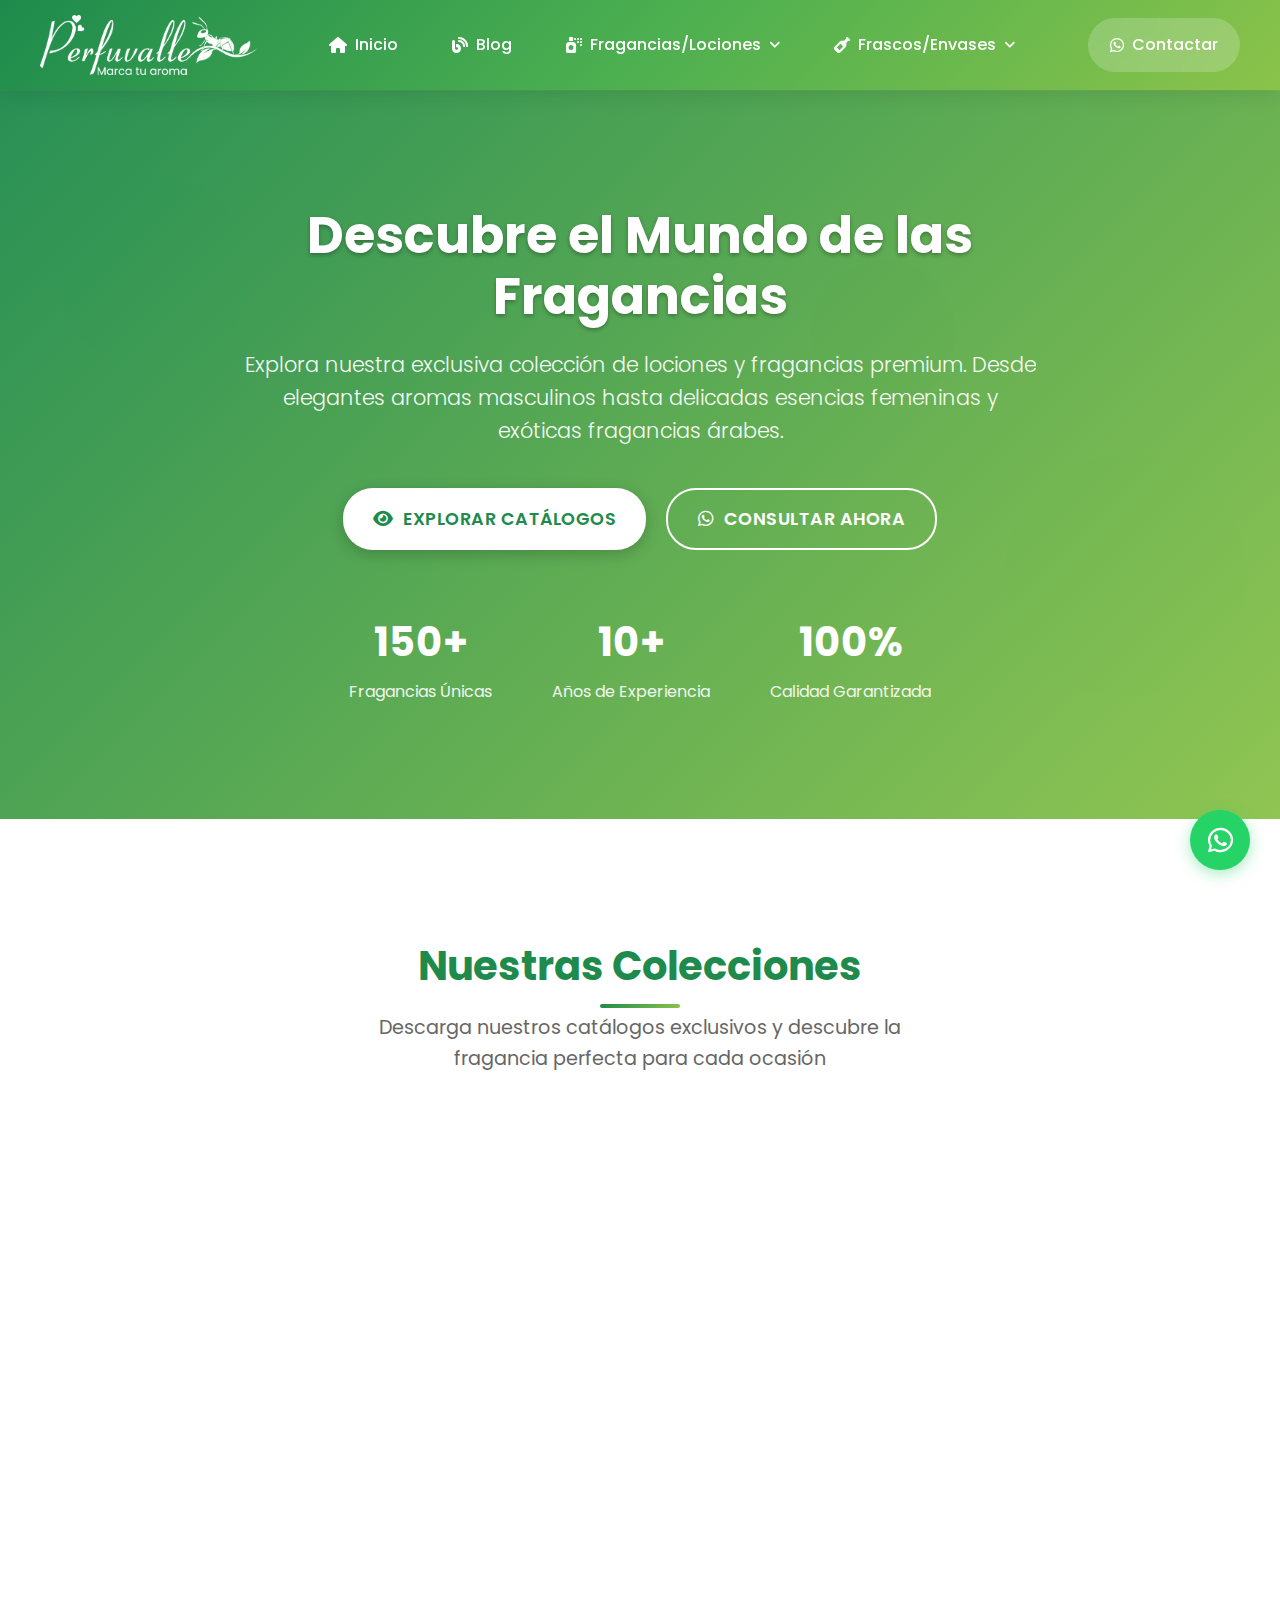
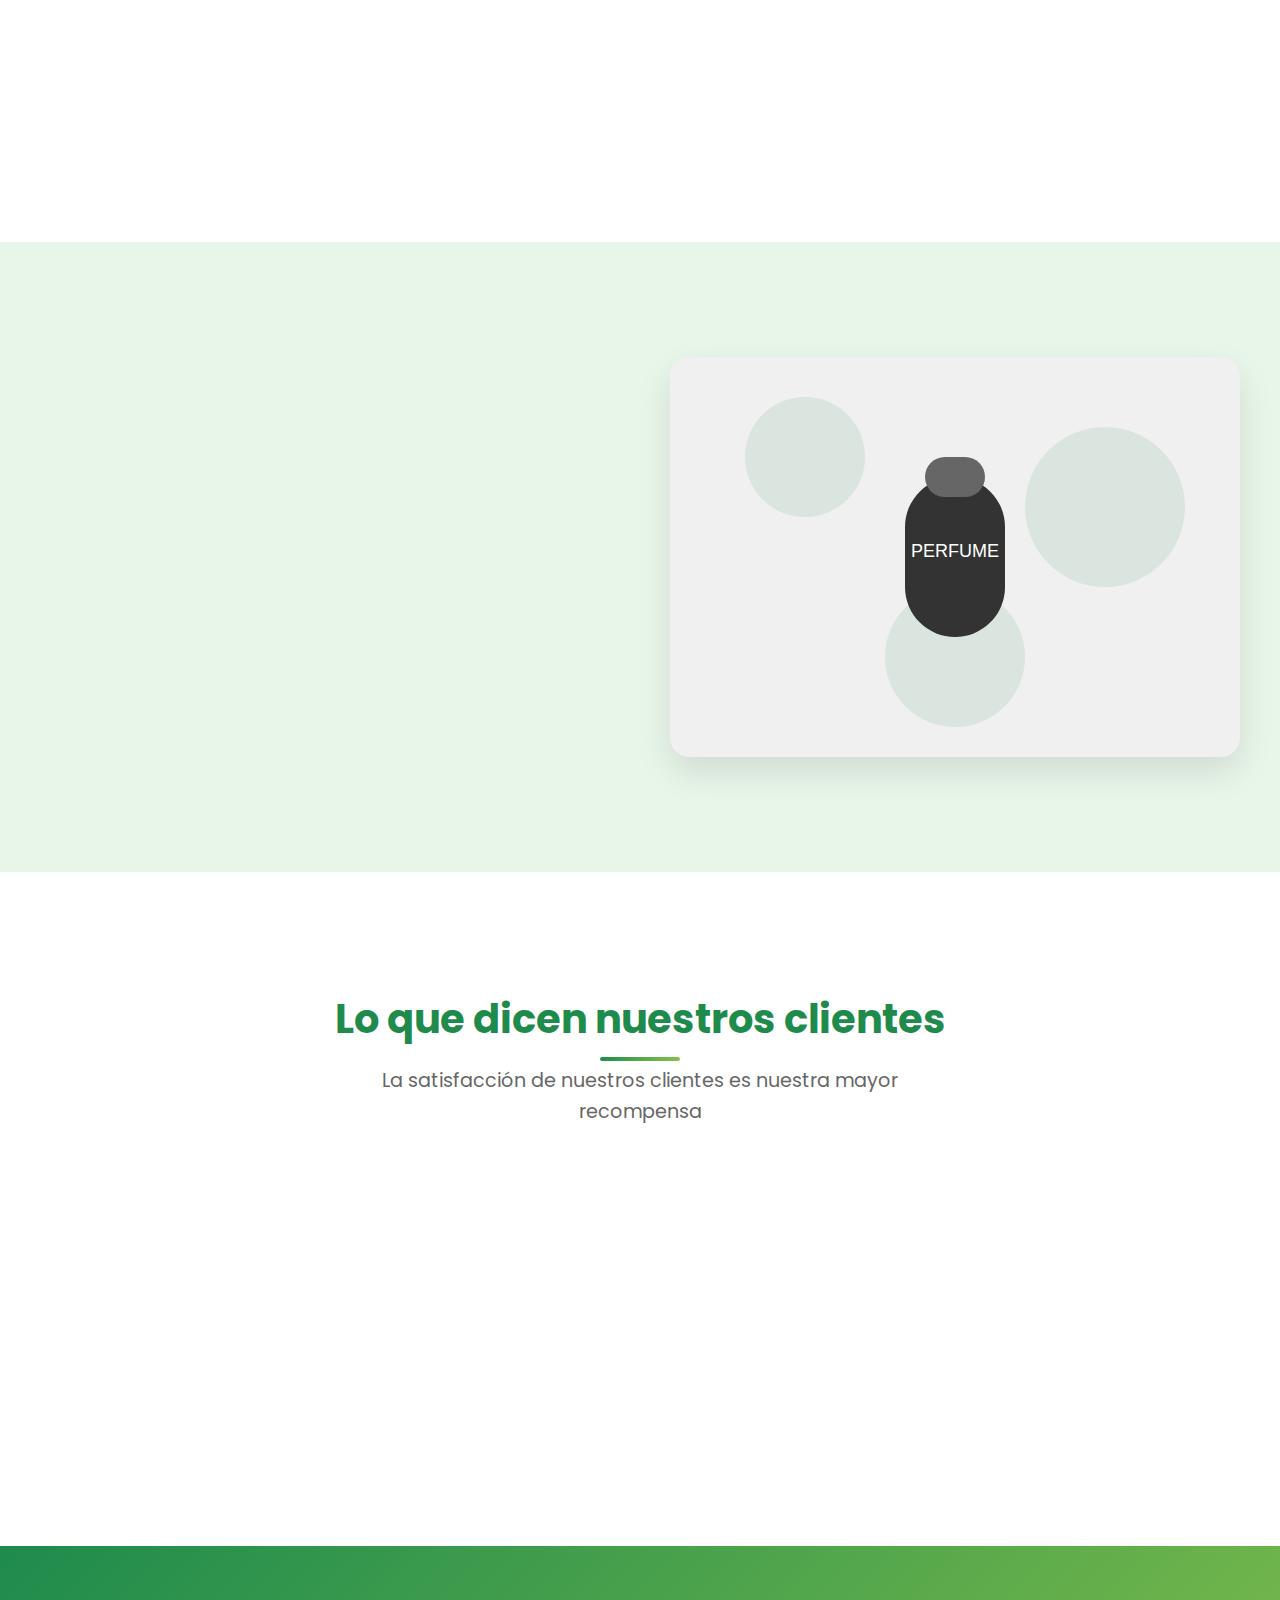
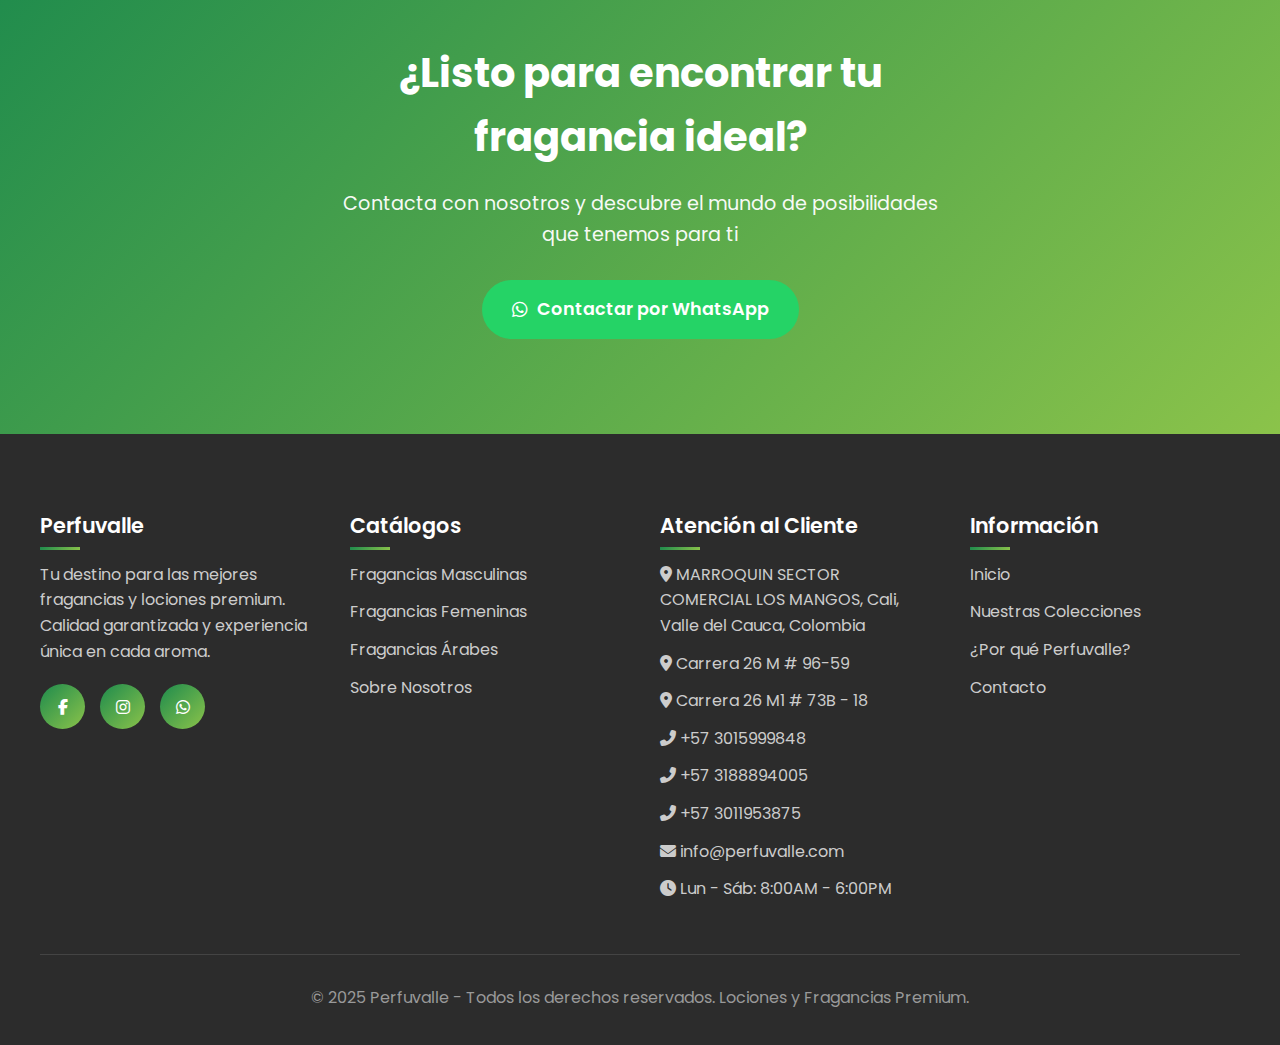
<file: index.html>
<!DOCTYPE html>
<html lang="es">

<head>
    <meta charset="UTF-8">
    <meta name="viewport" content="width=device-width, initial-scale=1.0">
    <title>Perfuvalle - Lociones y Fragancias Premium | Tienda Online</title>
    <meta name="description"
        content="Descubre las mejores lociones y fragancias en Perfuvalle. Catálogos premium para hombres, mujeres y fragancias árabes. Calidad garantizada.">
    <meta name="keywords" content="lociones, fragancias, perfumes, hombres, mujeres, árabes, Perfuvalle, tienda online">
    <meta name="robots" content="index, follow">
    <meta property="og:title" content="Perfuvalle - Lociones y Fragancias Premium">
    <meta property="og:description"
        content="Descubre las mejores lociones y fragancias. Catálogos premium disponibles.">
    <meta property="og:type" content="website">
    <link rel="preconnect" href="https://fonts.googleapis.com">
    <link rel="preconnect" href="https://fonts.gstatic.com" crossorigin>
    <link href="https://fonts.googleapis.com/css2?family=Poppins:wght@300;400;500;600;700&display=swap"
        rel="stylesheet">
    <link rel="stylesheet" href="https://cdnjs.cloudflare.com/ajax/libs/font-awesome/6.4.0/css/all.min.css">
    <link rel="stylesheet" href="./styles/style.css">
    <link rel="shortcut icon" href="./favicon.png" type="image/x-icon">
    <!-- Google tag (gtag.js) -->
    <script async src="https://www.googletagmanager.com/gtag/js?id=G-C9NP4MSGCP"></script>
    <script>
        window.dataLayer = window.dataLayer || [];
        function gtag() { dataLayer.push(arguments); }
        gtag('js', new Date());

        gtag('config', 'G-C9NP4MSGCP');
    </script>
</head>

<body>
    <header class="header-loading">
        <div class="header-container container">
            <div class="logo">
                <img src="../imagenes/logo-perfuvalle.png" alt="Perfuvalle Logo">
            </div>

            <button class="nav-toggle">
                <i class="fas fa-bars"></i>
            </button>

            <nav class="main-nav">
                <ul>
                    <li class="nav-item">
                        <a href="https://www.perfuvalle.com/" class="nav-link">
                            <i class="fas fa-home"></i>
                            Inicio
                        </a>
                    </li>

                    <li class="nav-item">
                        <a href="https://www.perfuvalle.com/#blog" class="nav-link">
                            <i class="fas fa-blog"></i>
                            Blog
                        </a>
                    </li>

                    <li class="nav-item">
                        <a href="#" class="nav-link has-dropdown">
                            <i class="fas fa-spray-can"></i>
                            Fragancias/Lociones
                        </a>
                        <div class="dropdown">
                            <a href="../masculinas.html" class="dropdown-item">
                                <i class="fas fa-male"></i>
                                Hombres
                            </a>
                            <a href="../femeninas.html" class="dropdown-item">
                                <i class="fas fa-female"></i>
                                Mujeres
                            </a>
                            <a href="../arabes.html" class="dropdown-item">
                                <i class="fas fa-mosque"></i>
                                Árabes
                            </a>
                        </div>
                    </li>

                    <li class="nav-item">
                        <a href="#" class="nav-link has-dropdown active">
                            <i class="fas fa-wine-bottle"></i>
                            Frascos/Envases
                        </a>
                        <div class="dropdown">
                            <a href="https://frascos.perfuvalle.com/" class="dropdown-item">
                                <i class="fas fa-info-circle"></i>
                                Información
                            </a>
                            <a href="https://frascos.perfuvalle.com/productos.html" class="dropdown-item">
                                <i class="fas fa-th-large"></i>
                                Catálogo
                            </a>
                        </div>
                    </li>
                </ul>
            </nav>

            <div class="header-actions">
                <a href="https://wa.me/573015999848?text=Hola,%20estoy%20interesado%20en%20sus%20frascos%20para%20perfumes."
                    class="contact-btn" target="_blank">
                    <i class="fab fa-whatsapp"></i>
                    Contactar
                </a>
            </div>
        </div>
    </header>

    <section class="hero" id="inicio">
        <div class="container">
            <div class="hero-content">
                <h1 class="hero-title">Descubre el Mundo de las Fragancias</h1>
                <p class="hero-subtitle">Explora nuestra exclusiva colección de lociones y fragancias premium. Desde
                    elegantes aromas masculinos hasta delicadas esencias femeninas y exóticas fragancias árabes.</p>

                <div class="hero-buttons">
                    <a href="#categorias" class="btn btn-primary">
                        <i class="fas fa-eye"></i>
                        Explorar Catálogos
                    </a>
                    <a href="https://wa.me/573015999848?text=Hola,%20me%20gustaría%20conocer%20más%20sobre%20sus%20fragancias."
                        class="btn btn-outline" target="_blank">
                        <i class="fab fa-whatsapp"></i>
                        Consultar Ahora
                    </a>
                </div>

                <div class="hero-stats">
                    <div class="stat-item">
                        <span class="stat-number">150+</span>
                        <span class="stat-text">Fragancias Únicas</span>
                    </div>
                    <div class="stat-item">
                        <span class="stat-number">10+</span>
                        <span class="stat-text">Años de Experiencia</span>
                    </div>
                    <div class="stat-item">
                        <span class="stat-number">100%</span>
                        <span class="stat-text">Calidad Garantizada</span>
                    </div>
                </div>
            </div>
        </div>
    </section>

    <section class="categories" id="categorias">
        <div class="container">
            <div class="section-title">
                <h2>Nuestras Colecciones</h2>
                <p class="section-subtitle">Descarga nuestros catálogos exclusivos y descubre la fragancia perfecta para
                    cada ocasión</p>
            </div>

            <div class="categories-grid">
                <div class="category-card" onclick="location.href='masculinas.html'">
                    <div class="category-image"
                        style="background-image: linear-gradient(rgba(0,0,0,0.3), rgba(0,0,0,0.3)), url('data:image/svg+xml,<svg xmlns=&quot;http://www.w3.org/2000/svg&quot; viewBox=&quot;0 0 400 250&quot;><rect fill=&quot;%23333&quot; width=&quot;400&quot; height=&quot;250&quot;/><rect fill=&quot;%23666&quot; x=&quot;120&quot; y=&quot;50&quot; width=&quot;60&quot; height=&quot;150&quot; rx=&quot;30&quot;/><rect fill=&quot;%23888&quot; x=&quot;140&quot; y=&quot;30&quot; width=&quot;20&quot; height=&quot;40&quot; rx=&quot;10&quot;/><text x=&quot;200&quot; y=&quot;140&quot; font-family=&quot;Arial&quot; font-size=&quot;24&quot; fill=&quot;%23fff&quot; font-weight=&quot;bold&quot;>MASCULINO</text></svg>');">
                        <div class="category-overlay">
                            <i class="fas fa-download" style="font-size: 2rem; color: white;"></i>
                        </div>
                    </div>
                    <div class="category-info">
                        <h3 class="category-title">Fragancias Masculinas</h3>
                        <p class="category-description">Aromas potentes y sofisticados que definen la masculinidad
                            moderna. Desde frescos cítricos hasta intensos amaderados.</p>
                        <div class="category-features">
                            <span class="feature-badge">Deportivas</span>
                            <span class="feature-badge">Elegantes</span>
                            <span class="feature-badge">Intensas</span>
                        </div>
                        <a href="masculinas.html" class="download-btn">
                            <i class="fas fa-file-pdf"></i>
                            Ver Catálogo Masculino
                        </a>
                    </div>
                </div>

                <div class="category-card" onclick="location.href='femeninas.html'">
                    <div class="category-image"
                        style="background-image: linear-gradient(rgba(0,0,0,0.3), rgba(0,0,0,0.3)), url('data:image/svg+xml,<svg xmlns=&quot;http://www.w3.org/2000/svg&quot; viewBox=&quot;0 0 400 250&quot;><rect fill=&quot;%23f8b2d4&quot; width=&quot;400&quot; height=&quot;250&quot;/><rect fill=&quot;%23f06292&quot; x=&quot;120&quot; y=&quot;50&quot; width=&quot;60&quot; height=&quot;120&quot; rx=&quot;30&quot;/><circle fill=&quot;%23e91e63&quot; cx=&quot;150&quot; cy=&quot;40&quot; r=&quot;15&quot;/><text x=&quot;200&quot; y=&quot;140&quot; font-family=&quot;Arial&quot; font-size=&quot;24&quot; fill=&quot;%23fff&quot; font-weight=&quot;bold&quot;>FEMENINO</text></svg>');">
                        <div class="category-overlay">
                            <i class="fas fa-download" style="font-size: 2rem; color: white;"></i>
                        </div>
                    </div>
                    <div class="category-info">
                        <h3 class="category-title">Fragancias Femeninas</h3>
                        <p class="category-description">Esencias delicadas y cautivadoras que resaltan la feminidad.
                            Desde florales románticos hasta orientales seductores.</p>
                        <div class="category-features">
                            <span class="feature-badge">Florales</span>
                            <span class="feature-badge">Dulces</span>
                            <span class="feature-badge">Elegantes</span>
                        </div>
                        <a href="femeninas.html" class="download-btn">
                            <i class="fas fa-file-pdf"></i>
                            Ver Catálogo Femenino
                        </a>
                    </div>
                </div>

                <div class="category-card" onclick="location.href='arabes.html'">
                    <div class="category-image"
                        style="background-image: linear-gradient(rgba(0,0,0,0.3), rgba(0,0,0,0.3)), url('data:image/svg+xml,<svg xmlns=&quot;http://www.w3.org/2000/svg&quot; viewBox=&quot;0 0 400 250&quot;><rect fill=&quot;%23d4af37&quot; width=&quot;400&quot; height=&quot;250&quot;/><polygon fill=&quot;%23b8860b&quot; points=&quot;150,50 170,50 180,70 170,190 150,190 140,70&quot;/><circle fill=&quot;%23ffd700&quot; cx=&quot;160&quot; cy=&quot;40&quot; r=&quot;8&quot;/><text x=&quot;200&quot; y=&quot;140&quot; font-family=&quot;Arial&quot; font-size=&quot;24&quot; fill=&quot;%23fff&quot; font-weight=&quot;bold&quot;>ÁRABE</text></svg>');">
                        <div class="category-overlay">
                            <i class="fas fa-download" style="font-size: 2rem; color: white;"></i>
                        </div>
                    </div>
                    <div class="category-info">
                        <h3 class="category-title">Fragancias Árabes</h3>
                        <p class="category-description">Aromas exóticos y misteriosos inspirados en la tradición
                            oriental. Intensos, duraderos y llenos de carácter.</p>
                        <div class="category-features">
                            <span class="feature-badge">Oud</span>
                            <span class="feature-badge">Especiadas</span>
                            <span class="feature-badge">Intensas</span>
                        </div>
                        <a href="arabes.html" class="download-btn">
                            <i class="fas fa-file-pdf"></i>
                            Ver Catálogo Árabe
                        </a>
                    </div>
                </div>
            </div>
        </div>
    </section>

    <section class="about" id="nosotros">
        <div class="container">
            <div class="about-container">
                <div class="about-content">
                    <h2>¿Por qué elegir Perfuvalle?</h2>
                    <p class="about-text">Con más de 10 años de experiencia en el mundo de las fragancias, nos hemos
                        consolidado como referentes en la distribución de lociones y perfumes de alta calidad.</p>
                    <p class="about-text">Nuestro compromiso es ofrecerte las mejores fragancias del mercado,
                        cuidadosamente seleccionadas para satisfacer todos los gustos y preferencias.</p>

                    <div class="about-features">
                        <div class="feature-item">
                            <i class="fas fa-award"></i>
                            <span>Calidad Premium</span>
                        </div>
                        <div class="feature-item">
                            <i class="fas fa-shipping-fast"></i>
                            <span>Envío Rápido</span>
                        </div>
                        <div class="feature-item">
                            <i class="fas fa-shield-alt"></i>
                            <span>Garantía Total</span>
                        </div>
                        <div class="feature-item">
                            <i class="fas fa-headset"></i>
                            <span>Atención 24/7</span>
                        </div>
                    </div>
                </div>

                <div class="about-image">
                    <img src="data:image/svg+xml,<svg xmlns='http://www.w3.org/2000/svg' viewBox='0 0 600 400'><rect fill='%23f0f0f0' width='600' height='400'/><g fill='%231e8b4d' fill-opacity='0.1'><circle cx='150' cy='100' r='60'/><circle cx='450' cy='150' r='80'/><circle cx='300' cy='300' r='70'/></g><rect fill='%23333' x='250' y='120' width='100' height='160' rx='50'/><rect fill='%23666' x='270' y='100' width='60' height='40' rx='20'/><text x='300' y='200' font-family='Arial' font-size='18' fill='%23fff' text-anchor='middle'>PERFUME</text></svg>"
                        alt="Perfuvalle - Fragancias Premium">
                </div>
            </div>
        </div>
    </section>

    <section class="testimonials">
        <div class="container">
            <div class="section-title">
                <h2>Lo que dicen nuestros clientes</h2>
                <p class="section-subtitle">La satisfacción de nuestros clientes es nuestra mayor recompensa</p>
            </div>

            <div class="testimonials-grid">
                <div class="testimonial-card">
                    <div class="testimonial-content">
                        "Las fragancias árabes de Perfuvalle son increíbles. La duración y la intensidad son exactamente
                        lo que buscaba. Excelente calidad."
                    </div>
                    <div class="testimonial-author">María González</div>
                    <div class="testimonial-rating">
                        <i class="fas fa-star"></i>
                        <i class="fas fa-star"></i>
                        <i class="fas fa-star"></i>
                        <i class="fas fa-star"></i>
                        <i class="fas fa-star"></i>
                    </div>
                </div>

                <div class="testimonial-card">
                    <div class="testimonial-content">
                        "Encontré la fragancia masculina perfecta. El catálogo es muy completo y la atención al cliente
                        es excepcional."
                    </div>
                    <div class="testimonial-author">Carlos Rodríguez</div>
                    <div class="testimonial-rating">
                        <i class="fas fa-star"></i>
                        <i class="fas fa-star"></i>
                        <i class="fas fa-star"></i>
                        <i class="fas fa-star"></i>
                        <i class="fas fa-star"></i>
                    </div>
                </div>

                <div class="testimonial-card">
                    <div class="testimonial-content">
                        "Las fragancias femeninas son divinas. Cada aroma cuenta una historia diferente. Totalmente
                        recomendado."
                    </div>
                    <div class="testimonial-author">Ana Martínez</div>
                    <div class="testimonial-rating">
                        <i class="fas fa-star"></i>
                        <i class="fas fa-star"></i>
                        <i class="fas fa-star"></i>
                        <i class="fas fa-star"></i>
                        <i class="fas fa-star"></i>
                    </div>
                </div>
            </div>
        </div>
    </section>

    <section class="cta" id="contacto">
        <div class="container">
            <div class="cta-content">
                <h2>¿Listo para encontrar tu fragancia ideal?</h2>
                <p>Contacta con nosotros y descubre el mundo de posibilidades que tenemos para ti</p>
                <a href="https://wa.me/573015999848?text=Hola,%20me%20gustaría%20conocer%20más%20sobre%20sus%20catálogos%20de%20fragancias."
                    class="whatsapp-btn" target="_blank">
                    <i class="fab fa-whatsapp"></i>
                    Contactar por WhatsApp
                </a>
            </div>
        </div>
    </section>

    <footer>
        <div class="container">
            <div class="footer-container">
                <div class="footer-section">
                    <h3>Perfuvalle</h3>
                    <p>Tu destino para las mejores fragancias y lociones premium. Calidad garantizada y experiencia
                        única en cada aroma.</p>
                    <div class="social-links">
                        <a href="https://www.facebook.com/Perfuvalle1/" class="social-link">
                            <i class="fab fa-facebook-f"></i>
                        </a>
                        <a href="https://www.instagram.com/perfuvalle/" class="social-link">
                            <i class="fab fa-instagram"></i>
                        </a>
                        <a href="https://wa.me/573015999848" class="social-link">
                            <i class="fab fa-whatsapp"></i>
                        </a>
                    </div>
                </div>

                <div class="footer-section">
                    <h3>Catálogos</h3>
                    <ul class="footer-links">
                        <li><a href="masculinas.html">Fragancias Masculinas</a></li>
                        <li><a href="femeninas.html">Fragancias Femeninas</a></li>
                        <li><a href="arabes.html">Fragancias Árabes</a></li>
                        <li><a href="#nosotros">Sobre Nosotros</a></li>
                    </ul>
                </div>

                <div class="footer-section">
                    <h3>Atención al Cliente</h3>
                    <ul class="footer-links">
                        <li>
                            <i class="fas fa-map-marker-alt"></i>
                            <span>MARROQUIN SECTOR COMERCIAL LOS MANGOS, Cali, Valle del Cauca, Colombia</span>
                        </li>
                        <li>
                            <i class="fas fa-map-marker-alt"></i>
                            <span>Carrera 26 M # 96-59</span>
                        </li>
                        <li>
                            <i class="fas fa-map-marker-alt"></i>
                            <span>Carrera 26 M1 # 73B - 18</span>
                        </li>
                        <li>
                            <i class="fas fa-phone-alt"></i>
                            <span>+57 3015999848</span>
                        </li>
                        <li>
                            <i class="fas fa-phone-alt"></i>
                            <span>+57 3188894005</span>
                        </li>
                        <li>
                            <i class="fas fa-phone-alt"></i>
                            <span>+57 3011953875</span>
                        </li>
                        <li>
                            <i class="fas fa-envelope"></i>
                            <span>info@perfuvalle.com</span>
                        </li>
                        <li>
                            <i class="fas fa-clock"></i>
                            <span>Lun - Sáb: 8:00AM - 6:00PM</span>
                        </li>
                    </ul>
                </div>

                <div class="footer-section">
                    <h3>Información</h3>
                    <ul class="footer-links">
                        <li><a href="#inicio">Inicio</a></li>
                        <li><a href="#categorias">Nuestras Colecciones</a></li>
                        <li><a href="#nosotros">¿Por qué Perfuvalle?</a></li>
                        <li><a href="#contacto">Contacto</a></li>
                    </ul>
                </div>
            </div>

            <div class="copyright">
                &copy; 2025 Perfuvalle - Todos los derechos reservados. Lociones y Fragancias Premium.
            </div>
        </div>
    </footer>

    <div class="whatsapp-float">
        <a href="https://wa.me/573015999848?text=Hola,%20estoy%20interesado%20en%20sus%20lociones%20y%20fragancias."
            class="whatsapp-float-btn" target="_blank">
            <i class="fab fa-whatsapp"></i>
        </a>
    </div>

    <script>
        // Mobile Navigation Toggle
        const navToggle = document.querySelector('.nav-toggle');
        const mainNav = document.querySelector('.main-nav');

        navToggle.addEventListener('click', () => {
            mainNav.classList.toggle('active');

            // Cambiar icono del botón
            const icon = navToggle.querySelector('i');
            if (mainNav.classList.contains('active')) {
                icon.classList.remove('fa-bars');
                icon.classList.add('fa-times');
            } else {
                icon.classList.remove('fa-times');
                icon.classList.add('fa-bars');
            }
        });

        // Mobile Dropdown Toggle
        const navLinksWithDropdown = document.querySelectorAll('.nav-link.has-dropdown');

        navLinksWithDropdown.forEach(link => {
            link.addEventListener('click', (e) => {
                // Solo en móvil
                if (window.innerWidth <= 768) {
                    e.preventDefault();
                    const navItem = link.closest('.nav-item');
                    const isActive = navItem.classList.contains('mobile-active');

                    // Cerrar todos los otros dropdowns móviles
                    document.querySelectorAll('.nav-item.mobile-active').forEach(item => {
                        if (item !== navItem) {
                            item.classList.remove('mobile-active');
                        }
                    });

                    // Toggle el dropdown actual
                    navItem.classList.toggle('mobile-active');
                }
            });
        });

        // Cerrar menú móvil al hacer clic en un enlace
        const allNavLinks = document.querySelectorAll('.nav-link, .dropdown-item');
        allNavLinks.forEach(link => {
            link.addEventListener('click', (e) => {
                // Si no es un dropdown parent en móvil, cerrar el menú
                if (!link.classList.contains('has-dropdown') || window.innerWidth > 768) {
                    mainNav.classList.remove('active');
                    const icon = navToggle.querySelector('i');
                    icon.classList.remove('fa-times');
                    icon.classList.add('fa-bars');

                    // También cerrar dropdowns móviles
                    document.querySelectorAll('.nav-item.mobile-active').forEach(item => {
                        item.classList.remove('mobile-active');
                    });
                }
            });
        });

        // Cerrar dropdowns al hacer clic fuera
        document.addEventListener('click', (e) => {
            if (!e.target.closest('.nav-item')) {
                document.querySelectorAll('.nav-item.mobile-active').forEach(item => {
                    item.classList.remove('mobile-active');
                });
            }
        });

        // Header scroll effect
        let lastScrollTop = 0;
        const header = document.querySelector('header');

        window.addEventListener('scroll', () => {
            const scrollTop = window.pageYOffset || document.documentElement.scrollTop;

            if (scrollTop > lastScrollTop && scrollTop > 100) {
                // Scrolling down
                header.style.transform = 'translateY(-100%)';
            } else {
                // Scrolling up
                header.style.transform = 'translateY(0)';
            }

            lastScrollTop = scrollTop;
        });

        // Resize handler para limpiar estados móviles
        window.addEventListener('resize', () => {
            if (window.innerWidth > 768) {
                mainNav.classList.remove('active');
                document.querySelectorAll('.nav-item.mobile-active').forEach(item => {
                    item.classList.remove('mobile-active');
                });

                const icon = navToggle.querySelector('i');
                icon.classList.remove('fa-times');
                icon.classList.add('fa-bars');
            }
        });

        // Función para actualizar el estado activo del menú según la página actual
        function updateActiveNavigation() {
            const currentPath = window.location.pathname;
            const navLinks = document.querySelectorAll('.nav-link');

            navLinks.forEach(link => {
                link.classList.remove('active');

                // Lógica para determinar qué enlace debe estar activo
                const href = link.getAttribute('href');
                if (href === currentPath ||
                    (currentPath.includes('/fragancias/') && link.textContent.includes('Fragancias')) ||
                    (currentPath.includes('/frascos/') && link.textContent.includes('Frascos')) ||
                    (currentPath.includes('/blog') && link.textContent.includes('Blog'))) {
                    link.classList.add('active');
                }
            });
        }

        // Actualizar navegación activa al cargar la página
        document.addEventListener('DOMContentLoaded', updateActiveNavigation);

        // Efecto de hover mejorado para los dropdowns
        const navItems = document.querySelectorAll('.nav-item');
        navItems.forEach(item => {
            const dropdown = item.querySelector('.dropdown');
            if (dropdown) {
                let hoverTimer;

                item.addEventListener('mouseenter', () => {
                    clearTimeout(hoverTimer);
                    if (window.innerWidth > 768) {
                        dropdown.style.display = 'block';
                    }
                });

                item.addEventListener('mouseleave', () => {
                    if (window.innerWidth > 768) {
                        hoverTimer = setTimeout(() => {
                            dropdown.style.display = '';
                        }, 100);
                    }
                });
            }
        });

        // Smooth scrolling for anchor links
        document.querySelectorAll('a[href^="#"]').forEach(anchor => {
            anchor.addEventListener('click', function (e) {
                e.preventDefault();
                const target = document.querySelector(this.getAttribute('href'));
                if (target) {
                    target.scrollIntoView({
                        behavior: 'smooth',
                        block: 'start'
                    });
                }
            });
        });

        // Category cards hover effect
        const categoryCards = document.querySelectorAll('.category-card');
        categoryCards.forEach(card => {
            card.addEventListener('mouseenter', () => {
                card.style.transform = 'translateY(-10px) scale(1.02)';
            });

            card.addEventListener('mouseleave', () => {
                card.style.transform = 'translateY(0) scale(1)';
            });
        });

        // Intersection Observer for animations
        const observerOptions = {
            threshold: 0.1,
            rootMargin: '0px 0px -50px 0px'
        };

        const observer = new IntersectionObserver((entries) => {
            entries.forEach(entry => {
                if (entry.isIntersecting) {
                    entry.target.style.opacity = '1';
                    entry.target.style.transform = 'translateY(0)';
                }
            });
        }, observerOptions);

        // Observe elements for animation
        const animateElements = document.querySelectorAll('.category-card, .testimonial-card, .about-content');
        animateElements.forEach(el => {
            el.style.opacity = '0';
            el.style.transform = 'translateY(30px)';
            el.style.transition = 'all 0.6s ease';
            observer.observe(el);
        });

        // Add loading animation
        window.addEventListener('load', () => {
            document.body.style.opacity = '1';
        });

        // Initialize
        document.body.style.opacity = '0';
        document.body.style.transition = 'opacity 0.3s ease';
    </script>
</body>

</html>
</file>
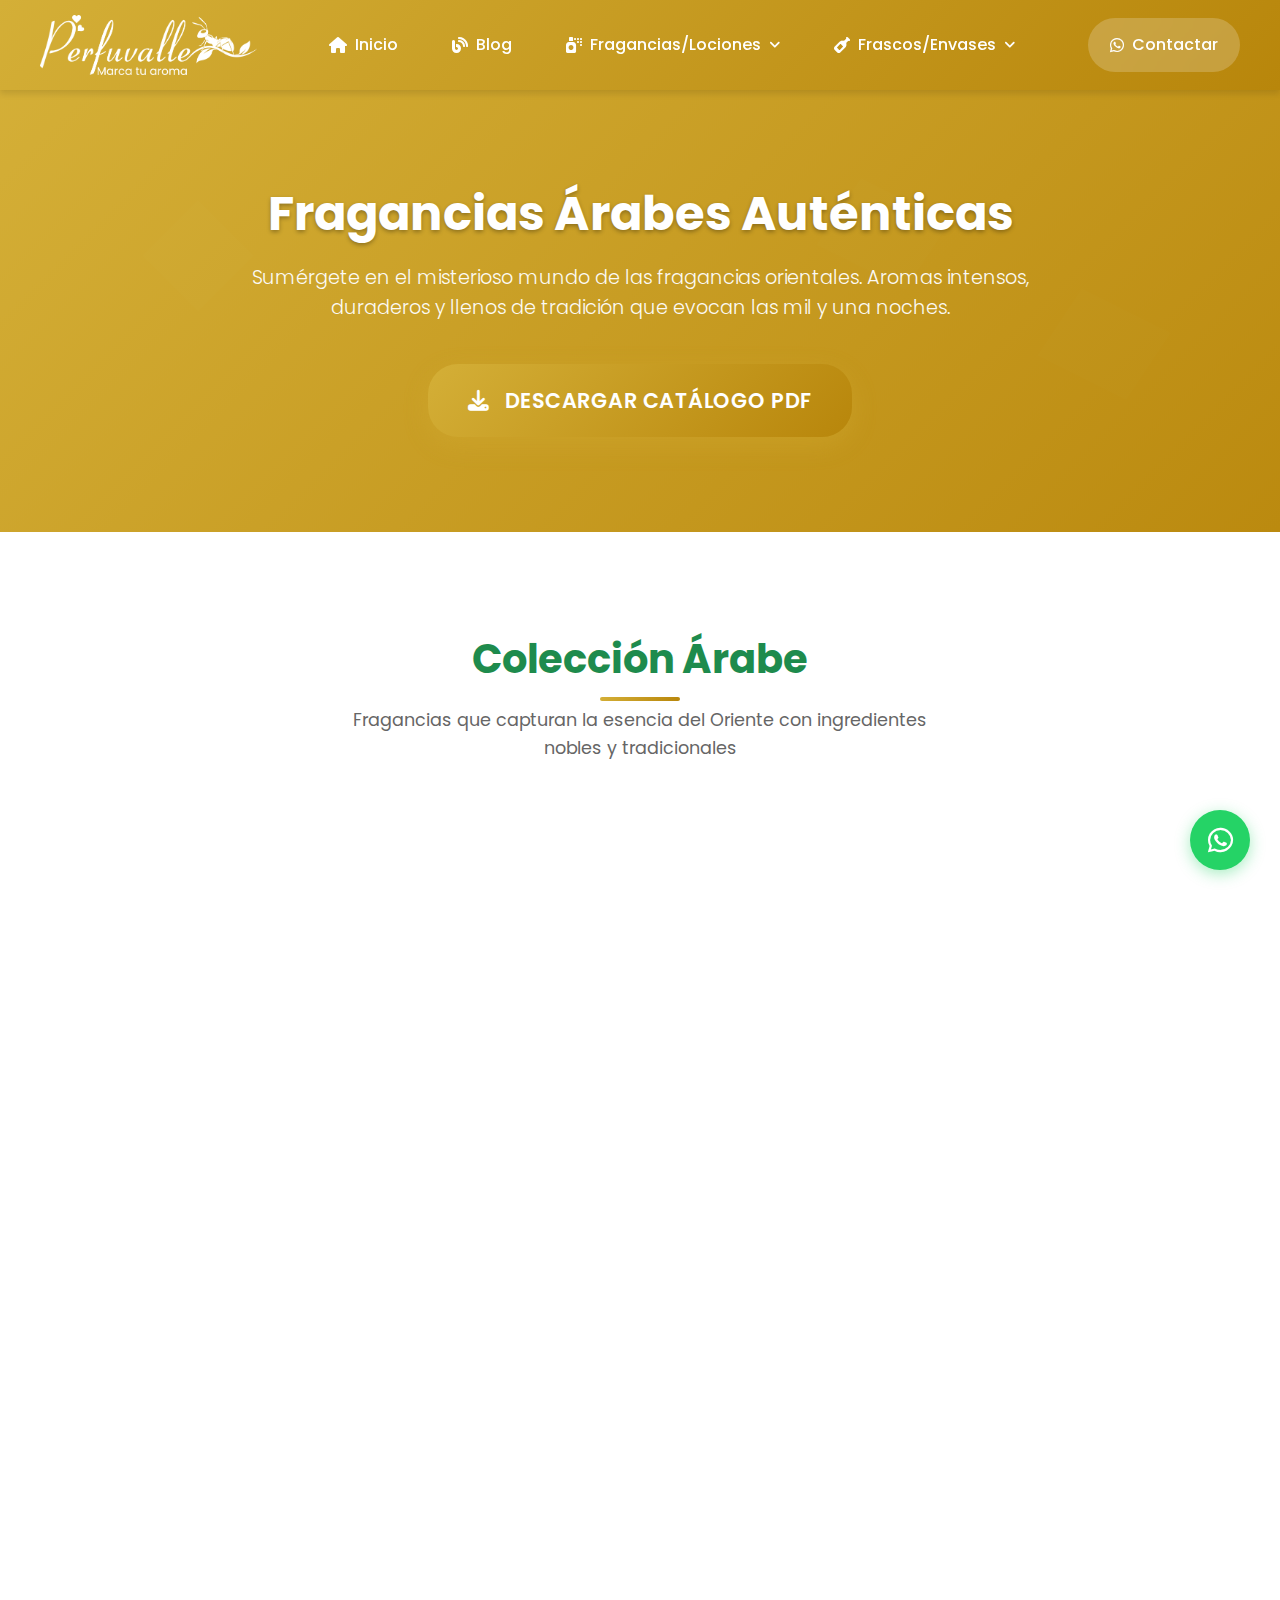
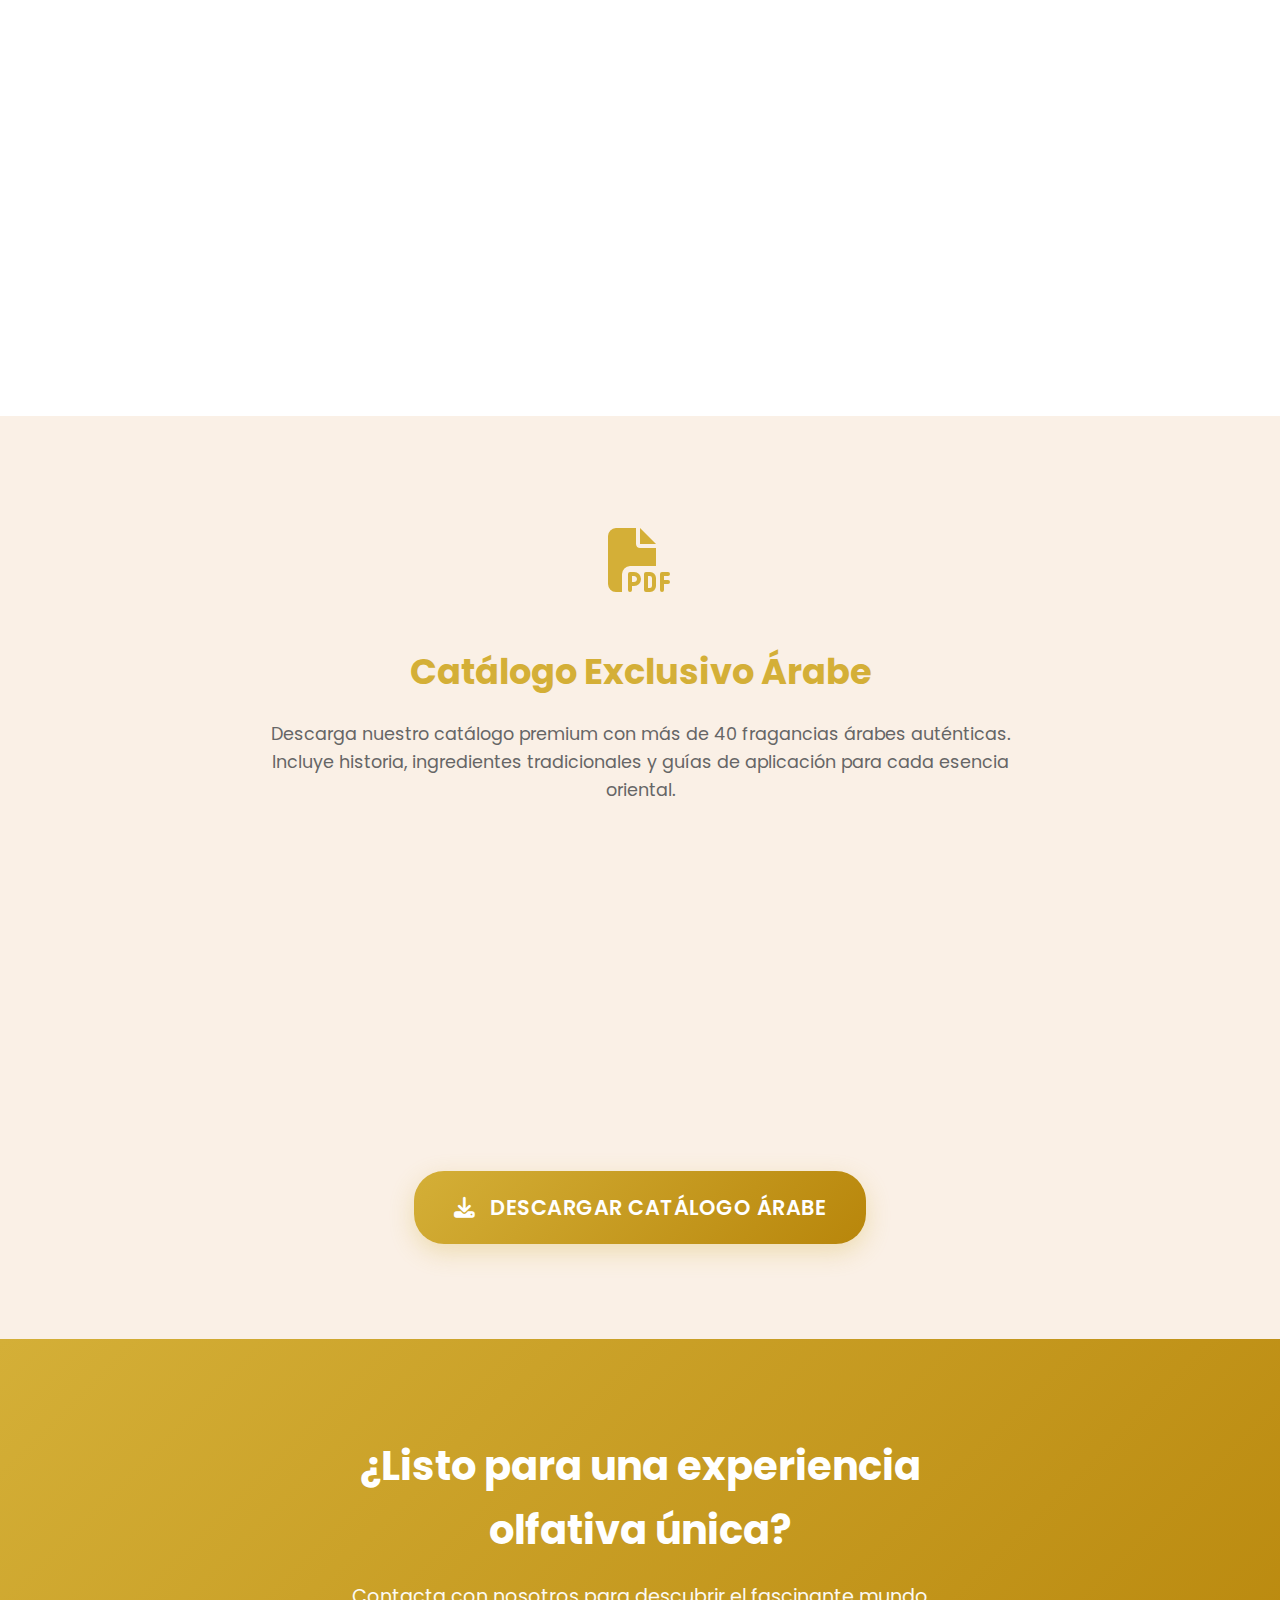
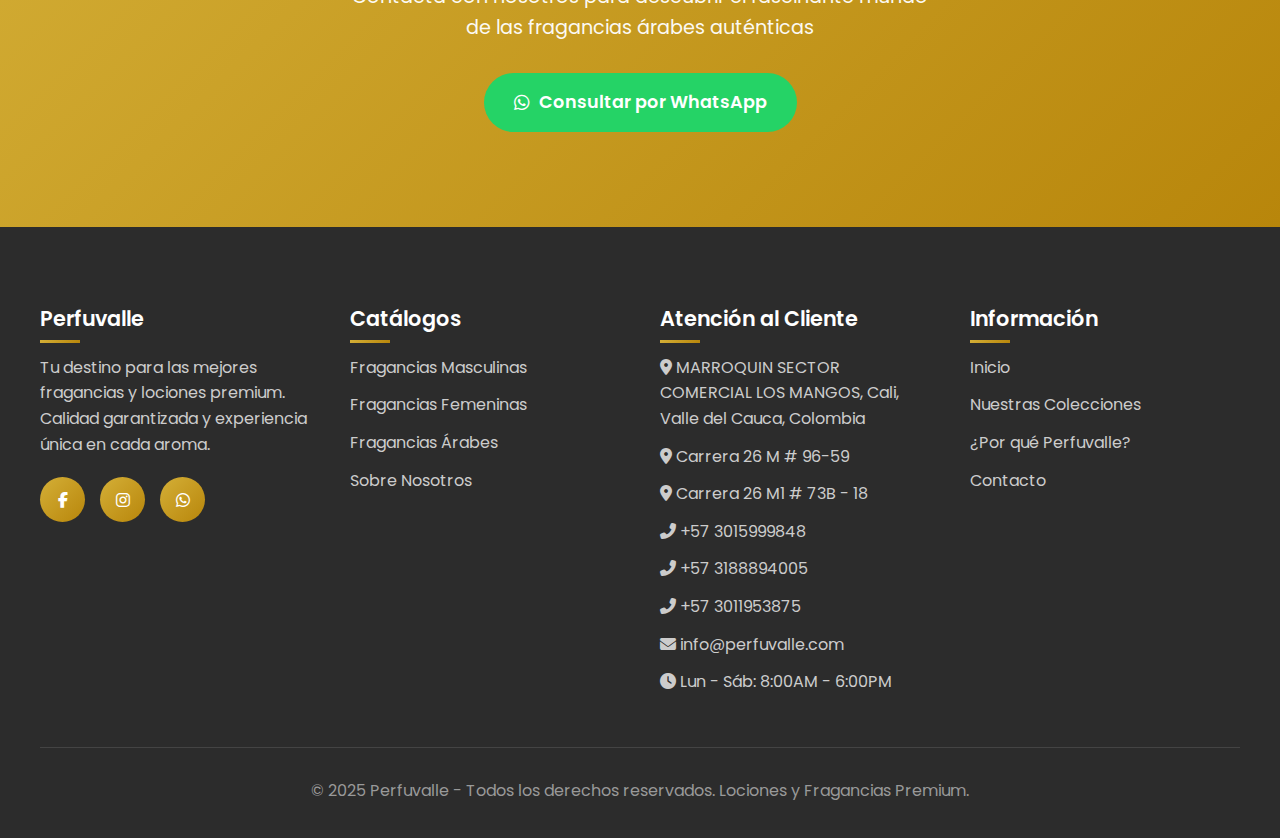
<file: arabes.html>
<!DOCTYPE html>
<html lang="es">

<head>
    <meta charset="UTF-8">
    <meta name="viewport" content="width=device-width, initial-scale=1.0">
    <title>Fragancias Árabes Premium | Perfuvalle - Catálogo Exclusivo</title>
    <meta name="description"
        content="Descubre nuestra exclusiva colección de fragancias árabes. Aromas intensos y exóticos con oud, especias y esencias orientales. Descarga nuestro catálogo PDF.">
    <meta name="keywords" content="fragancias árabes, perfumes oud, lociones orientales, catálogo PDF, Perfuvalle">
    <link rel="preconnect" href="https://fonts.googleapis.com">
    <link rel="preconnect" href="https://fonts.gstatic.com" crossorigin>
    <link href="https://fonts.googleapis.com/css2?family=Poppins:wght@300;400;500;600;700&display=swap"
        rel="stylesheet">
    <link rel="stylesheet" href="https://cdnjs.cloudflare.com/ajax/libs/font-awesome/6.4.0/css/all.min.css">
    <link rel="stylesheet" href="./styles/arabes.css">
    <link rel="shortcut icon" href="./favicon.png" type="image/x-icon">
    <!-- Google tag (gtag.js) -->
    <script async src="https://www.googletagmanager.com/gtag/js?id=G-C9NP4MSGCP"></script>
    <script>
        window.dataLayer = window.dataLayer || [];
        function gtag() { dataLayer.push(arguments); }
        gtag('js', new Date());

        gtag('config', 'G-C9NP4MSGCP');
    </script>
</head>

<body>
    <header class="header-loading">
        <div class="header-container container">
            <div class="logo">
                <img src="../imagenes/logo-perfuvalle.png" alt="Perfuvalle Logo">
            </div>

            <button class="nav-toggle">
                <i class="fas fa-bars"></i>
            </button>

            <nav class="main-nav">
                <ul>
                    <li class="nav-item">
                        <a href="https://www.perfuvalle.com/" class="nav-link">
                            <i class="fas fa-home"></i>
                            Inicio
                        </a>
                    </li>

                    <li class="nav-item">
                        <a href="https://www.perfuvalle.com/#blog" class="nav-link">
                            <i class="fas fa-blog"></i>
                            Blog
                        </a>
                    </li>

                    <li class="nav-item">
                        <a href="#" class="nav-link has-dropdown">
                            <i class="fas fa-spray-can"></i>
                            Fragancias/Lociones
                        </a>
                        <div class="dropdown">
                            <a href="../masculinas.html" class="dropdown-item">
                                <i class="fas fa-male"></i>
                                Hombres
                            </a>
                            <a href="../femeninas.html" class="dropdown-item">
                                <i class="fas fa-female"></i>
                                Mujeres
                            </a>
                            <a href="../arabes.html" class="dropdown-item">
                                <i class="fas fa-mosque"></i>
                                Árabes
                            </a>
                        </div>
                    </li>

                    <li class="nav-item">
                        <a href="#" class="nav-link has-dropdown active">
                            <i class="fas fa-wine-bottle"></i>
                            Frascos/Envases
                        </a>
                        <div class="dropdown">
                            <a href="https://frascos.perfuvalle.com/" class="dropdown-item">
                                <i class="fas fa-info-circle"></i>
                                Información
                            </a>
                            <a href="https://frascos.perfuvalle.com/productos.html" class="dropdown-item">
                                <i class="fas fa-th-large"></i>
                                Catálogo
                            </a>
                        </div>
                    </li>
                </ul>
            </nav>

            <div class="header-actions">
                <a href="https://wa.me/573015999848?text=Hola,%20estoy%20interesado%20en%20sus%20frascos%20para%20perfumes."
                    class="contact-btn" target="_blank">
                    <i class="fab fa-whatsapp"></i>
                    Contactar
                </a>
            </div>
        </div>
    </header>

    <section class="hero">
        <div class="container">
            <div class="hero-content">
                <h1 class="hero-title">Fragancias Árabes Auténticas</h1>
                <p class="hero-subtitle">Sumérgete en el misterioso mundo de las fragancias orientales. Aromas intensos,
                    duraderos y llenos de tradición que evocan las mil y una noches.</p>

                <a href="#" class="download-btn-large" onclick="downloadPDF('arabes')">
                    <i class="fas fa-download"></i>
                    Descargar Catálogo PDF
                </a>
            </div>
        </div>
    </section>

    <section class="categories">
        <div class="container">
            <div class="section-title">
                <h2>Colección Árabe</h2>
                <p class="section-subtitle">Fragancias que capturan la esencia del Oriente con ingredientes nobles y
                    tradicionales</p>
            </div>

            <div class="fragrance-grid">
                <div class="fragrance-card">
                    <div class="fragrance-image"
                        style="background-image: linear-gradient(rgba(0,0,0,0.3), rgba(0,0,0,0.3)), url('../mistico.png');">
                        <span class="intensity-badge">Místico</span>
                        <div class="fragrance-overlay">
                            <i class="fas fa-star-and-crescent" style="font-size: 2rem; color: white;"></i>
                        </div>
                    </div>
                    <div class="fragrance-info">
                        <h3 class="fragrance-name">Colección Oud Puro</h3>
                        <p class="fragrance-description">Fragancias con la esencia más preciada del Oriente, el oud
                            auténtico.</p>
                        <div class="fragrance-notes">
                            <div class="notes-title">Notas principales:</div>
                            <div class="notes-list">
                                <span class="note-tag">Ámbar</span>
                                <span class="note-tag">Vainilla</span>
                                <span class="note-tag">Benjuí</span>
                            </div>
                        </div>
                        <div class="fragrance-features">
                            <div class="feature-item">
                                <i class="fas fa-clock"></i>
                                <span>8-10 horas</span>
                            </div>
                            <div class="feature-item">
                                <i class="fas fa-heart"></i>
                                <span>Seductor</span>
                            </div>
                            <div class="feature-item">
                                <i class="fas fa-fire"></i>
                                <span>Pasión</span>
                            </div>
                        </div>
                    </div>
                </div>

                <div class="fragrance-card">
                    <div class="fragrance-image"
                        style="background-image: linear-gradient(rgba(0,0,0,0.3), rgba(0,0,0,0.3)), url('../faltante.png');">
                        <span class="intensity-badge">Espiritual</span>
                        <div class="fragrance-overlay">
                            <i class="fas fa-prayer-hands" style="font-size: 2rem; color: white;"></i>
                        </div>
                    </div>
                    <div class="fragrance-info">
                        <h3 class="fragrance-name">Colección Incienso</h3>
                        <p class="fragrance-description">Aromas sagrados y meditativos que elevan el espíritu.</p>
                        <div class="fragrance-notes">
                            <div class="notes-title">Notas principales:</div>
                            <div class="notes-list">
                                <span class="note-tag">Incienso</span>
                                <span class="note-tag">Mirra</span>
                                <span class="note-tag">Olíbano</span>
                            </div>
                        </div>
                        <div class="fragrance-features">
                            <div class="feature-item">
                                <i class="fas fa-clock"></i>
                                <span>6-8 horas</span>
                            </div>
                            <div class="feature-item">
                                <i class="fas fa-mosque"></i>
                                <span>Ceremonial</span>
                            </div>
                            <div class="feature-item">
                                <i class="fas fa-peace"></i>
                                <span>Meditación</span>
                            </div>
                        </div>
                    </div>
                </div>

                <div class="fragrance-card">
                    <div class="fragrance-image"
                        style="background-image: linear-gradient(rgba(0,0,0,0.3), rgba(0,0,0,0.3)), url('../roman.png');">
                        <span class="intensity-badge">Romántico</span>
                        <div class="fragrance-overlay">
                            <i class="fas fa-rose" style="font-size: 2rem; color: white;"></i>
                        </div>
                    </div>
                    <div class="fragrance-info">
                        <h3 class="fragrance-name">Colección Rosa Persa</h3>
                        <p class="fragrance-description">La reina de las flores en su expresión más pura y elegante.</p>
                        <div class="fragrance-notes">
                            <div class="notes-title">Notas principales:</div>
                            <div class="notes-list">
                                <span class="note-tag">Rosa Damascena</span>
                                <span class="note-tag">Rosa Búlgara</span>
                                <span class="note-tag">Aceite de Rosa</span>
                            </div>
                        </div>
                        <div class="fragrance-features">
                            <div class="feature-item">
                                <i class="fas fa-clock"></i>
                                <span>9-11 horas</span>
                            </div>
                            <div class="feature-item">
                                <i class="fas fa-heart"></i>
                                <span>Romance</span>
                            </div>
                            <div class="feature-item">
                                <i class="fas fa-crown"></i>
                                <span>Elegancia</span>
                            </div>
                        </div>
                    </div>
                </div>

                <div class="fragrance-card">
                    <div class="fragrance-image"
                        style="background-image: linear-gradient(rgba(0,0,0,0.3), rgba(0,0,0,0.3)), url('../espiritual.png');">
                        <span class="intensity-badge">Terroso</span>
                        <div class="fragrance-overlay">
                            <i class="fas fa-seedling" style="font-size: 2rem; color: white;"></i>
                        </div>
                    </div>
                    <div class="fragrance-info">
                        <h3 class="fragrance-name">Colección Vetiver Oriental</h3>
                        <p class="fragrance-description">Fragancias terrosas y sofisticadas con vetiver de primera
                            calidad.</p>
                        <div class="fragrance-notes">
                            <div class="notes-title">Notas principales:</div>
                            <div class="notes-list">
                                <span class="note-tag">Vetiver</span>
                                <span class="note-tag">Pachulí</span>
                                <span class="note-tag">Cedro</span>
                            </div>
                        </div>
                        <div class="fragrance-features">
                            <div class="feature-item">
                                <i class="fas fa-clock"></i>
                                <span>7-9 horas</span>
                            </div>
                            <div class="feature-item">
                                <i class="fas fa-leaf"></i>
                                <span>Natural</span>
                            </div>
                            <div class="feature-item">
                                <i class="fas fa-mountain"></i>
                                <span>Masculino</span>
                            </div>
                        </div>
                    </div>
                </div>
            </div>
        </div>
    </section>

    <section class="pdf-download" id="pdf-download">
        <div class="container">
            <div class="pdf-container">
                <div class="pdf-icon">
                    <i class="fas fa-file-pdf"></i>
                </div>
                <h2 class="pdf-title">Catálogo Exclusivo Árabe</h2>
                <p class="pdf-description">Descarga nuestro catálogo premium con más de 40 fragancias árabes auténticas.
                    Incluye historia, ingredientes tradicionales y guías de aplicación para cada esencia oriental.</p>

                <div class="pdf-features">
                    <div class="pdf-feature">
                        <i class="fas fa-mosque"></i>
                        <h4>40+ Fragancias Árabes</h4>
                        <p>Colección auténtica</p>
                    </div>
                    <div class="pdf-feature">
                        <i class="fas fa-star-and-crescent"></i>
                        <h4>Historia Oriental</h4>
                        <p>Tradiciones milenarias</p>
                    </div>
                    <div class="pdf-feature">
                        <i class="fas fa-gem"></i>
                        <h4>Ingredientes Premium</h4>
                        <p>Oud y especias nobles</p>
                    </div>
                    <div class="pdf-feature">
                        <i class="fas fa-graduation-cap"></i>
                        <h4>Guía de Aplicación</h4>
                        <p>Técnicas tradicionales</p>
                    </div>
                </div>

                <a href="#" class="download-btn-large" onclick="downloadPDF('arabes')">
                    <i class="fas fa-download"></i>
                    Descargar Catálogo Árabe
                </a>

            </div>
        </div>
    </section>

    <section class="cta" id="contacto">
        <div class="container">
            <div class="cta-content">
                <h2>¿Listo para una experiencia olfativa única?</h2>
                <p>Contacta con nosotros para descubrir el fascinante mundo de las fragancias árabes auténticas</p>
                <a href="https://wa.me/573015999848?text=Hola,%20estoy%20interesado%20en%20el%20catálogo%20de%20fragancias%20árabes."
                    class="whatsapp-btn" target="_blank">
                    <i class="fab fa-whatsapp"></i>
                    Consultar por WhatsApp
                </a>
            </div>
        </div>
    </section>

    <footer>
        <div class="container">
            <div class="footer-container">
                <div class="footer-section">
                    <h3>Perfuvalle</h3>
                    <p>Tu destino para las mejores fragancias y lociones premium. Calidad garantizada y experiencia
                        única en cada aroma.</p>
                    <div class="social-links">
                        <a href="https://www.facebook.com/Perfuvalle1/" class="social-link">
                            <i class="fab fa-facebook-f"></i>
                        </a>
                        <a href="https://www.instagram.com/perfuvalle/" class="social-link">
                            <i class="fab fa-instagram"></i>
                        </a>
                        <a href="https://wa.me/573015999848" class="social-link">
                            <i class="fab fa-whatsapp"></i>
                        </a>
                    </div>
                </div>

                <div class="footer-section">
                    <h3>Catálogos</h3>
                    <ul class="footer-links">
                        <li><a href="masculinas.html">Fragancias Masculinas</a></li>
                        <li><a href="femeninas.html">Fragancias Femeninas</a></li>
                        <li><a href="arabes.html">Fragancias Árabes</a></li>
                        <li><a href="#nosotros">Sobre Nosotros</a></li>
                    </ul>
                </div>

                <div class="footer-section">
                    <h3>Atención al Cliente</h3>
                    <ul class="footer-links">
                        <li>
                            <i class="fas fa-map-marker-alt"></i>
                            <span>MARROQUIN SECTOR COMERCIAL LOS MANGOS, Cali, Valle del Cauca, Colombia</span>
                        </li>
                        <li>
                            <i class="fas fa-map-marker-alt"></i>
                            <span>Carrera 26 M # 96-59</span>
                        </li>
                        <li>
                            <i class="fas fa-map-marker-alt"></i>
                            <span>Carrera 26 M1 # 73B - 18</span>
                        </li>
                        <li>
                            <i class="fas fa-phone-alt"></i>
                            <span>+57 3015999848</span>
                        </li>
                        <li>
                            <i class="fas fa-phone-alt"></i>
                            <span>+57 3188894005</span>
                        </li>
                        <li>
                            <i class="fas fa-phone-alt"></i>
                            <span>+57 3011953875</span>
                        </li>
                        <li>
                            <i class="fas fa-envelope"></i>
                            <span>info@perfuvalle.com</span>
                        </li>
                        <li>
                            <i class="fas fa-clock"></i>
                            <span>Lun - Sáb: 8:00AM - 6:00PM</span>
                        </li>
                    </ul>
                </div>

                <div class="footer-section">
                    <h3>Información</h3>
                    <ul class="footer-links">
                        <li><a href="#inicio">Inicio</a></li>
                        <li><a href="#categorias">Nuestras Colecciones</a></li>
                        <li><a href="#nosotros">¿Por qué Perfuvalle?</a></li>
                        <li><a href="#contacto">Contacto</a></li>
                    </ul>
                </div>
            </div>

            <div class="copyright">
                &copy; 2025 Perfuvalle - Todos los derechos reservados. Lociones y Fragancias Premium.
            </div>
        </div>
    </footer>

    <div class="whatsapp-float">
        <a href="https://wa.me/573015999848?text=Hola,%20estoy%20interesado%20en%20las%20fragancias%20árabes."
            class="whatsapp-float-btn" target="_blank">
            <i class="fab fa-whatsapp"></i>
        </a>
    </div>

    <script>
        // Mobile Navigation Toggle
        const navToggle = document.querySelector('.nav-toggle');
        const mainNav = document.querySelector('.main-nav');

        navToggle.addEventListener('click', () => {
            mainNav.classList.toggle('active');

            // Cambiar icono del botón
            const icon = navToggle.querySelector('i');
            if (mainNav.classList.contains('active')) {
                icon.classList.remove('fa-bars');
                icon.classList.add('fa-times');
            } else {
                icon.classList.remove('fa-times');
                icon.classList.add('fa-bars');
            }
        });

        // Mobile Dropdown Toggle
        const navLinksWithDropdown = document.querySelectorAll('.nav-link.has-dropdown');

        navLinksWithDropdown.forEach(link => {
            link.addEventListener('click', (e) => {
                // Solo en móvil
                if (window.innerWidth <= 768) {
                    e.preventDefault();
                    const navItem = link.closest('.nav-item');
                    const isActive = navItem.classList.contains('mobile-active');

                    // Cerrar todos los otros dropdowns móviles
                    document.querySelectorAll('.nav-item.mobile-active').forEach(item => {
                        if (item !== navItem) {
                            item.classList.remove('mobile-active');
                        }
                    });

                    // Toggle el dropdown actual
                    navItem.classList.toggle('mobile-active');
                }
            });
        });

        // Cerrar menú móvil al hacer clic en un enlace
        const allNavLinks = document.querySelectorAll('.nav-link, .dropdown-item');
        allNavLinks.forEach(link => {
            link.addEventListener('click', (e) => {
                // Si no es un dropdown parent en móvil, cerrar el menú
                if (!link.classList.contains('has-dropdown') || window.innerWidth > 768) {
                    mainNav.classList.remove('active');
                    const icon = navToggle.querySelector('i');
                    icon.classList.remove('fa-times');
                    icon.classList.add('fa-bars');

                    // También cerrar dropdowns móviles
                    document.querySelectorAll('.nav-item.mobile-active').forEach(item => {
                        item.classList.remove('mobile-active');
                    });
                }
            });
        });

        // Cerrar dropdowns al hacer clic fuera
        document.addEventListener('click', (e) => {
            if (!e.target.closest('.nav-item')) {
                document.querySelectorAll('.nav-item.mobile-active').forEach(item => {
                    item.classList.remove('mobile-active');
                });
            }
        });

        // Header scroll effect
        let lastScrollTop = 0;
        const header = document.querySelector('header');

        window.addEventListener('scroll', () => {
            const scrollTop = window.pageYOffset || document.documentElement.scrollTop;

            if (scrollTop > lastScrollTop && scrollTop > 100) {
                // Scrolling down
                header.style.transform = 'translateY(-100%)';
            } else {
                // Scrolling up
                header.style.transform = 'translateY(0)';
            }

            lastScrollTop = scrollTop;
        });

        // Resize handler para limpiar estados móviles
        window.addEventListener('resize', () => {
            if (window.innerWidth > 768) {
                mainNav.classList.remove('active');
                document.querySelectorAll('.nav-item.mobile-active').forEach(item => {
                    item.classList.remove('mobile-active');
                });

                const icon = navToggle.querySelector('i');
                icon.classList.remove('fa-times');
                icon.classList.add('fa-bars');
            }
        });

        // Función para actualizar el estado activo del menú según la página actual
        function updateActiveNavigation() {
            const currentPath = window.location.pathname;
            const navLinks = document.querySelectorAll('.nav-link');

            navLinks.forEach(link => {
                link.classList.remove('active');

                // Lógica para determinar qué enlace debe estar activo
                const href = link.getAttribute('href');
                if (href === currentPath ||
                    (currentPath.includes('/fragancias/') && link.textContent.includes('Fragancias')) ||
                    (currentPath.includes('/frascos/') && link.textContent.includes('Frascos')) ||
                    (currentPath.includes('/blog') && link.textContent.includes('Blog'))) {
                    link.classList.add('active');
                }
            });
        }

        // Actualizar navegación activa al cargar la página
        document.addEventListener('DOMContentLoaded', updateActiveNavigation);

        // Efecto de hover mejorado para los dropdowns
        const navItems = document.querySelectorAll('.nav-item');
        navItems.forEach(item => {
            const dropdown = item.querySelector('.dropdown');
            if (dropdown) {
                let hoverTimer;

                item.addEventListener('mouseenter', () => {
                    clearTimeout(hoverTimer);
                    if (window.innerWidth > 768) {
                        dropdown.style.display = 'block';
                    }
                });

                item.addEventListener('mouseleave', () => {
                    if (window.innerWidth > 768) {
                        hoverTimer = setTimeout(() => {
                            dropdown.style.display = '';
                        }, 100);
                    }
                });
            }
        });


        // Smooth scrolling for anchor links
        document.querySelectorAll('a[href^="#"]').forEach(anchor => {
            anchor.addEventListener('click', function (e) {
                e.preventDefault();
                const target = document.querySelector(this.getAttribute('href'));
                if (target) {
                    target.scrollIntoView({
                        behavior: 'smooth',
                        block: 'start'
                    });
                }
            });
        });

        // PDF Download Function
        function downloadPDF(category) {
            // Crear elemento temporal para descargar
            const link = document.createElement('a');
            link.href = '../archivos/CAT_ARABE_MAYO2025.pdf';
            link.download = 'Catalogo_Arabes_Perfuvalle.pdf';
            document.body.appendChild(link);
            link.click();
            document.body.removeChild(link);

        }

        // Fragrance cards hover effect
        const fragranceCards = document.querySelectorAll('.fragrance-card');
        fragranceCards.forEach(card => {
            card.addEventListener('mouseenter', () => {
                card.style.transform = 'translateY(-8px) scale(1.02)';
            });

            card.addEventListener('mouseleave', () => {
                card.style.transform = 'translateY(0) scale(1)';
            });
        });

        // Intersection Observer for animations
        const observerOptions = {
            threshold: 0.1,
            rootMargin: '0px 0px -50px 0px'
        };

        const observer = new IntersectionObserver((entries) => {
            entries.forEach(entry => {
                if (entry.isIntersecting) {
                    entry.target.style.opacity = '1';
                    entry.target.style.transform = 'translateY(0)';
                }
            });
        }, observerOptions);

        // Observe elements for animation
        const animateElements = document.querySelectorAll('.fragrance-card, .pdf-feature');
        animateElements.forEach(el => {
            el.style.opacity = '0';
            el.style.transform = 'translateY(30px)';
            el.style.transition = 'all 0.6s ease';
            observer.observe(el);
        });

        // Add loading animation
        window.addEventListener('load', () => {
            document.body.style.opacity = '1';
        });

        // Initialize
        document.body.style.opacity = '0';
        document.body.style.transition = 'opacity 0.3s ease';
    </script>
</body>

</html>
</file>
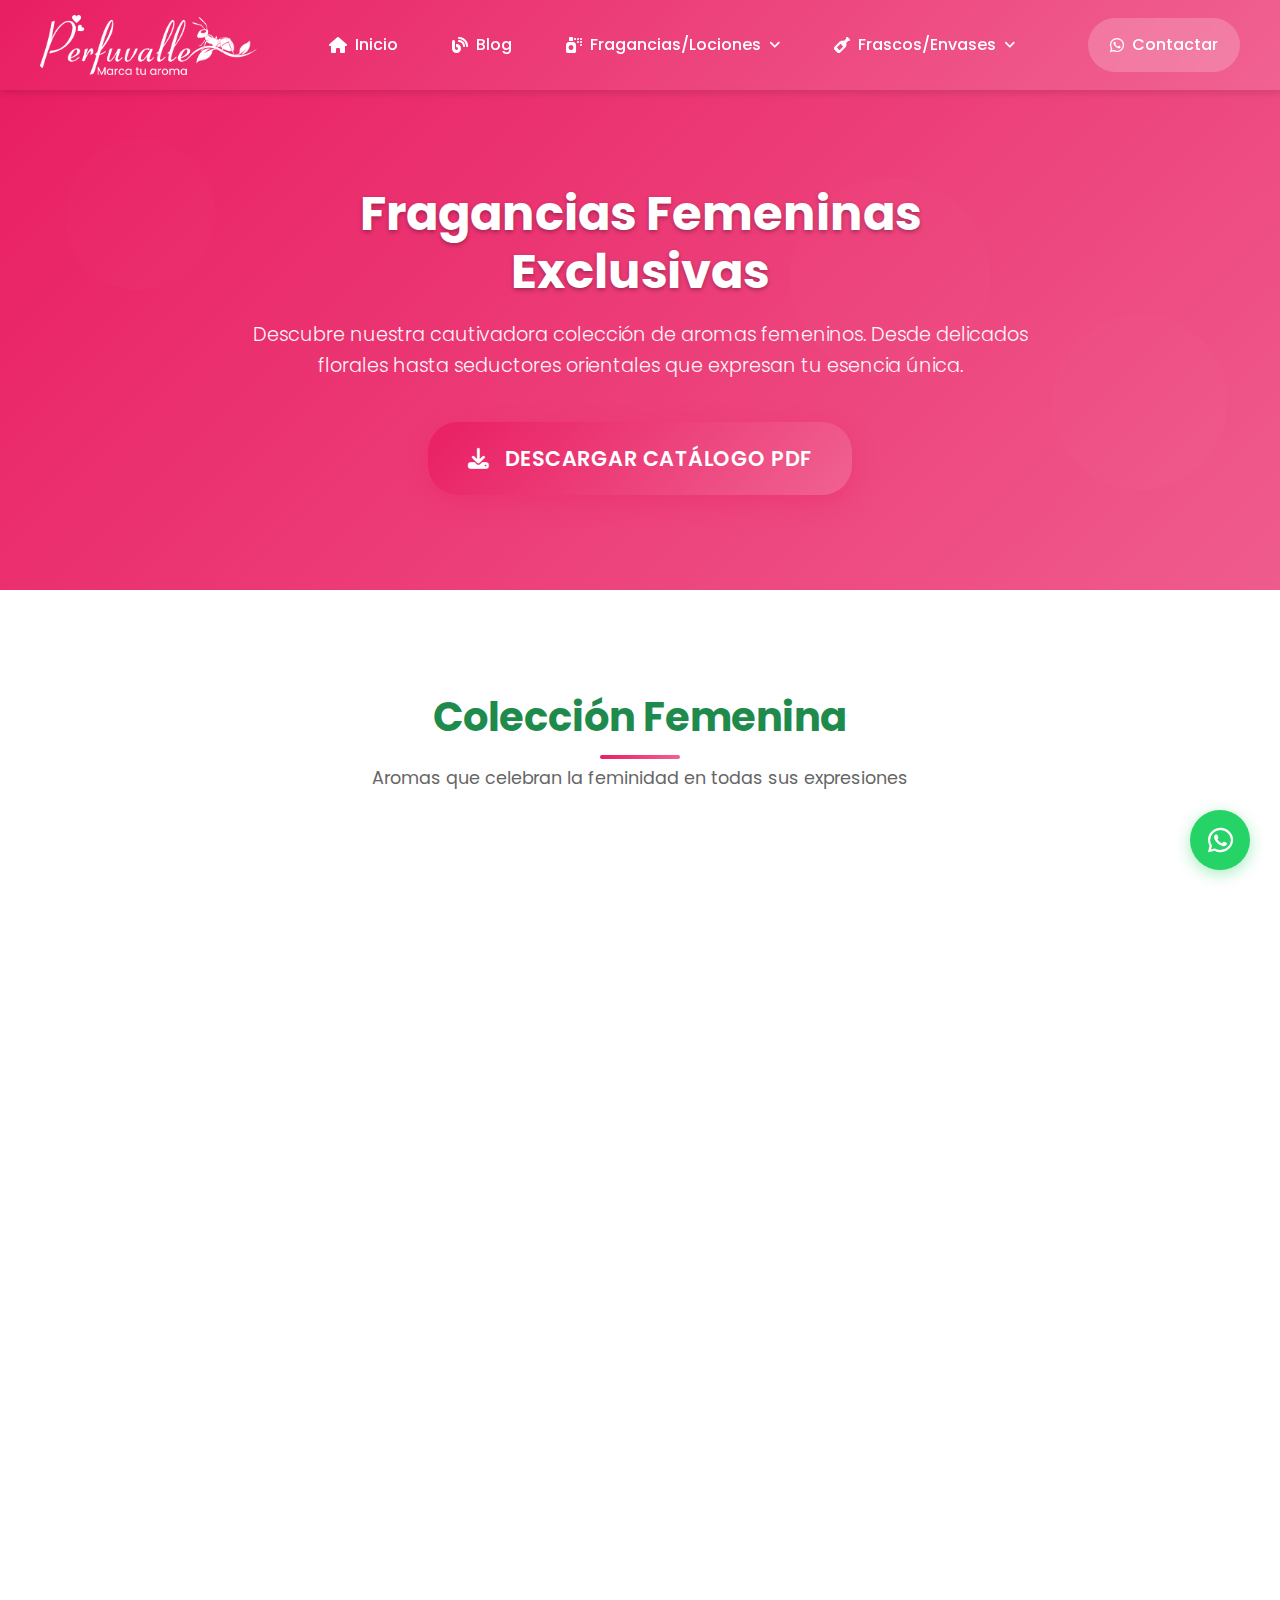
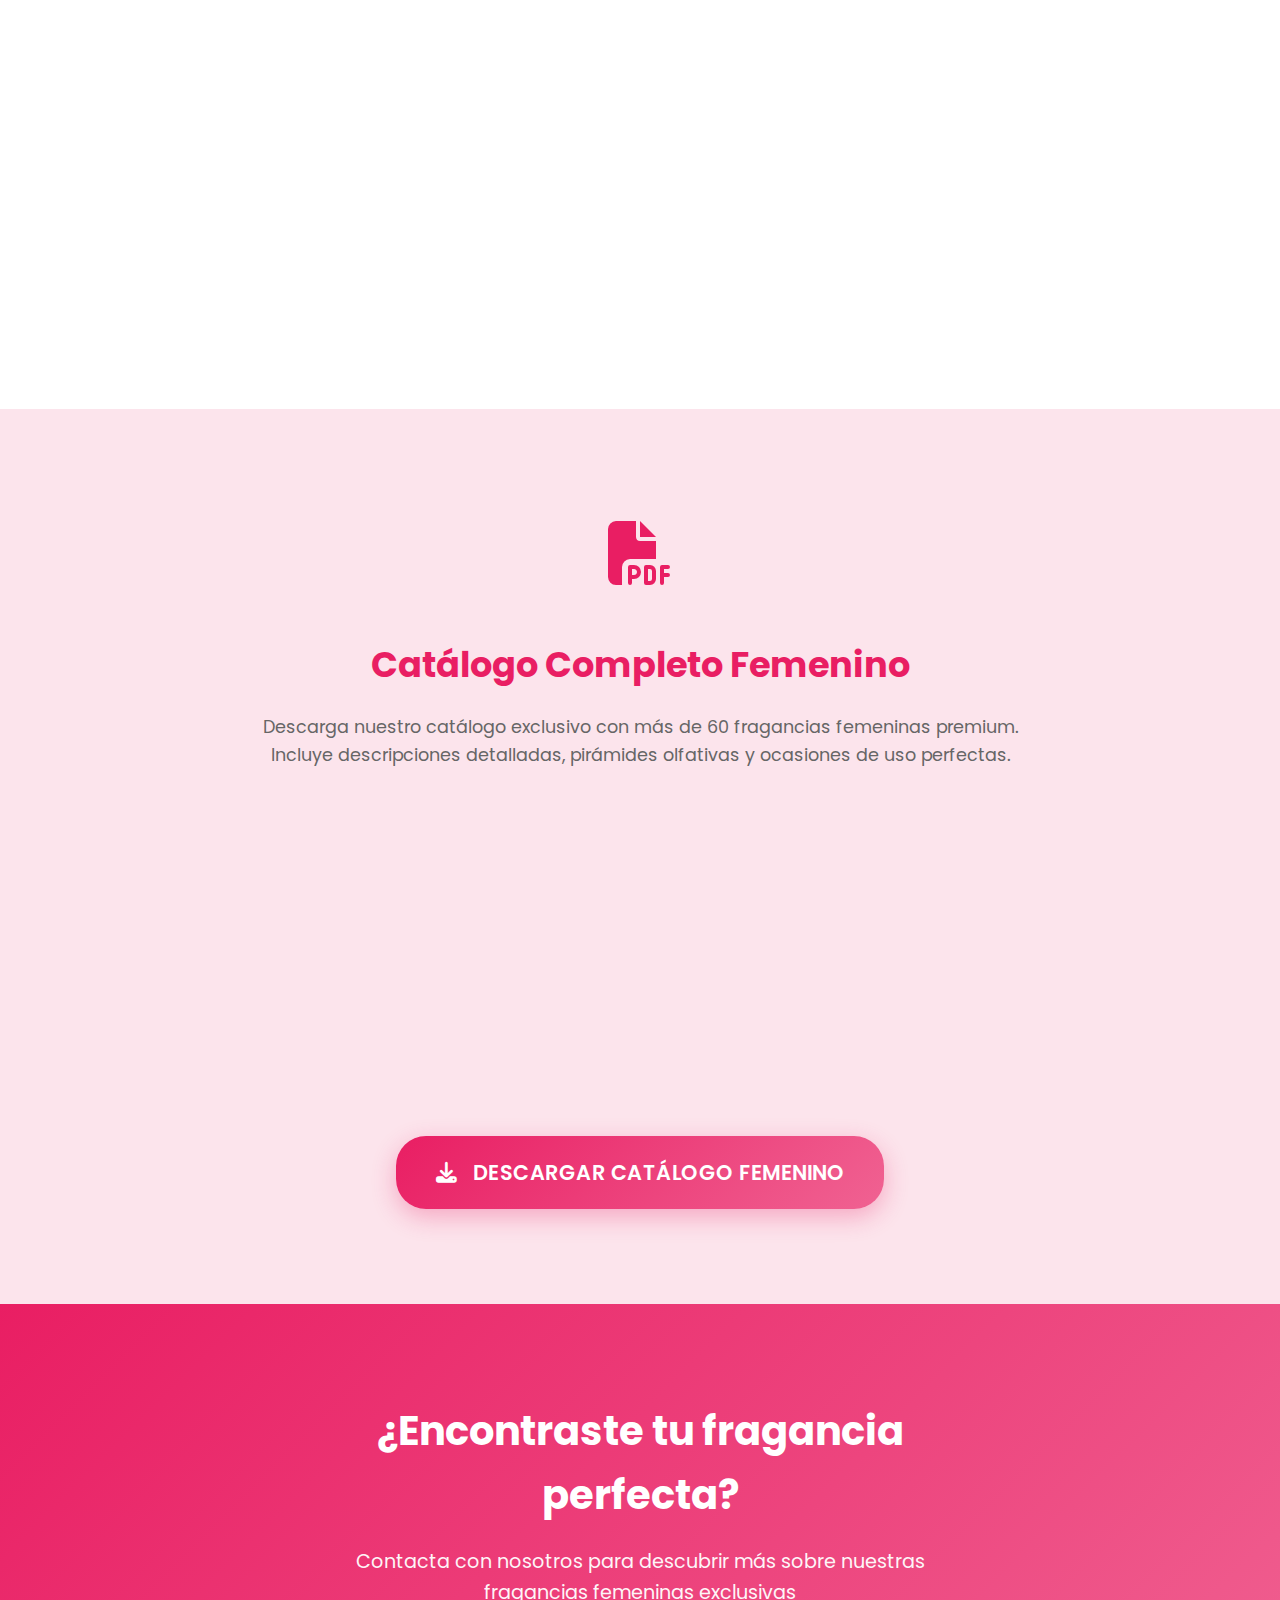
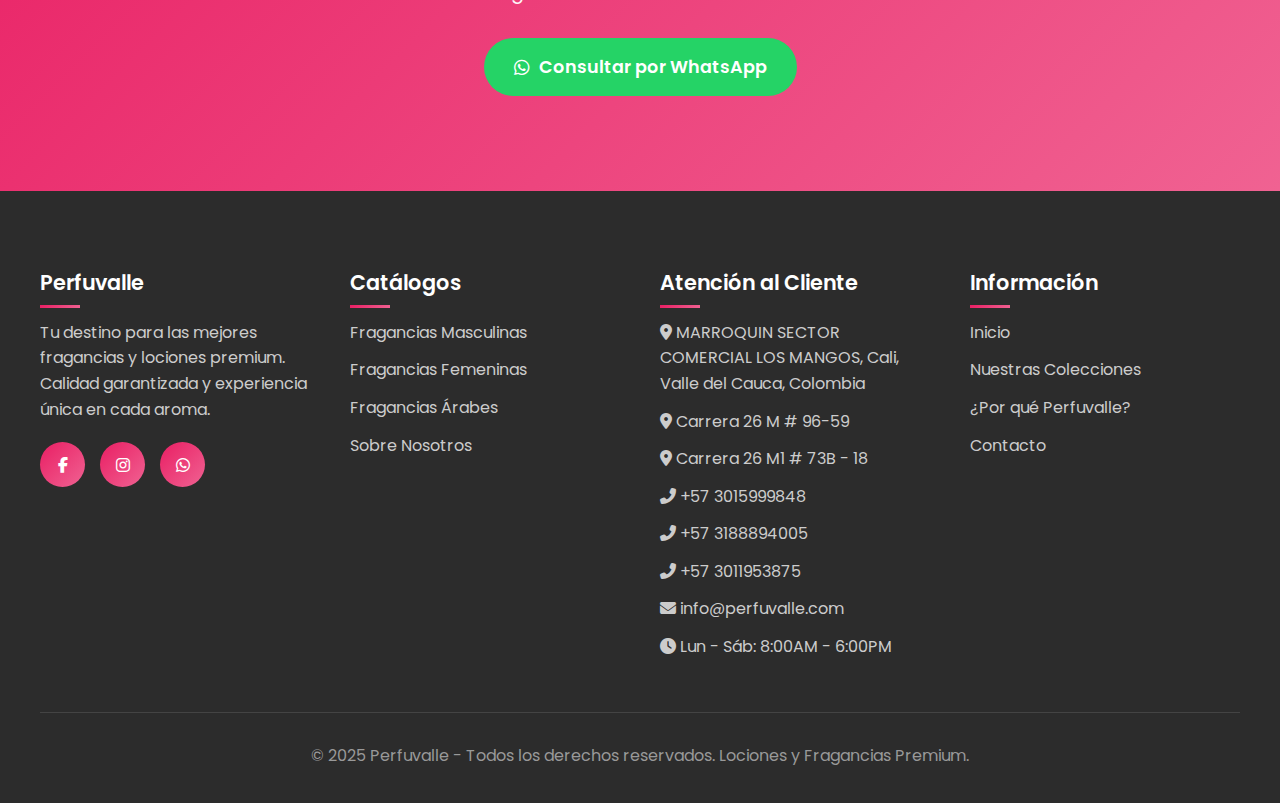
<file: femeninas.html>
<!DOCTYPE html>
<html lang="es">

<head>
    <meta charset="UTF-8">
    <meta name="viewport" content="width=device-width, initial-scale=1.0">
    <title>Fragancias Femeninas Premium | Perfuvalle - Catálogo Completo</title>
    <meta name="description"
        content="Descubre nuestra exclusiva colección de fragancias femeninas. Desde delicados florales hasta seductores orientales. Descarga nuestro catálogo PDF.">
    <meta name="keywords" content="fragancias femeninas, perfumes mujer, lociones femeninas, catálogo PDF, Perfuvalle">
    <link rel="preconnect" href="https://fonts.googleapis.com">
    <link rel="preconnect" href="https://fonts.gstatic.com" crossorigin>
    <link href="https://fonts.googleapis.com/css2?family=Poppins:wght@300;400;500;600;700&display=swap"
        rel="stylesheet">
    <link rel="stylesheet" href="https://cdnjs.cloudflare.com/ajax/libs/font-awesome/6.4.0/css/all.min.css">
    <link rel="stylesheet" href="./styles/femeninas.css">
    <link rel="shortcut icon" href="./favicon.png" type="image/x-icon">
    <!-- Google tag (gtag.js) -->
    <script async src="https://www.googletagmanager.com/gtag/js?id=G-C9NP4MSGCP"></script>
    <script>
        window.dataLayer = window.dataLayer || [];
        function gtag() { dataLayer.push(arguments); }
        gtag('js', new Date());

        gtag('config', 'G-C9NP4MSGCP');
    </script>
</head>

<body>
    <header class="header-loading">
        <div class="header-container container">
            <div class="logo">
                <img src="../imagenes/logo-perfuvalle.png" alt="Perfuvalle Logo">
            </div>

            <button class="nav-toggle">
                <i class="fas fa-bars"></i>
            </button>

            <nav class="main-nav">
                <ul>
                    <li class="nav-item">
                        <a href="https://www.perfuvalle.com/" class="nav-link">
                            <i class="fas fa-home"></i>
                            Inicio
                        </a>
                    </li>

                    <li class="nav-item">
                        <a href="https://www.perfuvalle.com/#blog" class="nav-link">
                            <i class="fas fa-blog"></i>
                            Blog
                        </a>
                    </li>

                    <li class="nav-item">
                        <a href="#" class="nav-link has-dropdown">
                            <i class="fas fa-spray-can"></i>
                            Fragancias/Lociones
                        </a>
                        <div class="dropdown">
                            <a href="../masculinas.html" class="dropdown-item">
                                <i class="fas fa-male"></i>
                                Hombres
                            </a>
                            <a href="../femeninas.html" class="dropdown-item">
                                <i class="fas fa-female"></i>
                                Mujeres
                            </a>
                            <a href="../arabes.html" class="dropdown-item">
                                <i class="fas fa-mosque"></i>
                                Árabes
                            </a>
                        </div>
                    </li>

                    <li class="nav-item">
                        <a href="#" class="nav-link has-dropdown active">
                            <i class="fas fa-wine-bottle"></i>
                            Frascos/Envases
                        </a>
                        <div class="dropdown">
                            <a href="https://frascos.perfuvalle.com/" class="dropdown-item">
                                <i class="fas fa-info-circle"></i>
                                Información
                            </a>
                            <a href="https://frascos.perfuvalle.com/productos.html" class="dropdown-item">
                                <i class="fas fa-th-large"></i>
                                Catálogo
                            </a>
                        </div>
                    </li>
                </ul>
            </nav>

            <div class="header-actions">
                <a href="https://wa.me/573015999848?text=Hola,%20estoy%20interesado%20en%20sus%20frascos%20para%20perfumes."
                    class="contact-btn" target="_blank">
                    <i class="fab fa-whatsapp"></i>
                    Contactar
                </a>
            </div>
        </div>
    </header>

    <section class="hero">
        <div class="container">
            <div class="hero-content">
                <h1 class="hero-title">Fragancias Femeninas Exclusivas</h1>
                <p class="hero-subtitle">Descubre nuestra cautivadora colección de aromas femeninos. Desde delicados
                    florales hasta seductores orientales que expresan tu esencia única.</p>

                <a href="#" class="download-btn-large" onclick="downloadPDF('femeninas')">
                    <i class="fas fa-download"></i>
                    Descargar Catálogo PDF
                </a>
            </div>
        </div>
    </section>

    <section class="categories">
        <div class="container">
            <div class="section-title">
                <h2>Colección Femenina</h2>
                <p class="section-subtitle">Aromas que celebran la feminidad en todas sus expresiones</p>
            </div>

            <div class="fragrance-grid">
                <div class="fragrance-card">
                    <div class="fragrance-image"
                        style="background-image: linear-gradient(rgba(0,0,0,0.3), rgba(0,0,0,0.3)), url('../floral.png');">
                        <span class="intensity-badge">Delicado</span>
                        <div class="fragrance-overlay">
                            <i class="fas fa-seedling" style="font-size: 2rem; color: white;"></i>
                        </div>
                    </div>
                    <div class="fragrance-info">
                        <h3 class="fragrance-name">Colección Floral</h3>
                        <p class="fragrance-description">Fragancias románticas y delicadas inspiradas en jardines
                            primaverales.</p>
                        <div class="fragrance-notes">
                            <div class="notes-title">Notas principales:</div>
                            <div class="notes-list">
                                <span class="note-tag">Rosa</span>
                                <span class="note-tag">Jazmín</span>
                                <span class="note-tag">Peonía</span>
                            </div>
                        </div>
                        <div class="fragrance-features">
                            <div class="feature-item">
                                <i class="fas fa-smile"></i>
                                <span>Juventud</span>
                            </div>
                        </div>
                    </div>
                </div>

                <div class="fragrance-card">
                    <div class="fragrance-image"
                        style="background-image: linear-gradient(rgba(0,0,0,0.3), rgba(0,0,0,0.3)), url('../formal.png');">
                        <span class="intensity-badge">Goloso</span>
                        <div class="fragrance-overlay">
                            <i class="fas fa-cookie-bite" style="font-size: 2rem; color: white;"></i>
                        </div>
                    </div>
                    <div class="fragrance-info">
                        <h3 class="fragrance-name">Colección Gourmand</h3>
                        <p class="fragrance-description">Fragancias dulces y apetitosas que evocan deliciosos momentos.
                        </p>
                        <div class="fragrance-notes">
                            <div class="notes-title">Notas principales:</div>
                            <div class="notes-list">
                                <span class="note-tag">Vainilla</span>
                                <span class="note-tag">Caramelo</span>
                                <span class="note-tag">Chocolate</span>
                            </div>
                        </div>
                        <div class="fragrance-features">
                            <div class="feature-item">
                                <i class="fas fa-clock"></i>
                                <span>8-10 horas</span>
                            </div>
                            <div class="feature-item">
                                <i class="fas fa-moon"></i>
                                <span>Noche</span>
                            </div>
                            <div class="feature-item">
                                <i class="fas fa-snowflake"></i>
                                <span>Invierno</span>
                            </div>
                        </div>
                    </div>
                </div>

                <div class="fragrance-card">
                    <div class="fragrance-image"
                        style="background-image: linear-gradient(rgba(0,0,0,0.3), rgba(0,0,0,0.3)), url('../fresca.png');">
                        <span class="intensity-badge">Refrescante</span>
                        <div class="fragrance-overlay">
                            <i class="fas fa-wind" style="font-size: 2rem; color: white;"></i>
                        </div>
                    </div>
                    <div class="fragrance-info">
                        <h3 class="fragrance-name">Colección Fresca</h3>
                        <p class="fragrance-description">Aromas ligeros y revitalizantes para la mujer activa y moderna.
                        </p>
                        <div class="fragrance-notes">
                            <div class="notes-title">Notas principales:</div>
                            <div class="notes-list">
                                <span class="note-tag">Limón</span>
                                <span class="note-tag">Menta</span>
                                <span class="note-tag">Té Verde</span>
                            </div>
                        </div>
                        <div class="fragrance-features">
                            <div class="feature-item">
                                <i class="fas fa-clock"></i>
                                <span>4-6 horas</span>
                            </div>
                            <div class="feature-item">
                                <i class="fas fa-running"></i>
                                <span>Deportes</span>
                            </div>
                            <div class="feature-item">
                                <i class="fas fa-sun"></i>
                                <span>Verano</span>
                            </div>
                        </div>
                    </div>
                </div>

                <div class="fragrance-card">
                    <div class="fragrance-image"
                        style="background-image: linear-gradient(rgba(0,0,0,0.3), rgba(0,0,0,0.3)), url('../oriental.png');">
                        <span class="intensity-badge">Seductora</span>
                        <div class="fragrance-overlay">
                            <i class="fas fa-star" style="font-size: 2rem; color: white;"></i>
                        </div>
                    </div>
                    <div class="fragrance-info">
                        <h3 class="fragrance-name">Colección Oriental</h3>
                        <p class="fragrance-description">Fragancias misteriosas y seductoras con toques exóticos
                            cautivadores.</p>
                        <div class="fragrance-notes">
                            <div class="notes-title">Notas principales:</div>
                            <div class="notes-list">
                                <span class="note-tag">Ámbar</span>
                                <span class="note-tag">Pachulí</span>
                                <span class="note-tag">Incienso</span>
                            </div>
                        </div>
                        <div class="fragrance-features">
                            <div class="feature-item">
                                <i class="fas fa-clock"></i>
                                <span>10+ horas</span>
                            </div>
                            <div class="feature-item">
                                <i class="fas fa-glass-cheers"></i>
                                <span>Elegante</span>
                            </div>
                            <div class="feature-item">
                                <i class="fas fa-heart"></i>
                                <span>Seducción</span>
                            </div>
                        </div>
                    </div>
                </div>

                <div class="fragrance-card">
                    <div class="fragrance-image"
                        style="background-image: linear-gradient(rgba(0,0,0,0.3), rgba(0,0,0,0.3)), url('../romantica.png');">
                        <span class="intensity-badge">Romántica</span>
                        <div class="fragrance-overlay">
                            <i class="fas fa-heart" style="font-size: 2rem; color: white;"></i>
                        </div>
                    </div>
                    <div class="fragrance-info">
                        <h3 class="fragrance-name">Colección Romántica</h3>
                        <p class="fragrance-description">Aromas tiernos y envolventes que expresan amor y feminidad
                            pura.</p>
                        <div class="fragrance-notes">
                            <div class="notes-title">Notas principales:</div>
                            <div class="notes-list">
                                <span class="note-tag">Rosa Búlgara</span>
                                <span class="note-tag">Lirio</span>
                                <span class="note-tag">Almizcle</span>
                            </div>
                        </div>
                        <div class="fragrance-features">
                            <div class="feature-item">
                                <i class="fas fa-clock"></i>
                                <span>7-9 horas</span>
                            </div>
                            <div class="feature-item">
                                <i class="fas fa-ring"></i>
                                <span>Bodas</span>
                            </div>
                            <div class="feature-item">
                                <i class="fas fa-moon"></i>
                                <span>Citas</span>
                            </div>
                        </div>
                    </div>
                </div>
            </div>
        </div>
    </section>

    <section class="pdf-download" id="pdf-download">
        <div class="container">
            <div class="pdf-container">
                <div class="pdf-icon">
                    <i class="fas fa-file-pdf"></i>
                </div>
                <h2 class="pdf-title">Catálogo Completo Femenino</h2>
                <p class="pdf-description">Descarga nuestro catálogo exclusivo con más de 60 fragancias femeninas
                    premium. Incluye descripciones detalladas, pirámides olfativas y ocasiones de uso perfectas.</p>

                <div class="pdf-features">
                    <div class="pdf-feature">
                        <i class="fas fa-list"></i>
                        <h4>60+ Fragancias</h4>
                        <p>Colección completa</p>
                    </div>
                    <div class="pdf-feature">
                        <i class="fas fa-palette"></i>
                        <h4>Familias Olfativas</h4>
                        <p>Clasificación detallada</p>
                    </div>
                    <div class="pdf-feature">
                        <i class="fas fa-heart"></i>
                        <h4>Guía de Ocasiones</h4>
                        <p>Para cada momento</p>
                    </div>
                    <div class="pdf-feature">
                        <i class="fas fa-star"></i>
                        <h4>Recomendaciones</h4>
                        <p>Por expertos</p>
                    </div>
                </div>

                <a href="#" class="download-btn-large" onclick="downloadPDF('femeninas')">
                    <i class="fas fa-download"></i>
                    Descargar Catálogo Femenino
                </a>
            </div>
        </div>
    </section>

    <section class="cta" id="contacto">
        <div class="container">
            <div class="cta-content">
                <h2>¿Encontraste tu fragancia perfecta?</h2>
                <p>Contacta con nosotros para descubrir más sobre nuestras fragancias femeninas exclusivas</p>
                <a href="https://wa.me/573015999848?text=Hola,%20estoy%20interesada%20en%20el%20catálogo%20de%20fragancias%20femeninas."
                    class="whatsapp-btn" target="_blank">
                    <i class="fab fa-whatsapp"></i>
                    Consultar por WhatsApp
                </a>
            </div>
        </div>
    </section>

    <footer>
        <div class="container">
            <div class="footer-container">
                <div class="footer-section">
                    <h3>Perfuvalle</h3>
                    <p>Tu destino para las mejores fragancias y lociones premium. Calidad garantizada y experiencia
                        única en cada aroma.</p>
                    <div class="social-links">
                        <a href="https://www.facebook.com/Perfuvalle1/" class="social-link">
                            <i class="fab fa-facebook-f"></i>
                        </a>
                        <a href="https://www.instagram.com/perfuvalle/" class="social-link">
                            <i class="fab fa-instagram"></i>
                        </a>
                        <a href="https://wa.me/573015999848" class="social-link">
                            <i class="fab fa-whatsapp"></i>
                        </a>
                    </div>
                </div>

                <div class="footer-section">
                    <h3>Catálogos</h3>
                    <ul class="footer-links">
                        <li><a href="masculinas.html">Fragancias Masculinas</a></li>
                        <li><a href="femeninas.html">Fragancias Femeninas</a></li>
                        <li><a href="arabes.html">Fragancias Árabes</a></li>
                        <li><a href="#nosotros">Sobre Nosotros</a></li>
                    </ul>
                </div>

                <div class="footer-section">
                    <h3>Atención al Cliente</h3>
                    <ul class="footer-links">
                        <li>
                            <i class="fas fa-map-marker-alt"></i>
                            <span>MARROQUIN SECTOR COMERCIAL LOS MANGOS, Cali, Valle del Cauca, Colombia</span>
                        </li>
                        <li>
                            <i class="fas fa-map-marker-alt"></i>
                            <span>Carrera 26 M # 96-59</span>
                        </li>
                        <li>
                            <i class="fas fa-map-marker-alt"></i>
                            <span>Carrera 26 M1 # 73B - 18</span>
                        </li>
                        <li>
                            <i class="fas fa-phone-alt"></i>
                            <span>+57 3015999848</span>
                        </li>
                        <li>
                            <i class="fas fa-phone-alt"></i>
                            <span>+57 3188894005</span>
                        </li>
                        <li>
                            <i class="fas fa-phone-alt"></i>
                            <span>+57 3011953875</span>
                        </li>
                        <li>
                            <i class="fas fa-envelope"></i>
                            <span>info@perfuvalle.com</span>
                        </li>
                        <li>
                            <i class="fas fa-clock"></i>
                            <span>Lun - Sáb: 8:00AM - 6:00PM</span>
                        </li>
                    </ul>
                </div>

                <div class="footer-section">
                    <h3>Información</h3>
                    <ul class="footer-links">
                        <li><a href="#inicio">Inicio</a></li>
                        <li><a href="#categorias">Nuestras Colecciones</a></li>
                        <li><a href="#nosotros">¿Por qué Perfuvalle?</a></li>
                        <li><a href="#contacto">Contacto</a></li>
                    </ul>
                </div>
            </div>

            <div class="copyright">
                &copy; 2025 Perfuvalle - Todos los derechos reservados. Lociones y Fragancias Premium.
            </div>
        </div>
    </footer>

    <div class="whatsapp-float">
        <a href="https://wa.me/573015999848?text=Hola,%20estoy%20interesada%20en%20las%20fragancias%20femeninas."
            class="whatsapp-float-btn" target="_blank">
            <i class="fab fa-whatsapp"></i>
        </a>
    </div>

    <script>
        // Mobile Navigation Toggle
        const navToggle = document.querySelector('.nav-toggle');
        const mainNav = document.querySelector('.main-nav');

        navToggle.addEventListener('click', () => {
            mainNav.classList.toggle('active');

            // Cambiar icono del botón
            const icon = navToggle.querySelector('i');
            if (mainNav.classList.contains('active')) {
                icon.classList.remove('fa-bars');
                icon.classList.add('fa-times');
            } else {
                icon.classList.remove('fa-times');
                icon.classList.add('fa-bars');
            }
        });

        // Mobile Dropdown Toggle
        const navLinksWithDropdown = document.querySelectorAll('.nav-link.has-dropdown');

        navLinksWithDropdown.forEach(link => {
            link.addEventListener('click', (e) => {
                // Solo en móvil
                if (window.innerWidth <= 768) {
                    e.preventDefault();
                    const navItem = link.closest('.nav-item');
                    const isActive = navItem.classList.contains('mobile-active');

                    // Cerrar todos los otros dropdowns móviles
                    document.querySelectorAll('.nav-item.mobile-active').forEach(item => {
                        if (item !== navItem) {
                            item.classList.remove('mobile-active');
                        }
                    });

                    // Toggle el dropdown actual
                    navItem.classList.toggle('mobile-active');
                }
            });
        });

        // Cerrar menú móvil al hacer clic en un enlace
        const allNavLinks = document.querySelectorAll('.nav-link, .dropdown-item');
        allNavLinks.forEach(link => {
            link.addEventListener('click', (e) => {
                // Si no es un dropdown parent en móvil, cerrar el menú
                if (!link.classList.contains('has-dropdown') || window.innerWidth > 768) {
                    mainNav.classList.remove('active');
                    const icon = navToggle.querySelector('i');
                    icon.classList.remove('fa-times');
                    icon.classList.add('fa-bars');

                    // También cerrar dropdowns móviles
                    document.querySelectorAll('.nav-item.mobile-active').forEach(item => {
                        item.classList.remove('mobile-active');
                    });
                }
            });
        });

        // Cerrar dropdowns al hacer clic fuera
        document.addEventListener('click', (e) => {
            if (!e.target.closest('.nav-item')) {
                document.querySelectorAll('.nav-item.mobile-active').forEach(item => {
                    item.classList.remove('mobile-active');
                });
            }
        });

        // Header scroll effect
        let lastScrollTop = 0;
        const header = document.querySelector('header');

        window.addEventListener('scroll', () => {
            const scrollTop = window.pageYOffset || document.documentElement.scrollTop;

            if (scrollTop > lastScrollTop && scrollTop > 100) {
                // Scrolling down
                header.style.transform = 'translateY(-100%)';
            } else {
                // Scrolling up
                header.style.transform = 'translateY(0)';
            }

            lastScrollTop = scrollTop;
        });

        // Resize handler para limpiar estados móviles
        window.addEventListener('resize', () => {
            if (window.innerWidth > 768) {
                mainNav.classList.remove('active');
                document.querySelectorAll('.nav-item.mobile-active').forEach(item => {
                    item.classList.remove('mobile-active');
                });

                const icon = navToggle.querySelector('i');
                icon.classList.remove('fa-times');
                icon.classList.add('fa-bars');
            }
        });

        // Función para actualizar el estado activo del menú según la página actual
        function updateActiveNavigation() {
            const currentPath = window.location.pathname;
            const navLinks = document.querySelectorAll('.nav-link');

            navLinks.forEach(link => {
                link.classList.remove('active');

                // Lógica para determinar qué enlace debe estar activo
                const href = link.getAttribute('href');
                if (href === currentPath ||
                    (currentPath.includes('/fragancias/') && link.textContent.includes('Fragancias')) ||
                    (currentPath.includes('/frascos/') && link.textContent.includes('Frascos')) ||
                    (currentPath.includes('/blog') && link.textContent.includes('Blog'))) {
                    link.classList.add('active');
                }
            });
        }

        // Actualizar navegación activa al cargar la página
        document.addEventListener('DOMContentLoaded', updateActiveNavigation);

        // Efecto de hover mejorado para los dropdowns
        const navItems = document.querySelectorAll('.nav-item');
        navItems.forEach(item => {
            const dropdown = item.querySelector('.dropdown');
            if (dropdown) {
                let hoverTimer;

                item.addEventListener('mouseenter', () => {
                    clearTimeout(hoverTimer);
                    if (window.innerWidth > 768) {
                        dropdown.style.display = 'block';
                    }
                });

                item.addEventListener('mouseleave', () => {
                    if (window.innerWidth > 768) {
                        hoverTimer = setTimeout(() => {
                            dropdown.style.display = '';
                        }, 100);
                    }
                });
            }
        });

        // Smooth scrolling for anchor links
        document.querySelectorAll('a[href^="#"]').forEach(anchor => {
            anchor.addEventListener('click', function (e) {
                e.preventDefault();
                const target = document.querySelector(this.getAttribute('href'));
                if (target) {
                    target.scrollIntoView({
                        behavior: 'smooth',
                        block: 'start'
                    });
                }
            });
        });

        // PDF Download Function
        function downloadPDF(category) {
            // Crear elemento temporal para descargar
            const link = document.createElement('a');
            link.href = '../archivos/CAT_MUJER_MAYO2025.pdf';
            link.download = 'Catalogo_Mujer_Perfuvalle.pdf';
            document.body.appendChild(link);
            link.click();
            document.body.removeChild(link);

        }

        // Fragrance cards hover effect
        const fragranceCards = document.querySelectorAll('.fragrance-card');
        fragranceCards.forEach(card => {
            card.addEventListener('mouseenter', () => {
                card.style.transform = 'translateY(-8px) scale(1.02)';
            });

            card.addEventListener('mouseleave', () => {
                card.style.transform = 'translateY(0) scale(1)';
            });
        });

        // Intersection Observer for animations
        const observerOptions = {
            threshold: 0.1,
            rootMargin: '0px 0px -50px 0px'
        };

        const observer = new IntersectionObserver((entries) => {
            entries.forEach(entry => {
                if (entry.isIntersecting) {
                    entry.target.style.opacity = '1';
                    entry.target.style.transform = 'translateY(0)';
                }
            });
        }, observerOptions);

        // Observe elements for animation
        const animateElements = document.querySelectorAll('.fragrance-card, .pdf-feature');
        animateElements.forEach(el => {
            el.style.opacity = '0';
            el.style.transform = 'translateY(30px)';
            el.style.transition = 'all 0.6s ease';
            observer.observe(el);
        });

        // Add loading animation
        window.addEventListener('load', () => {
            document.body.style.opacity = '1';
        });

        // Initialize
        document.body.style.opacity = '0';
        document.body.style.transition = 'opacity 0.3s ease';
    </script>
</body>

</html>
</file>
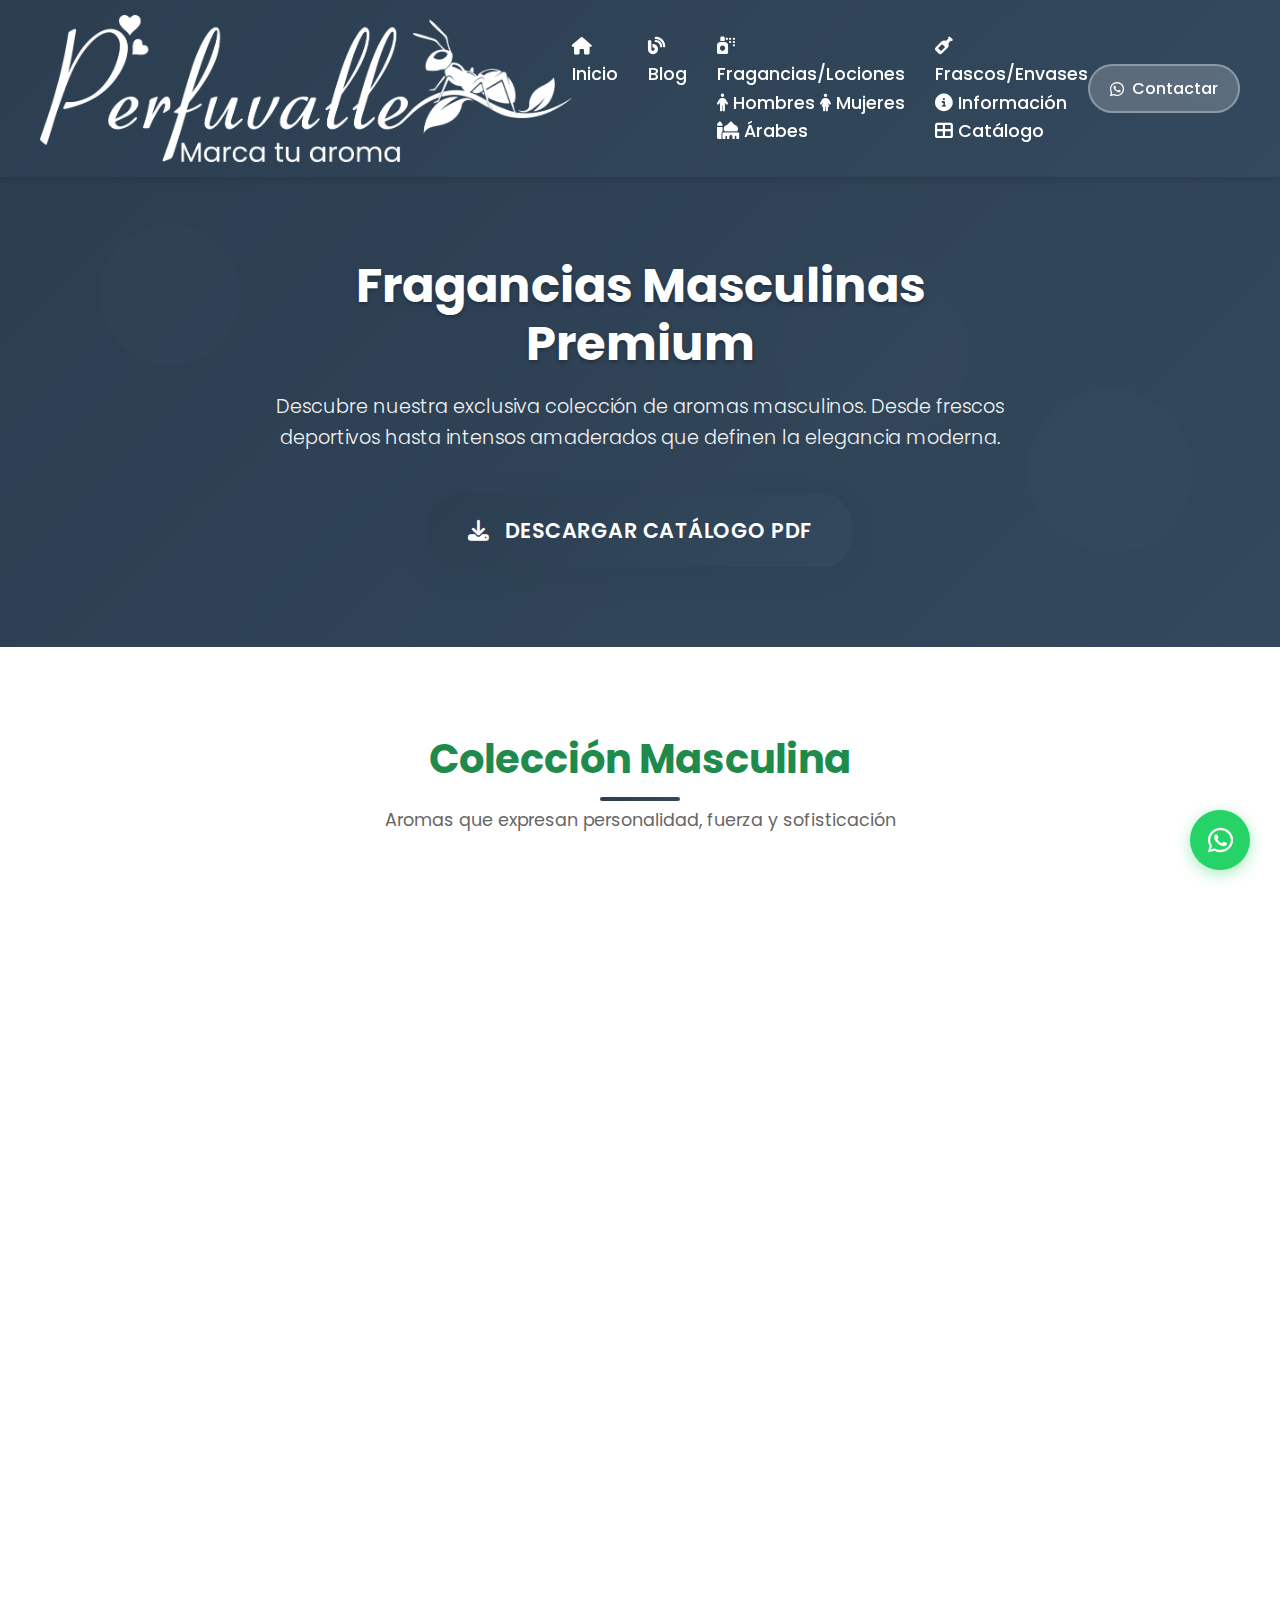
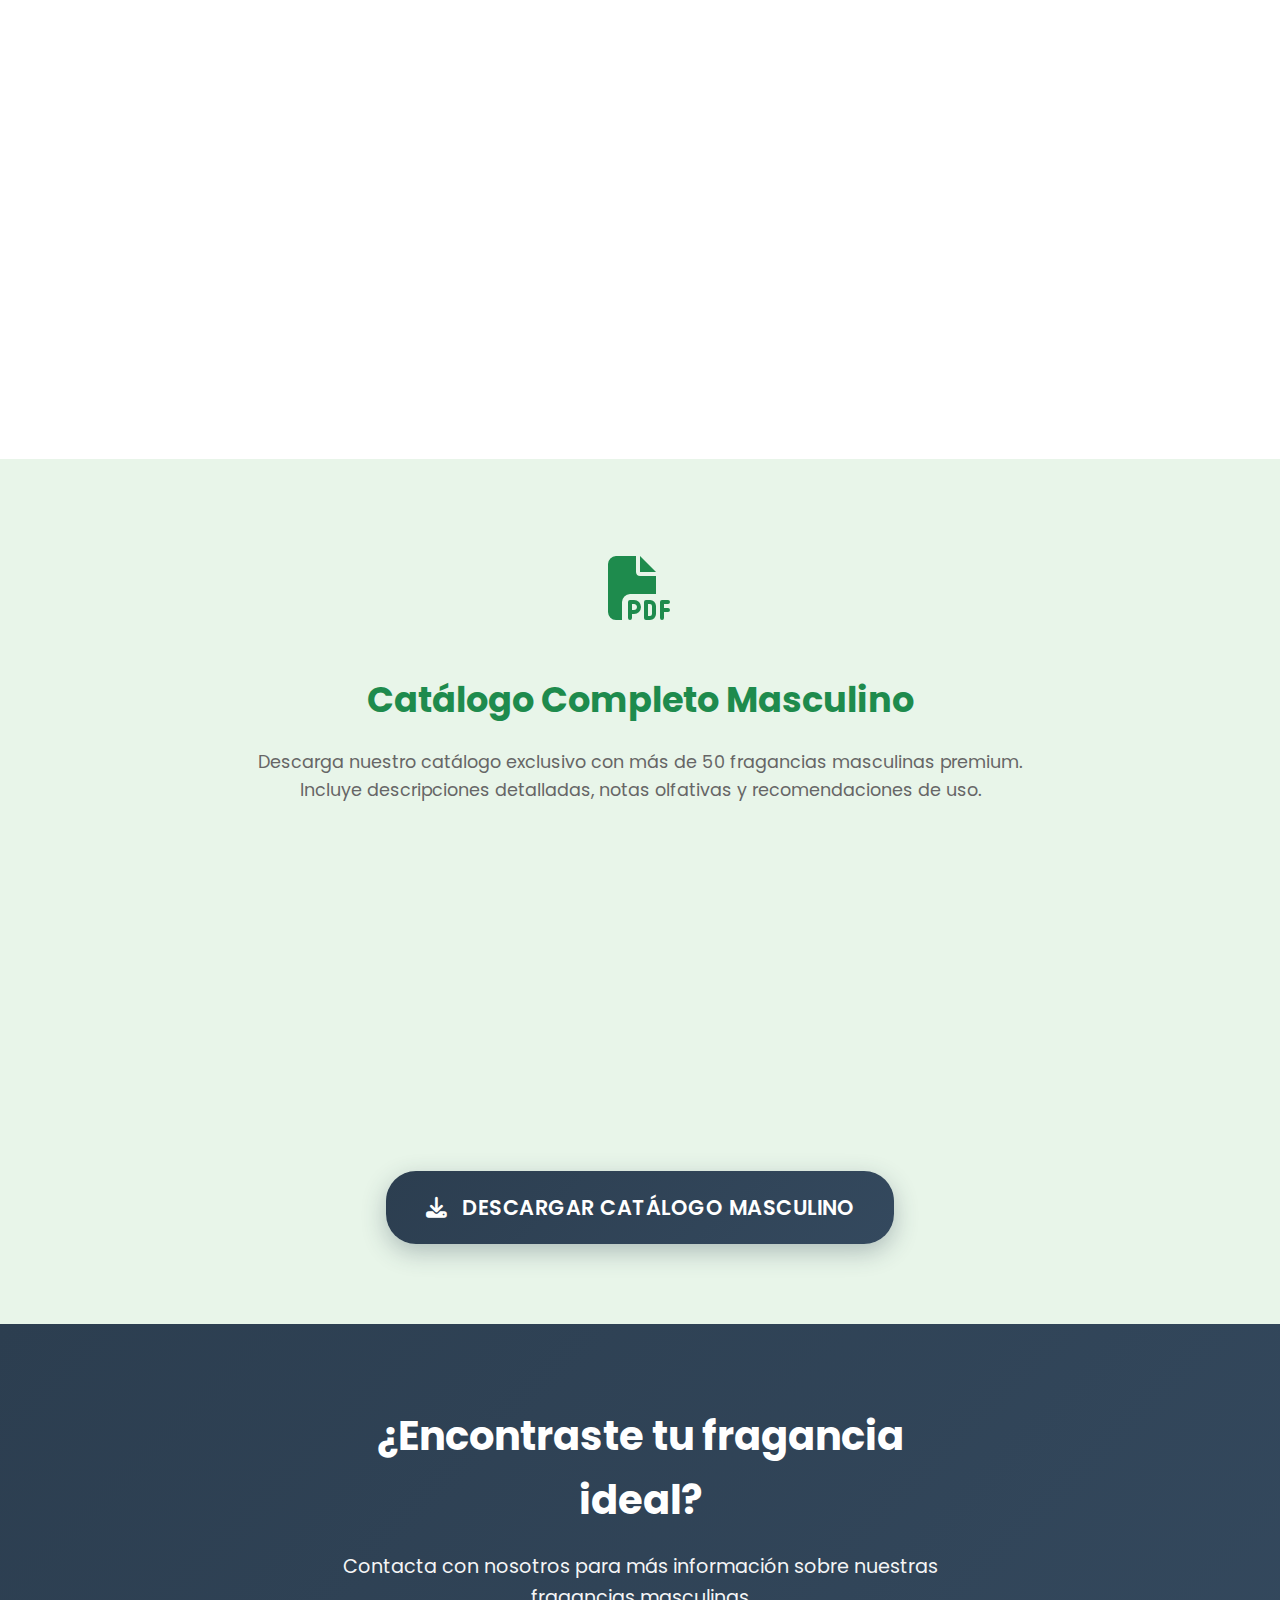
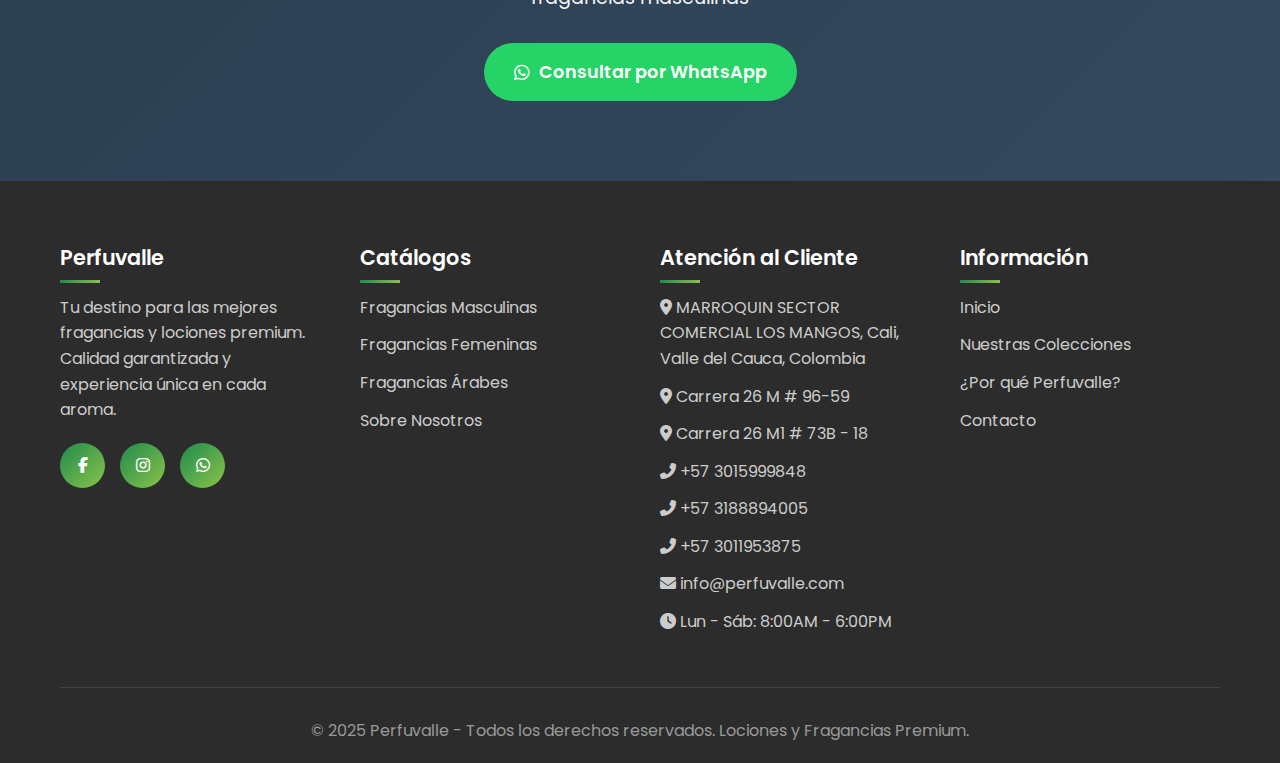
<file: masculinas.html>
<!DOCTYPE html>
<html lang="es">

<head>
    <meta charset="UTF-8">
    <meta name="viewport" content="width=device-width, initial-scale=1.0">
    <title>Fragancias Masculinas Premium | Perfuvalle - Catálogo Completo</title>
    <meta name="description"
        content="Descubre nuestra exclusiva colección de fragancias masculinas. Desde frescos deportivos hasta intensos amaderados. Descarga nuestro catálogo PDF.">
    <meta name="keywords"
        content="fragancias masculinas, perfumes hombre, lociones masculinas, catálogo PDF, Perfuvalle">
    <link rel="preconnect" href="https://fonts.googleapis.com">
    <link rel="preconnect" href="https://fonts.gstatic.com" crossorigin>
    <link href="https://fonts.googleapis.com/css2?family=Poppins:wght@300;400;500;600;700&display=swap"
        rel="stylesheet">
    <link rel="stylesheet" href="https://cdnjs.cloudflare.com/ajax/libs/font-awesome/6.4.0/css/all.min.css">
    <link rel="stylesheet" href="./styles/masculinas.css">
    <link rel="shortcut icon" href="./favicon.png" type="image/x-icon">
    <!-- Google tag (gtag.js) -->
    <script async src="https://www.googletagmanager.com/gtag/js?id=G-C9NP4MSGCP"></script>
    <script>
        window.dataLayer = window.dataLayer || [];
        function gtag() { dataLayer.push(arguments); }
        gtag('js', new Date());

        gtag('config', 'G-C9NP4MSGCP');
    </script>
</head>

<body>
    <header class="header-loading">
        <div class="header-container container">
            <div class="logo">
                <img src="../imagenes/logo-perfuvalle.png" alt="Perfuvalle Logo">
            </div>

            <button class="nav-toggle">
                <i class="fas fa-bars"></i>
            </button>

            <nav class="main-nav">
                <ul>
                    <li class="nav-item">
                        <a href="https://www.perfuvalle.com/" class="nav-link">
                            <i class="fas fa-home"></i>
                            Inicio
                        </a>
                    </li>

                    <li class="nav-item">
                        <a href="https://www.perfuvalle.com/#blog" class="nav-link">
                            <i class="fas fa-blog"></i>
                            Blog
                        </a>
                    </li>

                    <li class="nav-item">
                        <a href="#" class="nav-link has-dropdown">
                            <i class="fas fa-spray-can"></i>
                            Fragancias/Lociones
                        </a>
                        <div class="dropdown">
                            <a href="../masculinas.html" class="dropdown-item">
                                <i class="fas fa-male"></i>
                                Hombres
                            </a>
                            <a href="../femeninas.html" class="dropdown-item">
                                <i class="fas fa-female"></i>
                                Mujeres
                            </a>
                            <a href="../arabes.html" class="dropdown-item">
                                <i class="fas fa-mosque"></i>
                                Árabes
                            </a>
                        </div>
                    </li>

                    <li class="nav-item">
                        <a href="#" class="nav-link has-dropdown active">
                            <i class="fas fa-wine-bottle"></i>
                            Frascos/Envases
                        </a>
                        <div class="dropdown">
                            <a href="https://frascos.perfuvalle.com/" class="dropdown-item">
                                <i class="fas fa-info-circle"></i>
                                Información
                            </a>
                            <a href="https://frascos.perfuvalle.com/productos.html" class="dropdown-item">
                                <i class="fas fa-th-large"></i>
                                Catálogo
                            </a>
                        </div>
                    </li>
                </ul>
            </nav>

            <div class="header-actions">
                <a href="https://wa.me/573015999848?text=Hola,%20estoy%20interesado%20en%20sus%20frascos%20para%20perfumes."
                    class="contact-btn" target="_blank">
                    <i class="fab fa-whatsapp"></i>
                    Contactar
                </a>
            </div>
        </div>
    </header>

    <section class="hero">
        <div class="container">
            <div class="hero-content">
                <h1 class="hero-title">Fragancias Masculinas Premium</h1>
                <p class="hero-subtitle">Descubre nuestra exclusiva colección de aromas masculinos. Desde frescos
                    deportivos hasta intensos amaderados que definen la elegancia moderna.</p>

                <a href="#" class="download-btn-large" onclick="downloadPDF('masculinas')">
                    <i class="fas fa-download"></i>
                    Descargar Catálogo PDF
                </a>
            </div>
        </div>
    </section>

    <section class="categories">
        <div class="container">
            <div class="section-title">
                <h2>Colección Masculina</h2>
                <p class="section-subtitle">Aromas que expresan personalidad, fuerza y sofisticación</p>
            </div>

            <div class="fragrance-grid">
                <div class="fragrance-card">
                    <div class="fragrance-image"
                        style="background-image: linear-gradient(rgba(0,0,0,0.3), rgba(0,0,0,0.3)), url('../deportiva.png');">

                        <span class="intensity-badge">Fresco</span>
                        <div class="fragrance-overlay">
                            <i class="fas fa-leaf" style="font-size: 2rem; color: white;"></i>
                        </div>
                    </div>
                    <div class="fragrance-info">
                        <h3 class="fragrance-name">Colección Deportiva</h3>
                        <p class="fragrance-description">Fragancias frescas y energizantes, perfectas para el hombre
                            activo y dinámico.</p>
                        <div class="fragrance-notes">
                            <div class="notes-title">Notas principales:</div>
                            <div class="notes-list">
                                <span class="note-tag">Cítricos</span>
                                <span class="note-tag">Menta</span>
                                <span class="note-tag">Ozónico</span>
                            </div>
                        </div>
                        <div class="fragrance-features">
                            <div class="feature-item">
                                <i class="fas fa-clock"></i>
                                <span>6-8 horas</span>
                            </div>
                            <div class="feature-item">
                                <i class="fas fa-sun"></i>
                                <span>Día</span>
                            </div>
                            <div class="feature-item">
                                <i class="fas fa-thermometer-half"></i>
                                <span>Verano</span>
                            </div>
                        </div>
                    </div>
                </div>

                <div class="fragrance-card">
                    <div class="fragrance-image"
                        style="background-image: linear-gradient(rgba(0,0,0,0.3), rgba(0,0,0,0.3)), url('../elegante.png');">

                        <span class="intensity-badge">Sofisticado</span>
                        <div class="fragrance-overlay">
                            <i class="fas fa-gem" style="font-size: 2rem; color: white;"></i>
                        </div>
                    </div>
                    <div class="fragrance-info">
                        <h3 class="fragrance-name">Colección Elegante</h3>
                        <p class="fragrance-description">Aromas distinguidos para ocasiones especiales y el hombre
                            sofisticado.</p>
                        <div class="fragrance-notes">
                            <div class="notes-title">Notas principales:</div>
                            <div class="notes-list">
                                <span class="note-tag">Bergamota</span>
                                <span class="note-tag">Lavanda</span>
                                <span class="note-tag">Amaderado</span>
                            </div>
                        </div>
                        <div class="fragrance-features">
                            <div class="feature-item">
                                <i class="fas fa-clock"></i>
                                <span>8-10 horas</span>
                            </div>
                            <div class="feature-item">
                                <i class="fas fa-moon"></i>
                                <span>Noche</span>
                            </div>
                            <div class="feature-item">
                                <i class="fas fa-snowflake"></i>
                                <span>Invierno</span>
                            </div>
                        </div>
                    </div>
                </div>

                <div class="fragrance-card">
                    <div class="fragrance-image"
                        style="background-image: linear-gradient(rgba(0,0,0,0.3), rgba(0,0,0,0.3)), url('../intensa.png');">

                        <span class="intensity-badge">Intenso</span>
                        <div class="fragrance-overlay">
                            <i class="fas fa-fire" style="font-size: 2rem; color: white;"></i>
                        </div>
                    </div>
                    <div class="fragrance-info">
                        <h3 class="fragrance-name">Colección Intensa</h3>
                        <p class="fragrance-description">Fragancias potentes y magnéticas para el hombre seguro de sí
                            mismo.</p>
                        <div class="fragrance-notes">
                            <div class="notes-title">Notas principales:</div>
                            <div class="notes-list">
                                <span class="note-tag">Oud</span>
                                <span class="note-tag">Especias</span>
                                <span class="note-tag">Cuero</span>
                            </div>
                        </div>
                        <div class="fragrance-features">
                            <div class="feature-item">
                                <i class="fas fa-clock"></i>
                                <span>10+ horas</span>
                            </div>
                            <div class="feature-item">
                                <i class="fas fa-adjust"></i>
                                <span>Todo el día</span>
                            </div>
                            <div class="feature-item">
                                <i class="fas fa-star"></i>
                                <span>Ocasiones especiales</span>
                            </div>
                        </div>
                    </div>
                </div>

                <div class="fragrance-card">
                    <div class="fragrance-image"
                        style="background-image: linear-gradient(rgba(0,0,0,0.3), rgba(0,0,0,0.3)), url('../Natural.png');">

                        <span class="intensity-badge">Natural</span>
                        <div class="fragrance-overlay">
                            <i class="fas fa-tree" style="font-size: 2rem; color: white;"></i>
                        </div>
                    </div>
                    <div class="fragrance-info">
                        <h3 class="fragrance-name">Colección Natural</h3>
                        <p class="fragrance-description">Aromas inspirados en la naturaleza para el hombre moderno y
                            consciente.</p>
                        <div class="fragrance-notes">
                            <div class="notes-title">Notas principales:</div>
                            <div class="notes-list">
                                <span class="note-tag">Cedro</span>
                                <span class="note-tag">Vetiver</span>
                                <span class="note-tag">Hierba</span>
                            </div>
                        </div>
                        <div class="fragrance-features">
                            <div class="feature-item">
                                <i class="fas fa-clock"></i>
                                <span>7-9 horas</span>
                            </div>
                            <div class="feature-item">
                                <i class="fas fa-leaf"></i>
                                <span>Primavera</span>
                            </div>
                            <div class="feature-item">
                                <i class="fas fa-heart"></i>
                                <span>Versátil</span>
                            </div>
                        </div>
                    </div>
                </div>

                <div class="fragrance-card">
                    <div class="fragrance-image"
                        style="background-image: linear-gradient(rgba(0,0,0,0.3), rgba(0,0,0,0.3)), url('../acuatico.png');">
                        <span class="intensity-badge">Acuático</span>
                        <div class="fragrance-overlay">
                            <i class="fas fa-water" style="font-size: 2rem; color: white;"></i>
                        </div>
                    </div>
                    <div class="fragrance-info">
                        <h3 class="fragrance-name">Colección Acuática</h3>
                        <p class="fragrance-description">Fragancias marinas y refrescantes que evocan la libertad del
                            océano.</p>
                        <div class="fragrance-notes">
                            <div class="notes-title">Notas principales:</div>
                            <div class="notes-list">
                                <span class="note-tag">Marino</span>
                                <span class="note-tag">Sal</span>
                                <span class="note-tag">Algas</span>
                            </div>
                        </div>
                        <div class="fragrance-features">
                            <div class="feature-item">
                                <i class="fas fa-clock"></i>
                                <span>5-7 horas</span>
                            </div>
                            <div class="feature-item">
                                <i class="fas fa-umbrella-beach"></i>
                                <span>Playa</span>
                            </div>
                            <div class="feature-item">
                                <i class="fas fa-swimmer"></i>
                                <span>Deportes</span>
                            </div>
                        </div>
                    </div>
                </div>

                <div class="fragrance-card">
                    <div class="fragrance-image"
                        style="background-image: linear-gradient(rgba(0,0,0,0.3), rgba(0,0,0,0.3)), url('../misterioso.png');">
                        <span class="intensity-badge">Misterioso</span>
                        <div class="fragrance-overlay">
                            <i class="fas fa-moon" style="font-size: 2rem; color: white;"></i>
                        </div>
                    </div>
                    <div class="fragrance-info">
                        <h3 class="fragrance-name">Colección Oriental</h3>
                        <p class="fragrance-description">Aromas exóticos y seductores con toques orientales profundos.
                        </p>
                        <div class="fragrance-notes">
                            <div class="notes-title">Notas principales:</div>
                            <div class="notes-list">
                                <span class="note-tag">Ámbar</span>
                                <span class="note-tag">Sándalo</span>
                                <span class="note-tag">Vainilla</span>
                            </div>
                        </div>
                        <div class="fragrance-features">
                            <div class="feature-item">
                                <i class="fas fa-clock"></i>
                                <span>12+ horas</span>
                            </div>
                            <div class="feature-item">
                                <i class="fas fa-star"></i>
                                <span>Seducción</span>
                            </div>
                            <div class="feature-item">
                                <i class="fas fa-wine-glass"></i>
                                <span>Cenas</span>
                            </div>
                        </div>
                    </div>
                </div>
            </div>
        </div>
    </section>

    <section class="pdf-download" id="pdf-download">
        <div class="container">
            <div class="pdf-container">
                <div class="pdf-icon">
                    <i class="fas fa-file-pdf"></i>
                </div>
                <h2 class="pdf-title">Catálogo Completo Masculino</h2>
                <p class="pdf-description">Descarga nuestro catálogo exclusivo con más de 50 fragancias masculinas
                    premium. Incluye descripciones detalladas, notas olfativas y recomendaciones de uso.</p>

                <div class="pdf-features">
                    <div class="pdf-feature">
                        <i class="fas fa-list"></i>
                        <h4>50+ Fragancias</h4>
                        <p>Catálogo completo</p>
                    </div>
                    <div class="pdf-feature">
                        <i class="fas fa-info-circle"></i>
                        <h4>Información Detallada</h4>
                        <p>Notas y características</p>
                    </div>
                    <div class="pdf-feature">
                        <i class="fas fa-images"></i>
                        <h4>Imágenes HD</h4>
                        <p>Visualización clara</p>
                    </div>
                    <div class="pdf-feature">
                        <i class="fas fa-mobile-alt"></i>
                        <h4>Fácil Navegación</h4>
                        <p>Optimizado para móviles</p>
                    </div>
                </div>

                <a href="#" class="download-btn-large" onclick="downloadPDF('masculinas')">
                    <i class="fas fa-download"></i>
                    Descargar Catálogo Masculino
                </a>
            </div>
        </div>
    </section>

    <section class="cta" id="contacto">
        <div class="container">
            <div class="cta-content">
                <h2>¿Encontraste tu fragancia ideal?</h2>
                <p>Contacta con nosotros para más información sobre nuestras fragancias masculinas</p>
                <a href="https://wa.me/573015999848?text=Hola,%20estoy%20interesado%20en%20el%20catálogo%20de%20fragancias%20masculinas."
                    class="whatsapp-btn" target="_blank">
                    <i class="fab fa-whatsapp"></i>
                    Consultar por WhatsApp
                </a>
            </div>
        </div>
    </section>

    <footer>
        <div class="container">
            <div class="footer-container">
                <div class="footer-section">
                    <h3>Perfuvalle</h3>
                    <p>Tu destino para las mejores fragancias y lociones premium. Calidad garantizada y experiencia
                        única en cada aroma.</p>
                    <div class="social-links">
                        <a href="https://www.facebook.com/Perfuvalle1/" class="social-link">
                            <i class="fab fa-facebook-f"></i>
                        </a>
                        <a href="https://www.instagram.com/perfuvalle/" class="social-link">
                            <i class="fab fa-instagram"></i>
                        </a>
                        <a href="https://wa.me/573015999848" class="social-link">
                            <i class="fab fa-whatsapp"></i>
                        </a>
                    </div>
                </div>

                <div class="footer-section">
                    <h3>Catálogos</h3>
                    <ul class="footer-links">
                        <li><a href="masculinas.html">Fragancias Masculinas</a></li>
                        <li><a href="femeninas.html">Fragancias Femeninas</a></li>
                        <li><a href="arabes.html">Fragancias Árabes</a></li>
                        <li><a href="#nosotros">Sobre Nosotros</a></li>
                    </ul>
                </div>

                <div class="footer-section">
                    <h3>Atención al Cliente</h3>
                    <ul class="footer-links">
                        <li>
                            <i class="fas fa-map-marker-alt"></i>
                            <span>MARROQUIN SECTOR COMERCIAL LOS MANGOS, Cali, Valle del Cauca, Colombia</span>
                        </li>
                        <li>
                            <i class="fas fa-map-marker-alt"></i>
                            <span>Carrera 26 M # 96-59</span>
                        </li>
                        <li>
                            <i class="fas fa-map-marker-alt"></i>
                            <span>Carrera 26 M1 # 73B - 18</span>
                        </li>
                        <li>
                            <i class="fas fa-phone-alt"></i>
                            <span>+57 3015999848</span>
                        </li>
                        <li>
                            <i class="fas fa-phone-alt"></i>
                            <span>+57 3188894005</span>
                        </li>
                        <li>
                            <i class="fas fa-phone-alt"></i>
                            <span>+57 3011953875</span>
                        </li>
                        <li>
                            <i class="fas fa-envelope"></i>
                            <span>info@perfuvalle.com</span>
                        </li>
                        <li>
                            <i class="fas fa-clock"></i>
                            <span>Lun - Sáb: 8:00AM - 6:00PM</span>
                        </li>
                    </ul>
                </div>

                <div class="footer-section">
                    <h3>Información</h3>
                    <ul class="footer-links">
                        <li><a href="#inicio">Inicio</a></li>
                        <li><a href="#categorias">Nuestras Colecciones</a></li>
                        <li><a href="#nosotros">¿Por qué Perfuvalle?</a></li>
                        <li><a href="#contacto">Contacto</a></li>
                    </ul>
                </div>
            </div>

            <div class="copyright">
                &copy; 2025 Perfuvalle - Todos los derechos reservados. Lociones y Fragancias Premium.
            </div>
        </div>
    </footer>

    <div class="whatsapp-float">
        <a href="https://wa.me/573015999848?text=Hola,%20estoy%20interesado%20en%20las%20fragancias%20masculinas."
            class="whatsapp-float-btn" target="_blank">
            <i class="fab fa-whatsapp"></i>
        </a>
    </div>

    <script>
        // Mobile Navigation Toggle
        const navToggle = document.querySelector('.nav-toggle');
        const mainNav = document.querySelector('.main-nav');

        navToggle.addEventListener('click', () => {
            mainNav.classList.toggle('active');

            // Cambiar icono del botón
            const icon = navToggle.querySelector('i');
            if (mainNav.classList.contains('active')) {
                icon.classList.remove('fa-bars');
                icon.classList.add('fa-times');
            } else {
                icon.classList.remove('fa-times');
                icon.classList.add('fa-bars');
            }
        });

        // Mobile Dropdown Toggle
        const navLinksWithDropdown = document.querySelectorAll('.nav-link.has-dropdown');

        navLinksWithDropdown.forEach(link => {
            link.addEventListener('click', (e) => {
                // Solo en móvil
                if (window.innerWidth <= 768) {
                    e.preventDefault();
                    const navItem = link.closest('.nav-item');
                    const isActive = navItem.classList.contains('mobile-active');

                    // Cerrar todos los otros dropdowns móviles
                    document.querySelectorAll('.nav-item.mobile-active').forEach(item => {
                        if (item !== navItem) {
                            item.classList.remove('mobile-active');
                        }
                    });

                    // Toggle el dropdown actual
                    navItem.classList.toggle('mobile-active');
                }
            });
        });

        // Cerrar menú móvil al hacer clic en un enlace
        const allNavLinks = document.querySelectorAll('.nav-link, .dropdown-item');
        allNavLinks.forEach(link => {
            link.addEventListener('click', (e) => {
                // Si no es un dropdown parent en móvil, cerrar el menú
                if (!link.classList.contains('has-dropdown') || window.innerWidth > 768) {
                    mainNav.classList.remove('active');
                    const icon = navToggle.querySelector('i');
                    icon.classList.remove('fa-times');
                    icon.classList.add('fa-bars');

                    // También cerrar dropdowns móviles
                    document.querySelectorAll('.nav-item.mobile-active').forEach(item => {
                        item.classList.remove('mobile-active');
                    });
                }
            });
        });

        // Cerrar dropdowns al hacer clic fuera
        document.addEventListener('click', (e) => {
            if (!e.target.closest('.nav-item')) {
                document.querySelectorAll('.nav-item.mobile-active').forEach(item => {
                    item.classList.remove('mobile-active');
                });
            }
        });

        // Header scroll effect
        let lastScrollTop = 0;
        const header = document.querySelector('header');

        window.addEventListener('scroll', () => {
            const scrollTop = window.pageYOffset || document.documentElement.scrollTop;

            if (scrollTop > lastScrollTop && scrollTop > 100) {
                // Scrolling down
                header.style.transform = 'translateY(-100%)';
            } else {
                // Scrolling up
                header.style.transform = 'translateY(0)';
            }

            lastScrollTop = scrollTop;
        });

        // Resize handler para limpiar estados móviles
        window.addEventListener('resize', () => {
            if (window.innerWidth > 768) {
                mainNav.classList.remove('active');
                document.querySelectorAll('.nav-item.mobile-active').forEach(item => {
                    item.classList.remove('mobile-active');
                });

                const icon = navToggle.querySelector('i');
                icon.classList.remove('fa-times');
                icon.classList.add('fa-bars');
            }
        });

        // Función para actualizar el estado activo del menú según la página actual
        function updateActiveNavigation() {
            const currentPath = window.location.pathname;
            const navLinks = document.querySelectorAll('.nav-link');

            navLinks.forEach(link => {
                link.classList.remove('active');

                // Lógica para determinar qué enlace debe estar activo
                const href = link.getAttribute('href');
                if (href === currentPath ||
                    (currentPath.includes('/fragancias/') && link.textContent.includes('Fragancias')) ||
                    (currentPath.includes('/frascos/') && link.textContent.includes('Frascos')) ||
                    (currentPath.includes('/blog') && link.textContent.includes('Blog'))) {
                    link.classList.add('active');
                }
            });
        }

        // Actualizar navegación activa al cargar la página
        document.addEventListener('DOMContentLoaded', updateActiveNavigation);

        // Efecto de hover mejorado para los dropdowns
        const navItems = document.querySelectorAll('.nav-item');
        navItems.forEach(item => {
            const dropdown = item.querySelector('.dropdown');
            if (dropdown) {
                let hoverTimer;

                item.addEventListener('mouseenter', () => {
                    clearTimeout(hoverTimer);
                    if (window.innerWidth > 768) {
                        dropdown.style.display = 'block';
                    }
                });

                item.addEventListener('mouseleave', () => {
                    if (window.innerWidth > 768) {
                        hoverTimer = setTimeout(() => {
                            dropdown.style.display = '';
                        }, 100);
                    }
                });
            }
        });

        // Smooth scrolling for anchor links
        document.querySelectorAll('a[href^="#"]').forEach(anchor => {
            anchor.addEventListener('click', function (e) {
                e.preventDefault();
                const target = document.querySelector(this.getAttribute('href'));
                if (target) {
                    target.scrollIntoView({
                        behavior: 'smooth',
                        block: 'start'
                    });
                }
            });
        });

        // PDF Download Function
        function downloadPDF(category) {
            // Crear elemento temporal para descargar
            const link = document.createElement('a');
            link.href = '../archivos/CAT_HOMBRE_MAYO2025.pdf';
            link.download = 'Catalogo_Hombre_Perfuvalle.pdf';
            document.body.appendChild(link);
            link.click();
            document.body.removeChild(link);

        }

        // Fragrance cards hover effect
        const fragranceCards = document.querySelectorAll('.fragrance-card');
        fragranceCards.forEach(card => {
            card.addEventListener('mouseenter', () => {
                card.style.transform = 'translateY(-8px) scale(1.02)';
            });

            card.addEventListener('mouseleave', () => {
                card.style.transform = 'translateY(0) scale(1)';
            });
        });

        // Intersection Observer for animations
        const observerOptions = {
            threshold: 0.1,
            rootMargin: '0px 0px -50px 0px'
        };

        const observer = new IntersectionObserver((entries) => {
            entries.forEach(entry => {
                if (entry.isIntersecting) {
                    entry.target.style.opacity = '1';
                    entry.target.style.transform = 'translateY(0)';
                }
            });
        }, observerOptions);

        // Observe elements for animation
        const animateElements = document.querySelectorAll('.fragrance-card, .pdf-feature');
        animateElements.forEach(el => {
            el.style.opacity = '0';
            el.style.transform = 'translateY(30px)';
            el.style.transition = 'all 0.6s ease';
            observer.observe(el);
        });

        // Add loading animation
        window.addEventListener('load', () => {
            document.body.style.opacity = '1';
        });

        // Initialize
        document.body.style.opacity = '0';
        document.body.style.transition = 'opacity 0.3s ease';
    </script>
</body>

</html>
</file>
<file: styles/style.css>
:root {
    --primary-color: #1e8b4d;
    --secondary-color: #4CAF50;
    --accent-color: #8BC34A;
    --light-color: #e8f5e9;
    --dark-color: #1b5e20;
                --gray-color: #f5f5f5;

    --white-color: #fff;
    --gradient-primary: linear-gradient(135deg, #1e8b4d 0%, #4CAF50 50%, #8BC34A 100%);
    --shadow: 0 4px 20px rgba(0, 0, 0, 0.1);
    --shadow-hover: 0 8px 30px rgba(0, 0, 0, 0.15);
    --border-radius: 12px;
    --transition: all 0.3s cubic-bezier(0.4, 0, 0.2, 1);
                --gradient: linear-gradient(135deg, var(--primary-color), var(--accent-color));
 
}

        * {
            margin: 0;
            padding: 0;
            box-sizing: border-box;
        }

        body {
            font-family: 'Poppins', sans-serif;
            color: var(--text-color);
            background-color: #fafafa;
            line-height: 1.6;
        }

        a {
            text-decoration: none;
            color: inherit;
        }

        ul {
            list-style: none;
        }

        img {
            max-width: 100%;
            height: auto;
            display: block;
        }

        .container {
            width: 100%;
            max-width: 1200px;
            margin: 0 auto;
            padding: 0 20px;
        }

        /* Header Styles */
header {
    background: var(--gradient-primary);
    color: var(--white-color);
    position: sticky;
    top: 0;
    z-index: 1000;
    box-shadow: var(--shadow);
    backdrop-filter: blur(10px);
    transition: var(--transition);
}

.header-container {
    display: flex;
    justify-content: space-between;
    align-items: center;
    padding: 15px 0;
    position: relative;
}

.container {
    width: 100%;
    max-width: 1200px;
    margin: 0 auto;
    padding: 15px 0px;
}

.logo {
    display: flex;
    align-items: center;
    gap: 15px;
    z-index: 1001;
}

.logo img {
    max-height: 60px;
    width: auto;
    transition: var(--transition);
}

.logo img:hover {
    transform: rotate(5deg) scale(1.05);
}

.logo-text {
    font-size: 1.8rem;
    font-weight: 700;
    letter-spacing: 1px;
}

.logo-tagline {
    font-size: 0.85rem;
    display: block;
    font-weight: 300;
    opacity: 0.9;
}

.nav-toggle {
    display: none;
    background: none;
    border: none;
    color: var(--white-color);
    font-size: 1.5rem;
    cursor: pointer;
    padding: 8px;
    border-radius: 8px;
    transition: var(--transition);
    z-index: 1001;
}

.nav-toggle:hover {
    background: rgba(255, 255, 255, 0.1);
}

.main-nav {
    display: flex;
    align-items: center;
}

.main-nav ul {
    display: flex;
    gap: 0;
    align-items: center;
    list-style: none;
    margin: 0;
    padding: 0;
}

.nav-item {
    position: relative;
}

.nav-link {
    font-weight: 500;
    font-size: 1rem;
    padding: 15px 25px;
    transition: var(--transition);
    position: relative;
    display: flex;
    align-items: center;
    gap: 8px;
    border-radius: 8px;
    margin: 0 2px;
    text-decoration: none;
    color: inherit;
}

.nav-link:hover {
    background: rgba(255, 255, 255, 0.1);
    transform: translateY(-1px);
}

.nav-link.has-dropdown::after {
    content: '\f107';
    font-family: 'Font Awesome 6 Free';
    font-weight: 900;
    font-size: 0.8rem;
    transition: var(--transition);
}

.nav-item:hover .nav-link.has-dropdown::after {
    transform: rotate(180deg);
}

/* Dropdown Styles */
.dropdown {
    position: absolute;
    top: 100%;
    left: 0;
    background: var(--white-color);
    min-width: 220px;
    border-radius: var(--border-radius);
    box-shadow: var(--shadow-hover);
    opacity: 0;
    visibility: hidden;
    transform: translateY(10px);
    transition: var(--transition);
    z-index: 999;
}

.nav-item:hover .dropdown {
    opacity: 1;
    visibility: visible;
    transform: translateY(0);
}

.dropdown-item {
    display: block;
    padding: 12px 20px;
    color: #333;
    font-size: 0.95rem;
    font-weight: 500;
    transition: var(--transition);
    border-bottom: 1px solid #eee;
    display: flex;
    align-items: center;
    gap: 10px;
    text-decoration: none;
}

.dropdown-item:first-child {
    border-radius: var(--border-radius) var(--border-radius) 0 0;
}

.dropdown-item:last-child {
    border-bottom: none;
    border-radius: 0 0 var(--border-radius) var(--border-radius);
}

.dropdown-item:hover {
    background: var(--light-color);
    color: var(--primary-color);
    padding-left: 25px;
}

.dropdown-item i {
    font-size: 1rem;
    color: var(--accent-color);
    transition: var(--transition);
}

.dropdown-item:hover i {
    color: var(--primary-color);
    transform: scale(1.1);
}

.header-actions {
    display: flex;
    align-items: center;
    gap: 15px;
}

.contact-btn {
    background: rgba(255, 255, 255, 0.2);
    color: var(--white-color);
    padding: 12px 20px;
    border-radius: 30px;
    font-weight: 500;
    transition: var(--transition);
    display: flex;
    align-items: center;
    gap: 8px;
    border: 2px solid transparent;
    backdrop-filter: blur(10px);
    text-decoration: none;
}

.contact-btn:hover {
    background: var(--white-color);
    color: var(--primary-color);
    border-color: var(--white-color);
    transform: translateY(-2px);
}

/* Active states para indicar página actual */
.nav-link.active {
    background: rgba(255, 255, 255, 0.15);
    font-weight: 600;
}

.nav-link.active::before {
    content: '';
    position: absolute;
    bottom: 0;
    left: 50%;
    transform: translateX(-50%);
    width: 30px;
    height: 3px;
    background: var(--white-color);
    border-radius: 3px;
}

/* Efecto de carga del header */
.header-loading {
    animation: slideDown 0.5s ease;
}

@keyframes slideDown {
    from {
        transform: translateY(-100%);
    }
    to {
        transform: translateY(0);
    }
}

/* Animaciones adicionales */
.dropdown-item {
    animation: fadeInUp 0.3s ease;
}

@keyframes fadeInUp {
    from {
        opacity: 0;
        transform: translateY(10px);
    }
    to {
        opacity: 1;
        transform: translateY(0);
    }
}
        /* Hero Section */
        .hero {
            background: linear-gradient(135deg, rgba(30, 139, 77, 0.95), rgba(139, 195, 74, 0.95)), url('data:image/svg+xml,<svg xmlns="http://www.w3.org/2000/svg" viewBox="0 0 1200 600"><rect fill="%23f0f0f0" width="1200" height="600"/><g fill-opacity="0.1"><circle fill="%231e8b4d" cx="200" cy="150" r="80"/><circle fill="%23accent-color" cx="800" cy="200" r="60"/><circle fill="%231e8b4d" cx="1000" cy="400" r="100"/></g></svg>');
            background-size: cover;
            background-position: center;
            color: var(--white-color);
            padding: 100px 0;
            text-align: center;
        }

        .hero-content {
            max-width: 800px;
            margin: 0 auto;
        }

        .hero-title {
            font-size: 3.2rem;
            font-weight: 700;
            margin-bottom: 20px;
            line-height: 1.2;
            text-shadow: 0 2px 4px rgba(0, 0, 0, 0.3);
        }

        .hero-subtitle {
            font-size: 1.3rem;
            font-weight: 300;
            margin-bottom: 40px;
            opacity: 0.95;
        }

        .hero-buttons {
            display: flex;
            gap: 20px;
            justify-content: center;
            flex-wrap: wrap;
            margin-bottom: 60px;
        }

        .btn {
            padding: 15px 30px;
            border-radius: 30px;
            font-weight: 600;
            font-size: 1.1rem;
            transition: var(--transition);
            display: inline-flex;
            align-items: center;
            gap: 10px;
            cursor: pointer;
            border: none;
            text-transform: uppercase;
            letter-spacing: 0.5px;
        }

        .btn-primary {
            background-color: var(--white-color);
            color: var(--primary-color);
            box-shadow: 0 4px 15px rgba(0, 0, 0, 0.2);
        }

        .btn-primary:hover {
            transform: translateY(-3px);
            box-shadow: 0 6px 20px rgba(0, 0, 0, 0.3);
        }

        .btn-outline {
            background-color: transparent;
            color: var(--white-color);
            border: 2px solid var(--white-color);
        }

        .btn-outline:hover {
            background-color: var(--white-color);
            color: var(--primary-color);
        }

        .hero-stats {
            display: flex;
            justify-content: center;
            gap: 60px;
            flex-wrap: wrap;
        }

        .stat-item {
            text-align: center;
        }

        .stat-number {
            font-size: 2.5rem;
            font-weight: 700;
            margin-bottom: 5px;
            display: block;
        }

        .stat-text {
            font-size: 1rem;
            opacity: 0.9;
        }

        /* Categories Section */
        .categories {
            padding: 100px 15px;
            background-color: var(--white-color);
        }

        .section-title {
            text-align: center;
            margin-bottom: 60px;
        }

        .section-title h2 {
            font-size: 2.5rem;
            font-weight: 700;
            color: var(--primary-color);
            margin-bottom: 15px;
            position: relative;
            display: inline-block;
        }

        .section-title h2:after {
            content: '';
            position: absolute;
            bottom: -10px;
            left: 50%;
            transform: translateX(-50%);
            width: 80px;
            height: 4px;
            background: var(--gradient);
            border-radius: 2px;
        }

        .section-subtitle {
            font-size: 1.2rem;
            color: #666;
            max-width: 600px;
            margin: 0 auto;
        }

        .categories-grid {
            display: grid;
            grid-template-columns: repeat(auto-fit, minmax(350px, 1fr));
            gap: 40px;
            margin-top: 60px;
        }

        .category-card {
            background: linear-gradient(135deg, var(--white-color), var(--light-color));
            border-radius: 20px;
            overflow: hidden;
            box-shadow: 0 10px 30px rgba(0, 0, 0, 0.1);
            transition: var(--transition);
            position: relative;
            cursor: pointer;
        }

        .category-card:hover {
            transform: translateY(-10px);
            box-shadow: 0 20px 40px rgba(0, 0, 0, 0.15);
        }

        .category-image {
            height: 250px;
            background-size: cover;
            background-position: center;
            position: relative;
            overflow: hidden;
        }

        .category-image::before {
            content: '';
            position: absolute;
            top: 0;
            left: 0;
            right: 0;
            bottom: 0;
            background: linear-gradient(45deg, rgba(30, 139, 77, 0.8), rgba(139, 195, 74, 0.8));
            opacity: 0;
            transition: var(--transition);
        }

        .category-card:hover .category-image::before {
            opacity: 1;
        }

        .category-overlay {
            position: absolute;
            top: 0;
            left: 0;
            right: 0;
            bottom: 0;
            display: flex;
            align-items: center;
            justify-content: center;
            opacity: 0;
            transition: var(--transition);
        }

        .category-card:hover .category-overlay {
            opacity: 1;
        }

        .category-info {
            padding: 30px;
            text-align: center;
        }

        .category-title {
            font-size: 1.5rem;
            font-weight: 600;
            color: var(--primary-color);
            margin-bottom: 15px;
        }

        .category-description {
            color: #666;
            margin-bottom: 20px;
            line-height: 1.6;
        }

        .category-features {
            display: flex;
            justify-content: center;
            gap: 15px;
            margin-bottom: 25px;
            flex-wrap: wrap;
        }

        .feature-badge {
            background-color: var(--light-color);
            color: var(--primary-color);
            padding: 5px 12px;
            border-radius: 15px;
            font-size: 0.85rem;
            font-weight: 500;
        }

        .download-btn {
            background: var(--gradient);
            color: var(--white-color);
            padding: 12px 25px;
            border-radius: 25px;
            font-weight: 600;
            transition: var(--transition);
            display: inline-flex;
            align-items: center;
            gap: 8px;
            width: 100%;
            justify-content: center;
        }

        .download-btn:hover {
            transform: translateY(-2px);
            box-shadow: 0 5px 15px rgba(30, 139, 77, 0.3);
        }

        /* About Section */
        .about {
            padding: 100px 15px;
            background: var(--light-color);
        }

        .about-container {
            display: grid;
            grid-template-columns: 1fr 1fr;
            gap: 60px;
            align-items: center;
        }

        .about-content h2 {
            font-size: 2.2rem;
            font-weight: 700;
            color: var(--primary-color);
            margin-bottom: 25px;
        }

        .about-text {
            font-size: 1.1rem;
            color: #555;
            margin-bottom: 20px;
            line-height: 1.7;
        }

        .about-features {
            display: grid;
            grid-template-columns: repeat(2, 1fr);
            gap: 20px;
            margin-top: 30px;
        }

        .feature-item {
            display: flex;
            align-items: center;
            gap: 10px;
        }

        .feature-item i {
            color: var(--primary-color);
            font-size: 1.2rem;
        }

        .about-image {
            position: relative;
            border-radius: 20px;
            overflow: hidden;
            box-shadow: 0 15px 35px rgba(0, 0, 0, 0.1);
        }

        .about-image img {
            width: 100%;
            height: 400px;
            object-fit: cover;
        }

        /* Testimonials */
        .testimonials {
            padding: 100px 15px;
            background-color: var(--white-color);
        }

        .testimonials-grid {
            display: grid;
            grid-template-columns: repeat(auto-fit, minmax(300px, 1fr));
            gap: 30px;
            margin-top: 60px;
        }

        .testimonial-card {
            background-color: var(--white-color);
            padding: 30px;
            border-radius: 15px;
            box-shadow: 0 5px 20px rgba(0, 0, 0, 0.1);
            text-align: center;
            position: relative;
        }

        .testimonial-card::before {
            content: '"';
            position: absolute;
            top: 15px;
            left: 20px;
            font-size: 4rem;
            color: var(--light-color);
            font-family: serif;
        }

        .testimonial-content {
            font-style: italic;
            margin-bottom: 20px;
            color: #555;
            position: relative;
            z-index: 1;
        }

        .testimonial-author {
            font-weight: 600;
            color: var(--primary-color);
        }

        .testimonial-rating {
            color: #ffc107;
            margin-top: 10px;
        }

        /* CTA Section */
        .cta {
            padding: 80px 0;
            background: var(--gradient);
            color: var(--white-color);
            text-align: center;
        }

        .cta-content {
            max-width: 600px;
            margin: 0 auto;
        }

        .cta h2 {
            font-size: 2.5rem;
            font-weight: 700;
            margin-bottom: 20px;
        }

        .cta p {
            font-size: 1.2rem;
            margin-bottom: 30px;
            opacity: 0.95;
        }

        .whatsapp-btn {
            background-color: #25D366;
            color: var(--white-color);
            padding: 15px 30px;
            border-radius: 30px;
            font-weight: 600;
            font-size: 1.1rem;
            transition: var(--transition);
            display: inline-flex;
            align-items: center;
            gap: 10px;
        }

        .whatsapp-btn:hover {
            background-color: #128C7E;
            transform: translateY(-3px);
        }

        /* Footer */
        footer {
            background-color: #2c2c2c;
            color: #ccc;
            padding: 60px 15px 20px;
        }

        .footer-container {
            display: grid;
            grid-template-columns: repeat(auto-fit, minmax(250px, 1fr));
            gap: 40px;
            margin-bottom: 40px;
        }

        .footer-section h3 {
            color: var(--white-color);
            font-size: 1.3rem;
            font-weight: 600;
            margin-bottom: 20px;
            position: relative;
        }

        .footer-section h3:after {
            content: '';
            position: absolute;
            bottom: -8px;
            left: 0;
            width: 40px;
            height: 3px;
            background: var(--gradient);
        }

        .footer-links li {
            margin-bottom: 12px;
        }

        .footer-links a {
            color: #ccc;
            transition: var(--transition);
        }

        .footer-links a:hover {
            color: var(--accent-color);
        }

        .social-links {
            display: flex;
            gap: 15px;
            margin-top: 20px;
        }

        .social-link {
            width: 45px;
            height: 45px;
            background: linear-gradient(135deg, var(--primary-color), var(--accent-color));
            color: var(--white-color);
            display: flex;
            align-items: center;
            justify-content: center;
            border-radius: 50%;
            transition: var(--transition);
        }

        .social-link:hover {
            transform: translateY(-3px);
        }

        .copyright {
            text-align: center;
            padding-top: 30px;
            border-top: 1px solid #444;
            color: #999;
        }

        /* Floating WhatsApp */
        .whatsapp-float {
            position: fixed;
            bottom: 30px;
            right: 30px;
            z-index: 1000;
        }

        .whatsapp-float-btn {
            width: 60px;
            height: 60px;
            background-color: #25D366;
            border-radius: 50%;
            display: flex;
            align-items: center;
            justify-content: center;
            color: white;
            font-size: 1.8rem;
            box-shadow: 0 4px 15px rgba(37, 211, 102, 0.4);
            transition: var(--transition);
            animation: pulse 2s infinite;
        }

        .whatsapp-float-btn:hover {
            transform: scale(1.1);
        }

        @keyframes pulse {
            0% { box-shadow: 0 4px 15px rgba(37, 211, 102, 0.4); }
            50% { box-shadow: 0 4px 25px rgba(37, 211, 102, 0.6); }
            100% { box-shadow: 0 4px 15px rgba(37, 211, 102, 0.4); }
        }

        /* Mobile Responsive */
@media (max-width: 1024px) {
    .nav-link {
        padding: 15px 20px;
        font-size: 0.95rem;
    }
}

        /* Media Queries */
        @media (max-width: 768px) {
    .header-container {
        padding: 15px 20px;
    }

    .nav-toggle {
        display: block;
    }

    .main-nav {
        position: absolute;
        top: 100%;
        left: 0;
        width: 100%;
        background-color: var(--primary-color);
        padding: 20px 0;
        transform: translateY(-100%);
        opacity: 0;
        visibility: hidden;
        transition: var(--transition);
        box-shadow: var(--shadow);
    }

    .main-nav.active {
        transform: translateY(0);
        opacity: 1;
        visibility: visible;
    }

    .main-nav ul {
        flex-direction: column;
        gap: 0;
        width: 100%;
    }

    .nav-item {
        width: 100%;
        border-bottom: 1px solid rgba(255, 255, 255, 0.1);
    }

    .nav-item:last-child {
        border-bottom: none;
    }

    .nav-link {
        width: 100%;
        padding: 15px 20px;
        justify-content: space-between;
        background: none;
        border-radius: 0;
        margin: 0;
    }

    .nav-link:hover {
        background: rgba(255, 255, 255, 0.1);
        transform: none;
    }

    /* Mobile Dropdown */
    .dropdown {
        position: static;
        background: rgba(255, 255, 255, 0.1);
        min-width: 100%;
        border-radius: 0;
        box-shadow: none;
        opacity: 0;
        visibility: hidden;
        transform: none;
        max-height: 0;
        overflow: hidden;
        transition: all 0.3s ease;
    }

    .nav-item.mobile-active .dropdown {
        opacity: 1;
        visibility: visible;
        max-height: 300px;
        padding: 10px 0;
    }

    .dropdown-item {
        color: var(--white-color);
        border-bottom: 1px solid rgba(255, 255, 255, 0.1);
        padding: 12px 40px;
        font-size: 0.9rem;
    }

    .dropdown-item:hover {
        background: rgba(255, 255, 255, 0.1);
        color: var(--white-color);
        padding-left: 45px;
    }

    .dropdown-item i {
        color: var(--accent-color);
    }

    .header-actions {
        display: none; /* Se oculta en móvil para simplificar */
    }

            .hero-buttons {
                flex-direction: column;
                align-items: center;
            }

            .hero-stats {
                gap: 30px;
            }

            .categories-grid {
                grid-template-columns: 1fr;
                gap: 30px;
            }

            .about-container {
                grid-template-columns: 1fr;
                gap: 40px;
            }

            .about-features {
                grid-template-columns: 1fr;
            }
        }

        @media (max-width: 576px) {
                .logo-text {
        font-size: 1.5rem;
    }

    .logo-tagline {
        display: none;
    }
            .hero-title {
                font-size: 2rem;
            }

            .section-title h2 {
                font-size: 2rem;
            }

            .whatsapp-float {
                bottom: 20px;
                right: 20px;
            }
        }
</file>
<file: styles/arabes.css>
:root {
            --primary-color: #1e8b4d;
            --secondary-color: #4CAF50;
            --accent-color: #8BC34A;
            --light-color: #e8f5e9;
            --dark-color: #1b5e20;
            --gray-color: #f5f5f5;
            --text-color: #333;
            --white-color: #fff;
            --shadow: 0 4px 6px rgba(0, 0, 0, 0.1);
                --shadow-hover: 0 8px 30px rgba(0, 0, 0, 0.15);

            --border-radius: 8px;
    --transition: all 0.3s cubic-bezier(0.4, 0, 0.2, 1);
            --gradient: linear-gradient(135deg, var(--primary-color), var(--accent-color));
            --arabic-gradient: linear-gradient(135deg, #d4af37, #b8860b);
            --arabic-light: #faf0e6;
            --arabic-dark: #8b4513;
        }

        * {
            margin: 0;
            padding: 0;
            box-sizing: border-box;
        }

        body {
            font-family: 'Poppins', sans-serif;
            color: var(--text-color);
            background-color: #fafafa;
            line-height: 1.6;
        }

        a {
            text-decoration: none;
            color: inherit;
        }

        ul {
            list-style: none;
        }

        img {
            max-width: 100%;
            height: auto;
            display: block;
        }

        .container {
            width: 100%;
            max-width: 1200px;
            margin: 0 auto;
            padding: 0 20px;
        }


  /* Header Styles */
header {
    background: var(--arabic-gradient);
    color: var(--white-color);
    position: sticky;
    top: 0;
    z-index: 1000;
    box-shadow: var(--shadow);
    backdrop-filter: blur(10px);
    transition: var(--transition);
}

.header-container {
    display: flex;
    justify-content: space-between;
    align-items: center;
    padding: 15px 0;
    position: relative;
}

.container {
    width: 100%;
    max-width: 1200px;
    margin: 0 auto;
    padding: 15px 0px;
}

.logo {
    display: flex;
    align-items: center;
    gap: 15px;
    z-index: 1001;
}

.logo img {
    max-height: 60px;
    width: auto;
    transition: var(--transition);
}

.logo img:hover {
    transform: rotate(5deg) scale(1.05);
}

.logo-text {
    font-size: 1.8rem;
    font-weight: 700;
    letter-spacing: 1px;
}

.logo-tagline {
    font-size: 0.85rem;
    display: block;
    font-weight: 300;
    opacity: 0.9;
}

.nav-toggle {
    display: none;
    background: none;
    border: none;
    color: var(--white-color);
    font-size: 1.5rem;
    cursor: pointer;
    padding: 8px;
    border-radius: 8px;
    transition: var(--transition);
    z-index: 1001;
}

.nav-toggle:hover {
    background: rgba(255, 255, 255, 0.1);
}

.main-nav {
    display: flex;
    align-items: center;
}

.main-nav ul {
    display: flex;
    gap: 0;
    align-items: center;
    list-style: none;
    margin: 0;
    padding: 0;
}

.nav-item {
    position: relative;
}

.nav-link {
    font-weight: 500;
    font-size: 1rem;
    padding: 15px 25px;
    transition: var(--transition);
    position: relative;
    display: flex;
    align-items: center;
    gap: 8px;
    border-radius: 8px;
    margin: 0 2px;
    text-decoration: none;
    color: inherit;
}

.nav-link:hover {
    background: rgba(255, 255, 255, 0.1);
    transform: translateY(-1px);
}

.nav-link.has-dropdown::after {
    content: '\f107';
    font-family: 'Font Awesome 6 Free';
    font-weight: 900;
    font-size: 0.8rem;
    transition: var(--transition);
}

.nav-item:hover .nav-link.has-dropdown::after {
    transform: rotate(180deg);
}

/* Dropdown Styles */
.dropdown {
    position: absolute;
    top: 100%;
    left: 0;
    background: var(--white-color);
    min-width: 220px;
    border-radius: var(--border-radius);
    box-shadow: var(--shadow-hover);
    opacity: 0;
    visibility: hidden;
    transform: translateY(10px);
    transition: var(--transition);
    z-index: 999;
}

.nav-item:hover .dropdown {
    opacity: 1;
    visibility: visible;
    transform: translateY(0);
}

.dropdown-item {
    display: block;
    padding: 12px 20px;
    color: #333;
    font-size: 0.95rem;
    font-weight: 500;
    transition: var(--transition);
    border-bottom: 1px solid #eee;
    display: flex;
    align-items: center;
    gap: 10px;
    text-decoration: none;
}

.dropdown-item:first-child {
    border-radius: var(--border-radius) var(--border-radius) 0 0;
}

.dropdown-item:last-child {
    border-bottom: none;
    border-radius: 0 0 var(--border-radius) var(--border-radius);
}

.dropdown-item:hover {
    background: var(--light-color);
    color: var(--primary-color);
    padding-left: 25px;
}

.dropdown-item i {
    font-size: 1rem;
    color: var(--accent-color);
    transition: var(--transition);
}

.dropdown-item:hover i {
    color: var(--primary-color);
    transform: scale(1.1);
}

.header-actions {
    display: flex;
    align-items: center;
    gap: 15px;
}

.contact-btn {
    background: rgba(255, 255, 255, 0.2);
    color: var(--white-color);
    padding: 12px 20px;
    border-radius: 30px;
    font-weight: 500;
    transition: var(--transition);
    display: flex;
    align-items: center;
    gap: 8px;
    border: 2px solid transparent;
    backdrop-filter: blur(10px);
    text-decoration: none;
}

.contact-btn:hover {
    background: var(--white-color);
    color: var(--primary-color);
    border-color: var(--white-color);
    transform: translateY(-2px);
}

/* Active states para indicar página actual */
.nav-link.active {
    background: rgba(255, 255, 255, 0.15);
    font-weight: 600;
}

.nav-link.active::before {
    content: '';
    position: absolute;
    bottom: 0;
    left: 50%;
    transform: translateX(-50%);
    width: 30px;
    height: 3px;
    background: var(--white-color);
    border-radius: 3px;
}

/* Efecto de carga del header */
.header-loading {
    animation: slideDown 0.5s ease;
}

@keyframes slideDown {
    from {
        transform: translateY(-100%);
    }
    to {
        transform: translateY(0);
    }
}

/* Animaciones adicionales */
.dropdown-item {
    animation: fadeInUp 0.3s ease;
}

@keyframes fadeInUp {
    from {
        opacity: 0;
        transform: translateY(10px);
    }
    to {
        opacity: 1;
        transform: translateY(0);
    }
}
        /* Hero Section */
        .hero {
            background: linear-gradient(135deg, rgba(212, 175, 55, 0.9), rgba(184, 134, 11, 0.9)), url('data:image/svg+xml,<svg xmlns="http://www.w3.org/2000/svg" viewBox="0 0 1200 400"><rect fill="%23d4af37" width="1200" height="400"/><g fill-opacity="0.1"><polygon fill="%23fff" points="200,100 250,150 200,200 150,150"/><polygon fill="%23faf0e6" points="800,80 880,120 840,180 760,140"/><polygon fill="%23fff" points="1000,180 1080,220 1040,280 960,240"/></g></svg>');
            background-size: cover;
            background-position: center;
            color: var(--white-color);
            padding: 80px 0;
            text-align: center;
        }

        .hero-content {
            max-width: 800px;
            margin: 0 auto;
        }

        .hero-title {
            font-size: 3rem;
            font-weight: 700;
            margin-bottom: 20px;
            line-height: 1.2;
            text-shadow: 0 2px 4px rgba(0, 0, 0, 0.3);
        }

        .hero-subtitle {
            font-size: 1.2rem;
            font-weight: 300;
            margin-bottom: 40px;
            opacity: 0.95;
        }

        .download-main-btn {
            background: var(--gradient);
            color: var(--white-color);
            padding: 18px 35px;
            border-radius: 30px;
            font-weight: 600;
            font-size: 1.2rem;
            transition: var(--transition);
            display: inline-flex;
            align-items: center;
            gap: 12px;
            text-transform: uppercase;
            letter-spacing: 0.5px;
            box-shadow: 0 5px 20px rgba(30, 139, 77, 0.3);
        }

        .download-main-btn:hover {
            transform: translateY(-3px);
            box-shadow: 0 8px 25px rgba(30, 139, 77, 0.4);
        }

        /* Categories Section */
        .categories {
            padding: 80px 0;
            background-color: var(--white-color);
        }

        .section-title {
            text-align: center;
            margin-bottom: 50px;
        }

        .section-title h2 {
            font-size: 2.5rem;
            font-weight: 700;
            color: var(--primary-color);
            margin-bottom: 15px;
            position: relative;
            display: inline-block;
        }

        .section-title h2:after {
            content: '';
            position: absolute;
            bottom: -10px;
            left: 50%;
            transform: translateX(-50%);
            width: 80px;
            height: 4px;
            background: var(--arabic-gradient);
            border-radius: 2px;
        }

        .section-subtitle {
            font-size: 1.1rem;
            color: #666;
            max-width: 600px;
            margin: 0 auto;
        }

        .fragrance-grid {
            display: grid;
            grid-template-columns: repeat(auto-fit, minmax(300px, 1fr));
            gap: 30px;
            margin-top: 50px;
        }

        .fragrance-card {
            background: var(--white-color);
            border-radius: 15px;
            overflow: hidden;
            box-shadow: 0 10px 30px rgba(0, 0, 0, 0.1);
            transition: var(--transition);
            position: relative;
        }

        .fragrance-card:hover {
            transform: translateY(-8px);
            box-shadow: 0 15px 40px rgba(0, 0, 0, 0.15);
        }

        .fragrance-image {
            height: 250px;
            background-size: cover;
            background-position: center;
            position: relative;
            overflow: hidden;
        }

        .fragrance-image::before {
            content: '';
            position: absolute;
            top: 0;
            left: 0;
            right: 0;
            bottom: 0;
            background: linear-gradient(45deg, rgba(212, 175, 55, 0.7), rgba(184, 134, 11, 0.7));
            opacity: 0;
            transition: var(--transition);
        }

        .fragrance-card:hover .fragrance-image::before {
            opacity: 1;
        }

        .fragrance-overlay {
            position: absolute;
            top: 0;
            left: 0;
            right: 0;
            bottom: 0;
            display: flex;
            align-items: center;
            justify-content: center;
            opacity: 0;
            transition: var(--transition);
        }

        .fragrance-card:hover .fragrance-overlay {
            opacity: 1;
        }

        .intensity-badge {
            position: absolute;
            top: 15px;
            right: 15px;
            background: var(--arabic-gradient);
            color: var(--white-color);
            padding: 5px 12px;
            border-radius: 15px;
            font-size: 0.8rem;
            font-weight: 600;
        }

        .fragrance-info {
            padding: 25px;
        }

        .fragrance-name {
            font-size: 1.3rem;
            font-weight: 600;
            color: #d4af37;
            margin-bottom: 10px;
        }

        .fragrance-description {
            color: #666;
            margin-bottom: 15px;
            line-height: 1.5;
            font-size: 0.95rem;
        }

        .fragrance-notes {
            margin-bottom: 20px;
        }

        .notes-title {
            font-size: 0.9rem;
            font-weight: 600;
            color: var(--text-color);
            margin-bottom: 8px;
        }

        .notes-list {
            display: flex;
            flex-wrap: wrap;
            gap: 8px;
        }

        .note-tag {
            background-color: var(--arabic-light);
            color: var(--arabic-dark);
            padding: 4px 10px;
            border-radius: 12px;
            font-size: 0.8rem;
            font-weight: 500;
        }

        .fragrance-features {
            display: flex;
            justify-content: space-between;
            align-items: center;
            padding-top: 15px;
            border-top: 1px solid #eee;
        }

        .feature-item {
            display: flex;
            align-items: center;
            gap: 5px;
            font-size: 0.85rem;
            color: #666;
        }

        .feature-item i {
            color: #d4af37;
        }

        /* PDF Download Section */
        .pdf-download {
            padding: 80px 0;
            background: var(--arabic-light);
        }

        .pdf-container {
            max-width: 800px;
            margin: 0 auto;
            text-align: center;
        }

        .pdf-icon {
            font-size: 4rem;
            color: #d4af37;
            margin-bottom: 30px;
        }

        .pdf-title {
            font-size: 2.2rem;
            font-weight: 700;
            color: #d4af37;
            margin-bottom: 20px;
        }

        .pdf-description {
            font-size: 1.1rem;
            color: #666;
            margin-bottom: 30px;
            line-height: 1.6;
        }

        .pdf-features {
            display: grid;
            grid-template-columns: repeat(auto-fit, minmax(200px, 1fr));
            gap: 20px;
            margin-bottom: 40px;
        }

        .pdf-feature {
            background: var(--white-color);
            padding: 20px;
            border-radius: 10px;
            box-shadow: 0 5px 15px rgba(0, 0, 0, 0.1);
        }

        .pdf-feature i {
            font-size: 2rem;
            color: #d4af37;
            margin-bottom: 10px;
        }

        .pdf-feature h4 {
            font-weight: 600;
            margin-bottom: 5px;
        }

        .download-btn-large {
            background: var(--arabic-gradient);
            color: var(--white-color);
            padding: 20px 40px;
            border-radius: 30px;
            font-weight: 600;
            font-size: 1.3rem;
            transition: var(--transition);
            display: inline-flex;
            align-items: center;
            gap: 15px;
            text-transform: uppercase;
            letter-spacing: 0.5px;
            box-shadow: 0 8px 25px rgba(212, 175, 55, 0.3);
        }

        .download-btn-large:hover {
            transform: translateY(-3px);
            box-shadow: 0 12px 35px rgba(212, 175, 55, 0.4);
        }

        /* CTA Section */
        .cta {
            padding: 80px 0;
            background: var(--arabic-gradient);
            color: var(--white-color);
            text-align: center;
        }

        .cta-content {
            max-width: 600px;
            margin: 0 auto;
        }

        .cta h2 {
            font-size: 2.5rem;
            font-weight: 700;
            margin-bottom: 20px;
        }

        .cta p {
            font-size: 1.2rem;
            margin-bottom: 30px;
            opacity: 0.95;
        }

        .whatsapp-btn {
            background-color: #25D366;
            color: var(--white-color);
            padding: 15px 30px;
            border-radius: 30px;
            font-weight: 600;
            font-size: 1.1rem;
            transition: var(--transition);
            display: inline-flex;
            align-items: center;
            gap: 10px;
        }

        .whatsapp-btn:hover {
            background-color: #128C7E;
            transform: translateY(-3px);
        }

        /* Footer */
        footer {
            background-color: #2c2c2c;
            color: #ccc;
            padding: 60px 0 20px;
        }

        .footer-container {
            display: grid;
            grid-template-columns: repeat(auto-fit, minmax(250px, 1fr));
            gap: 40px;
            margin-bottom: 40px;
        }

        .footer-section h3 {
            color: var(--white-color);
            font-size: 1.3rem;
            font-weight: 600;
            margin-bottom: 20px;
            position: relative;
        }

        .footer-section h3:after {
            content: '';
            position: absolute;
            bottom: -8px;
            left: 0;
            width: 40px;
            height: 3px;
            background: var(--arabic-gradient);
        }

        .footer-links li {
            margin-bottom: 12px;
        }

        .footer-links a {
            color: #ccc;
            transition: var(--transition);
        }

        .footer-links a:hover {
            color: #d4af37;
        }

        .social-links {
            display: flex;
            gap: 15px;
            margin-top: 20px;
        }

        .social-link {
            width: 45px;
            height: 45px;
            background: var(--arabic-gradient);
            color: var(--white-color);
            display: flex;
            align-items: center;
            justify-content: center;
            border-radius: 50%;
            transition: var(--transition);
        }

        .social-link:hover {
            transform: translateY(-3px);
        }

        .copyright {
            text-align: center;
            padding-top: 30px;
            border-top: 1px solid #444;
            color: #999;
        }

        /* Floating WhatsApp */
        .whatsapp-float {
            position: fixed;
            bottom: 30px;
            right: 30px;
            z-index: 1000;
        }

        .whatsapp-float-btn {
            width: 60px;
            height: 60px;
            background-color: #25D366;
            border-radius: 50%;
            display: flex;
            align-items: center;
            justify-content: center;
            color: white;
            font-size: 1.8rem;
            box-shadow: 0 4px 15px rgba(37, 211, 102, 0.4);
            transition: var(--transition);
            animation: pulse 2s infinite;
        }

        .whatsapp-float-btn:hover {
            transform: scale(1.1);
        }

        @keyframes pulse {
            0% { box-shadow: 0 4px 15px rgba(37, 211, 102, 0.4); }
            50% { box-shadow: 0 4px 25px rgba(37, 211, 102, 0.6); }
            100% { box-shadow: 0 4px 15px rgba(37, 211, 102, 0.4); }
        }

                                /* Mobile Responsive */
@media (max-width: 1024px) {
    .nav-link {
        padding: 15px 20px;
        font-size: 0.95rem;
    }
}

        /* Media Queries */
        @media (max-width: 768px) {
.header-container {
        padding: 15px 20px;
    }

    .nav-toggle {
        display: block;
    }

    .main-nav {
        position: absolute;
        top: 100%;
        left: 0;
        width: 100%;
        background-color: var(--primary-color);
        padding: 20px 0;
        transform: translateY(-100%);
        opacity: 0;
        visibility: hidden;
        transition: var(--transition);
        box-shadow: var(--shadow);
    }

    .main-nav.active {
        transform: translateY(0);
        opacity: 1;
        visibility: visible;
    }

    .main-nav ul {
        flex-direction: column;
        gap: 0;
        width: 100%;
    }

    .nav-item {
        width: 100%;
        border-bottom: 1px solid rgba(255, 255, 255, 0.1);
    }

    .nav-item:last-child {
        border-bottom: none;
    }

    .nav-link {
        width: 100%;
        padding: 15px 20px;
        justify-content: space-between;
        background: none;
        border-radius: 0;
        margin: 0;
    }

    .nav-link:hover {
        background: rgba(255, 255, 255, 0.1);
        transform: none;
    }

    /* Mobile Dropdown */
    .dropdown {
        position: static;
        background: rgba(255, 255, 255, 0.1);
        min-width: 100%;
        border-radius: 0;
        box-shadow: none;
        opacity: 0;
        visibility: hidden;
        transform: none;
        max-height: 0;
        overflow: hidden;
        transition: all 0.3s ease;
    }

    .nav-item.mobile-active .dropdown {
        opacity: 1;
        visibility: visible;
        max-height: 300px;
        padding: 10px 0;
    }

    .dropdown-item {
        color: var(--white-color);
        border-bottom: 1px solid rgba(255, 255, 255, 0.1);
        padding: 12px 40px;
        font-size: 0.9rem;
    }

    .dropdown-item:hover {
        background: rgba(255, 255, 255, 0.1);
        color: var(--white-color);
        padding-left: 45px;
    }

    .dropdown-item i {
        color: var(--accent-color);
    }

    .header-actions {
        display: none; /* Se oculta en móvil para simplificar */
    }

            .hero-title {
                font-size: 2.5rem;
            }

            .fragrance-grid {
                grid-template-columns: 1fr;
                gap: 20px;
            }

            .pdf-features {
                grid-template-columns: 1fr;
            }
        }

        @media (max-width: 576px) {
                                                    .logo-text {
        font-size: 1.5rem;
    }

    .logo-tagline {
        display: none;
    }
            .hero-title {
                font-size: 2rem;
            }

            .section-title h2 {
                font-size: 2rem;
            }

            .whatsapp-float {
                bottom: 20px;
                right: 20px;
            }
        }
</file>
<file: styles/femeninas.css>
:root {
    --primary-color: #1e8b4d;
    --secondary-color: #4CAF50;
            --accent-color: #8BC34A;
            --light-color: #e8f5e9;
            --dark-color: #1b5e20;
            --gray-color: #f5f5f5;
            --text-color: #333;
            --white-color: #fff;
                --gradient-primary: linear-gradient(135deg, #1e8b4d 0%, #4CAF50 50%, #8BC34A 100%);
    --shadow-hover: 0 8px 30px rgba(0, 0, 0, 0.15);

            --shadow: 0 4px 6px rgba(0, 0, 0, 0.1);
            --border-radius: 12px;
    --transition: all 0.3s cubic-bezier(0.4, 0, 0.2, 1);
            --gradient: linear-gradient(135deg, var(--primary-color), var(--accent-color));
            --feminine-gradient: linear-gradient(135deg, #e91e63, #f06292);
            --feminine-light: #fce4ec;
        }

        * {
            margin: 0;
            padding: 0;
            box-sizing: border-box;
        }

        body {
            font-family: 'Poppins', sans-serif;
            color: var(--text-color);
            background-color: #fafafa;
            line-height: 1.6;
        }

        a {
            text-decoration: none;
            color: inherit;
        }

        ul {
            list-style: none;
        }

        img {
            max-width: 100%;
            height: auto;
            display: block;
        }

        .container {
            width: 100%;
            max-width: 1200px;
            margin: 0 auto;
            padding: 0 20px;
        }

  /* Header Styles */
header {
    background: var(--feminine-gradient);
    color: var(--white-color);
    position: sticky;
    top: 0;
    z-index: 1000;
    box-shadow: var(--shadow);
    backdrop-filter: blur(10px);
    transition: var(--transition);
}

.header-container {
    display: flex;
    justify-content: space-between;
    align-items: center;
    padding: 15px 0;
    position: relative;
}

.container {
    width: 100%;
    max-width: 1200px;
    margin: 0 auto;
    padding: 15px 0px;
}

.logo {
    display: flex;
    align-items: center;
    gap: 15px;
    z-index: 1001;
}

.logo img {
    max-height: 60px;
    width: auto;
    transition: var(--transition);
}

.logo img:hover {
    transform: rotate(5deg) scale(1.05);
}

.logo-text {
    font-size: 1.8rem;
    font-weight: 700;
    letter-spacing: 1px;
}

.logo-tagline {
    font-size: 0.85rem;
    display: block;
    font-weight: 300;
    opacity: 0.9;
}

.nav-toggle {
    display: none;
    background: none;
    border: none;
    color: var(--white-color);
    font-size: 1.5rem;
    cursor: pointer;
    padding: 8px;
    border-radius: 8px;
    transition: var(--transition);
    z-index: 1001;
}

.nav-toggle:hover {
    background: rgba(255, 255, 255, 0.1);
}

.main-nav {
    display: flex;
    align-items: center;
}

.main-nav ul {
    display: flex;
    gap: 0;
    align-items: center;
    list-style: none;
    margin: 0;
    padding: 0;
}

.nav-item {
    position: relative;
}

.nav-link {
    font-weight: 500;
    font-size: 1rem;
    padding: 15px 25px;
    transition: var(--transition);
    position: relative;
    display: flex;
    align-items: center;
    gap: 8px;
    border-radius: 8px;
    margin: 0 2px;
    text-decoration: none;
    color: inherit;
}

.nav-link:hover {
    background: rgba(255, 255, 255, 0.1);
    transform: translateY(-1px);
}

.nav-link.has-dropdown::after {
    content: '\f107';
    font-family: 'Font Awesome 6 Free';
    font-weight: 900;
    font-size: 0.8rem;
    transition: var(--transition);
}

.nav-item:hover .nav-link.has-dropdown::after {
    transform: rotate(180deg);
}

/* Dropdown Styles */
.dropdown {
    position: absolute;
    top: 100%;
    left: 0;
    background: var(--white-color);
    min-width: 220px;
    border-radius: var(--border-radius);
    box-shadow: var(--shadow-hover);
    opacity: 0;
    visibility: hidden;
    transform: translateY(10px);
    transition: var(--transition);
    z-index: 999;
}

.nav-item:hover .dropdown {
    opacity: 1;
    visibility: visible;
    transform: translateY(0);
}

.dropdown-item {
    display: block;
    padding: 12px 20px;
    color: #333;
    font-size: 0.95rem;
    font-weight: 500;
    transition: var(--transition);
    border-bottom: 1px solid #eee;
    display: flex;
    align-items: center;
    gap: 10px;
    text-decoration: none;
}

.dropdown-item:first-child {
    border-radius: var(--border-radius) var(--border-radius) 0 0;
}

.dropdown-item:last-child {
    border-bottom: none;
    border-radius: 0 0 var(--border-radius) var(--border-radius);
}

.dropdown-item:hover {
    background: var(--light-color);
    color: var(--primary-color);
    padding-left: 25px;
}

.dropdown-item i {
    font-size: 1rem;
    color: var(--accent-color);
    transition: var(--transition);
}

.dropdown-item:hover i {
    color: var(--primary-color);
    transform: scale(1.1);
}

.header-actions {
    display: flex;
    align-items: center;
    gap: 15px;
}

.contact-btn {
    background: rgba(255, 255, 255, 0.2);
    color: var(--white-color);
    padding: 12px 20px;
    border-radius: 30px;
    font-weight: 500;
    transition: var(--transition);
    display: flex;
    align-items: center;
    gap: 8px;
    border: 2px solid transparent;
    backdrop-filter: blur(10px);
    text-decoration: none;
}

.contact-btn:hover {
    background: var(--white-color);
    color: var(--primary-color);
    border-color: var(--white-color);
    transform: translateY(-2px);
}

/* Active states para indicar página actual */
.nav-link.active {
    background: rgba(255, 255, 255, 0.15);
    font-weight: 600;
}

.nav-link.active::before {
    content: '';
    position: absolute;
    bottom: 0;
    left: 50%;
    transform: translateX(-50%);
    width: 30px;
    height: 3px;
    background: var(--white-color);
    border-radius: 3px;
}

/* Efecto de carga del header */
.header-loading {
    animation: slideDown 0.5s ease;
}

@keyframes slideDown {
    from {
        transform: translateY(-100%);
    }
    to {
        transform: translateY(0);
    }
}

/* Animaciones adicionales */
.dropdown-item {
    animation: fadeInUp 0.3s ease;
}

@keyframes fadeInUp {
    from {
        opacity: 0;
        transform: translateY(10px);
    }
    to {
        opacity: 1;
        transform: translateY(0);
    }
}

        /* Hero Section */
        .hero {
            background: linear-gradient(135deg, rgba(233, 30, 99, 0.9), rgba(240, 98, 146, 0.9)), url('data:image/svg+xml,<svg xmlns="http://www.w3.org/2000/svg" viewBox="0 0 1200 400"><rect fill="%23e91e63" width="1200" height="400"/><g fill-opacity="0.1"><circle fill="%23fff" cx="200" cy="100" r="60"/><circle fill="%23fce4ec" cx="800" cy="150" r="80"/><circle fill="%23fff" cx="1000" cy="250" r="70"/></g></svg>');
            background-size: cover;
            background-position: center;
            color: var(--white-color);
            padding: 80px 0;
            text-align: center;
        }

        .hero-content {
            max-width: 800px;
            margin: 0 auto;
        }

        .hero-title {
            font-size: 3rem;
            font-weight: 700;
            margin-bottom: 20px;
            line-height: 1.2;
            text-shadow: 0 2px 4px rgba(0, 0, 0, 0.3);
        }

        .hero-subtitle {
            font-size: 1.2rem;
            font-weight: 300;
            margin-bottom: 40px;
            opacity: 0.95;
        }

        .download-main-btn {
            background: var(--gradient);
            color: var(--white-color);
            padding: 18px 35px;
            border-radius: 30px;
            font-weight: 600;
            font-size: 1.2rem;
            transition: var(--transition);
            display: inline-flex;
            align-items: center;
            gap: 12px;
            text-transform: uppercase;
            letter-spacing: 0.5px;
            box-shadow: 0 5px 20px rgba(30, 139, 77, 0.3);
        }

        .download-main-btn:hover {
            transform: translateY(-3px);
            box-shadow: 0 8px 25px rgba(30, 139, 77, 0.4);
        }

        /* Categories Section */
        .categories {
            padding: 80px 15px;
            background-color: var(--white-color);
        }

        .section-title {
            text-align: center;
            margin-bottom: 50px;
        }

        .section-title h2 {
            font-size: 2.5rem;
            font-weight: 700;
            color: var(--primary-color);
            margin-bottom: 15px;
            position: relative;
            display: inline-block;
        }

        .section-title h2:after {
            content: '';
            position: absolute;
            bottom: -10px;
            left: 50%;
            transform: translateX(-50%);
            width: 80px;
            height: 4px;
            background: var(--feminine-gradient);
            border-radius: 2px;
        }

        .section-subtitle {
            font-size: 1.1rem;
            color: #666;
            max-width: 600px;
            margin: 0 auto;
        }

        .fragrance-grid {
            display: grid;
            grid-template-columns: repeat(auto-fit, minmax(300px, 1fr));
            gap: 30px;
            margin-top: 50px;
        }

        .fragrance-card {
            background: var(--white-color);
            border-radius: 15px;
            overflow: hidden;
            box-shadow: 0 10px 30px rgba(0, 0, 0, 0.1);
            transition: var(--transition);
            position: relative;
        }

        .fragrance-card:hover {
            transform: translateY(-8px);
            box-shadow: 0 15px 40px rgba(0, 0, 0, 0.15);
        }

        .fragrance-image {
            height: 250px;
            background-size: cover;
            background-position: center;
            position: relative;
            overflow: hidden;
        }

        .fragrance-image::before {
            content: '';
            position: absolute;
            top: 0;
            left: 0;
            right: 0;
            bottom: 0;
            background: linear-gradient(45deg, rgba(233, 30, 99, 0.7), rgba(240, 98, 146, 0.7));
            opacity: 0;
            transition: var(--transition);
        }

        .fragrance-card:hover .fragrance-image::before {
            opacity: 1;
        }

        .fragrance-overlay {
            position: absolute;
            top: 0;
            left: 0;
            right: 0;
            bottom: 0;
            display: flex;
            align-items: center;
            justify-content: center;
            opacity: 0;
            transition: var(--transition);
        }

        .fragrance-card:hover .fragrance-overlay {
            opacity: 1;
        }

        .intensity-badge {
            position: absolute;
            top: 15px;
            right: 15px;
            background: var(--feminine-gradient);
            color: var(--white-color);
            padding: 5px 12px;
            border-radius: 15px;
            font-size: 0.8rem;
            font-weight: 600;
        }

        .fragrance-info {
            padding: 25px;
        }

        .fragrance-name {
            font-size: 1.3rem;
            font-weight: 600;
            color: #e91e63;
            margin-bottom: 10px;
        }

        .fragrance-description {
            color: #666;
            margin-bottom: 15px;
            line-height: 1.5;
            font-size: 0.95rem;
        }

        .fragrance-notes {
            margin-bottom: 20px;
        }

        .notes-title {
            font-size: 0.9rem;
            font-weight: 600;
            color: var(--text-color);
            margin-bottom: 8px;
        }

        .notes-list {
            display: flex;
            flex-wrap: wrap;
            gap: 8px;
        }

        .note-tag {
            background-color: var(--feminine-light);
            color: #e91e63;
            padding: 4px 10px;
            border-radius: 12px;
            font-size: 0.8rem;
            font-weight: 500;
        }

        .fragrance-features {
            display: flex;
            justify-content: space-between;
            align-items: center;
            padding-top: 15px;
            border-top: 1px solid #eee;
        }

        .feature-item {
            display: flex;
            align-items: center;
            gap: 5px;
            font-size: 0.85rem;
            color: #666;
        }

        .feature-item i {
            color: #e91e63;
        }

        /* PDF Download Section */
        .pdf-download {
            padding: 80px 15px;
            background: var(--feminine-light);
        }

        .pdf-container {
            max-width: 800px;
            margin: 0 auto;
            text-align: center;
        }

        .pdf-icon {
            font-size: 4rem;
            color: #e91e63;
            margin-bottom: 30px;
        }

        .pdf-title {
            font-size: 2.2rem;
            font-weight: 700;
            color: #e91e63;
            margin-bottom: 20px;
        }

        .pdf-description {
            font-size: 1.1rem;
            color: #666;
            margin-bottom: 30px;
            line-height: 1.6;
        }

        .pdf-features {
            display: grid;
            grid-template-columns: repeat(auto-fit, minmax(200px, 1fr));
            gap: 20px;
            margin-bottom: 40px;
        }

        .pdf-feature {
            background: var(--white-color);
            padding: 20px;
            border-radius: 10px;
            box-shadow: 0 5px 15px rgba(0, 0, 0, 0.1);
        }

        .pdf-feature i {
            font-size: 2rem;
            color: #e91e63;
            margin-bottom: 10px;
        }

        .pdf-feature h4 {
            font-weight: 600;
            margin-bottom: 5px;
        }

        .download-btn-large {
            background: var(--feminine-gradient);
            color: var(--white-color);
            padding: 20px 40px;
            border-radius: 30px;
            font-weight: 600;
            font-size: 1.3rem;
            transition: var(--transition);
            display: inline-flex;
            align-items: center;
            gap: 15px;
            text-transform: uppercase;
            letter-spacing: 0.5px;
            box-shadow: 0 8px 25px rgba(233, 30, 99, 0.3);
        }

        .download-btn-large:hover {
            transform: translateY(-3px);
            box-shadow: 0 12px 35px rgba(233, 30, 99, 0.4);
        }

        /* CTA Section */
        .cta {
            padding: 80px 0;
            background: var(--feminine-gradient);
            color: var(--white-color);
            text-align: center;
        }

        .cta-content {
            max-width: 600px;
            margin: 0 auto;
        }

        .cta h2 {
            font-size: 2.5rem;
            font-weight: 700;
            margin-bottom: 20px;
        }

        .cta p {
            font-size: 1.2rem;
            margin-bottom: 30px;
            opacity: 0.95;
        }

        .whatsapp-btn {
            background-color: #25D366;
            color: var(--white-color);
            padding: 15px 30px;
            border-radius: 30px;
            font-weight: 600;
            font-size: 1.1rem;
            transition: var(--transition);
            display: inline-flex;
            align-items: center;
            gap: 10px;
        }

        .whatsapp-btn:hover {
            background-color: #128C7E;
            transform: translateY(-3px);
        }

        /* Footer */
        footer {
            background-color: #2c2c2c;
            color: #ccc;
            padding: 60px 15px 20px;
        }

        .footer-container {
            display: grid;
            grid-template-columns: repeat(auto-fit, minmax(250px, 1fr));
            gap: 40px;
            margin-bottom: 40px;
        }

        .footer-section h3 {
            color: var(--white-color);
            font-size: 1.3rem;
            font-weight: 600;
            margin-bottom: 20px;
            position: relative;
        }

        .footer-section h3:after {
            content: '';
            position: absolute;
            bottom: -8px;
            left: 0;
            width: 40px;
            height: 3px;
            background: var(--feminine-gradient);
        }

        .footer-links li {
            margin-bottom: 12px;
        }

        .footer-links a {
            color: #ccc;
            transition: var(--transition);
        }

        .footer-links a:hover {
            color: #f06292;
        }

        .social-links {
            display: flex;
            gap: 15px;
            margin-top: 20px;
        }

        .social-link {
            width: 45px;
            height: 45px;
            background: var(--feminine-gradient);
            color: var(--white-color);
            display: flex;
            align-items: center;
            justify-content: center;
            border-radius: 50%;
            transition: var(--transition);
        }

        .social-link:hover {
            transform: translateY(-3px);
        }

        .copyright {
            text-align: center;
            padding-top: 30px;
            border-top: 1px solid #444;
            color: #999;
        }

        /* Floating WhatsApp */
        .whatsapp-float {
            position: fixed;
            bottom: 30px;
            right: 30px;
            z-index: 1000;
        }

        .whatsapp-float-btn {
            width: 60px;
            height: 60px;
            background-color: #25D366;
            border-radius: 50%;
            display: flex;
            align-items: center;
            justify-content: center;
            color: white;
            font-size: 1.8rem;
            box-shadow: 0 4px 15px rgba(37, 211, 102, 0.4);
            transition: var(--transition);
            animation: pulse 2s infinite;
        }

        .whatsapp-float-btn:hover {
            transform: scale(1.1);
        }

        @keyframes pulse {
            0% { box-shadow: 0 4px 15px rgba(37, 211, 102, 0.4); }
            50% { box-shadow: 0 4px 25px rgba(37, 211, 102, 0.6); }
            100% { box-shadow: 0 4px 15px rgba(37, 211, 102, 0.4); }
        }

                        /* Mobile Responsive */
@media (max-width: 1024px) {
    .nav-link {
        padding: 15px 20px;
        font-size: 0.95rem;
    }
}

        /* Media Queries */
        @media (max-width: 768px) {
.header-container {
        padding: 15px 20px;
    }

    .nav-toggle {
        display: block;
    }

    .main-nav {
        position: absolute;
        top: 100%;
        left: 0;
        width: 100%;
        background-color: var(--primary-color);
        padding: 20px 0;
        transform: translateY(-100%);
        opacity: 0;
        visibility: hidden;
        transition: var(--transition);
        box-shadow: var(--shadow);
    }

    .main-nav.active {
        transform: translateY(0);
        opacity: 1;
        visibility: visible;
    }

    .main-nav ul {
        flex-direction: column;
        gap: 0;
        width: 100%;
    }

    .nav-item {
        width: 100%;
        border-bottom: 1px solid rgba(255, 255, 255, 0.1);
    }

    .nav-item:last-child {
        border-bottom: none;
    }

    .nav-link {
        width: 100%;
        padding: 15px 20px;
        justify-content: space-between;
        background: none;
        border-radius: 0;
        margin: 0;
    }

    .nav-link:hover {
        background: rgba(255, 255, 255, 0.1);
        transform: none;
    }

    /* Mobile Dropdown */
    .dropdown {
        position: static;
        background: rgba(255, 255, 255, 0.1);
        min-width: 100%;
        border-radius: 0;
        box-shadow: none;
        opacity: 0;
        visibility: hidden;
        transform: none;
        max-height: 0;
        overflow: hidden;
        transition: all 0.3s ease;
    }

    .nav-item.mobile-active .dropdown {
        opacity: 1;
        visibility: visible;
        max-height: 300px;
        padding: 10px 0;
    }

    .dropdown-item {
        color: var(--white-color);
        border-bottom: 1px solid rgba(255, 255, 255, 0.1);
        padding: 12px 40px;
        font-size: 0.9rem;
    }

    .dropdown-item:hover {
        background: rgba(255, 255, 255, 0.1);
        color: var(--white-color);
        padding-left: 45px;
    }

    .dropdown-item i {
        color: var(--accent-color);
    }

    .header-actions {
        display: none; /* Se oculta en móvil para simplificar */
    }

            .hero-title {
                font-size: 2.5rem;
            }

            .fragrance-grid {
                grid-template-columns: 1fr;
                gap: 20px;
            }

            .pdf-features {
                grid-template-columns: 1fr;
            }
        }

        @media (max-width: 576px) {
                                        .logo-text {
        font-size: 1.5rem;
    }

    .logo-tagline {
        display: none;
    }
            .hero-title {
                font-size: 2rem;
            }

            .section-title h2 {
                font-size: 2rem;
            }

            .whatsapp-float {
                bottom: 20px;
                right: 20px;
            }
        }
</file>
<file: styles/masculinas.css>
:root {
            --primary-color: #1e8b4d;
            --secondary-color: #4CAF50;
            --accent-color: #8BC34A;
            --light-color: #e8f5e9;
            --dark-color: #1b5e20;
            --gray-color: #f5f5f5;
            --text-color: #333;
            --white-color: #fff;
            --shadow: 0 4px 6px rgba(0, 0, 0, 0.1);
            --border-radius: 8px;
            --transition: all 0.3s ease;
            --gradient: linear-gradient(135deg, var(--primary-color), var(--accent-color));
            --masculine-gradient: linear-gradient(135deg, #2c3e50, #34495e);
        }

        * {
            margin: 0;
            padding: 0;
            box-sizing: border-box;
        }

        body {
            font-family: 'Poppins', sans-serif;
            color: var(--text-color);
            background-color: #fafafa;
            line-height: 1.6;
        }

        a {
            text-decoration: none;
            color: inherit;
        }

        ul {
            list-style: none;
        }

        img {
            max-width: 100%;
            height: auto;
            display: block;
        }

        .container {
            width: 100%;
            max-width: 1200px;
            margin: 0 auto;
            padding: 0 20px;
        }

        /* Header Styles */
        header {
            background: var(--masculine-gradient);
            color: var(--white-color);
            position: sticky;
            top: 0;
            z-index: 1000;
            box-shadow: var(--shadow);
        }

        .header-container {
            display: flex;
            justify-content: space-between;
            align-items: center;
            padding: 15px 0;
        }

        .logo {
            display: flex;
            align-items: center;
        }

        .logo-text {
            font-size: 1.8rem;
            font-weight: 700;
            letter-spacing: 1px;
        }

        .logo-tagline {
            font-size: 0.9rem;
            display: block;
            font-weight: 300;
            opacity: 0.9;
        }

        .nav-toggle {
            display: none;
            background: none;
            border: none;
            color: var(--white-color);
            font-size: 1.5rem;
            cursor: pointer;
        }

        .main-nav ul {
            display: flex;
            gap: 30px;
        }

        .main-nav a {
            font-weight: 500;
            font-size: 1.1rem;
            padding: 8px 0;
            transition: var(--transition);
            position: relative;
        }

        .main-nav a:after {
            content: '';
            position: absolute;
            bottom: 0;
            left: 0;
            width: 0;
            height: 2px;
            background-color: var(--white-color);
            transition: var(--transition);
        }

        .main-nav a:hover:after {
            width: 100%;
        }

        .contact-btn {
            background-color: rgba(255, 255, 255, 0.2);
            color: var(--white-color);
            padding: 10px 20px;
            border-radius: 30px;
            font-weight: 500;
            transition: var(--transition);
            display: flex;
            align-items: center;
            gap: 8px;
            border: 2px solid rgba(255, 255, 255, 0.3);
        }

        .contact-btn:hover {
            background-color: var(--white-color);
            color: var(--primary-color);
        }

        /* Hero Section */
        .hero {
            background: linear-gradient(135deg, rgba(44, 62, 80, 0.9), rgba(52, 73, 94, 0.9)), url('data:image/svg+xml,<svg xmlns="http://www.w3.org/2000/svg" viewBox="0 0 1200 400"><rect fill="%232c3e50" width="1200" height="400"/><g fill-opacity="0.1"><circle fill="%23ecf0f1" cx="200" cy="100" r="60"/><circle fill="%23bdc3c7" cx="800" cy="150" r="80"/><circle fill="%23ecf0f1" cx="1000" cy="250" r="70"/></g></svg>');
            background-size: cover;
            background-position: center;
            color: var(--white-color);
            padding: 80px 0;
            text-align: center;
        }

        .hero-content {
            max-width: 800px;
            margin: 0 auto;
        }

        .hero-title {
            font-size: 3rem;
            font-weight: 700;
            margin-bottom: 20px;
            line-height: 1.2;
            text-shadow: 0 2px 4px rgba(0, 0, 0, 0.3);
        }

        .hero-subtitle {
            font-size: 1.2rem;
            font-weight: 300;
            margin-bottom: 40px;
            opacity: 0.95;
        }

        .download-main-btn {
            background: var(--gradient);
            color: var(--white-color);
            padding: 18px 35px;
            border-radius: 30px;
            font-weight: 600;
            font-size: 1.2rem;
            transition: var(--transition);
            display: inline-flex;
            align-items: center;
            gap: 12px;
            text-transform: uppercase;
            letter-spacing: 0.5px;
            box-shadow: 0 5px 20px rgba(30, 139, 77, 0.3);
        }

        .download-main-btn:hover {
            transform: translateY(-3px);
            box-shadow: 0 8px 25px rgba(30, 139, 77, 0.4);
        }

        /* Categories Section */
        .categories {
            padding: 80px 0;
            background-color: var(--white-color);
        }

        .section-title {
            text-align: center;
            margin-bottom: 50px;
        }

        .section-title h2 {
            font-size: 2.5rem;
            font-weight: 700;
            color: var(--primary-color);
            margin-bottom: 15px;
            position: relative;
            display: inline-block;
        }

        .section-title h2:after {
            content: '';
            position: absolute;
            bottom: -10px;
            left: 50%;
            transform: translateX(-50%);
            width: 80px;
            height: 4px;
            background: var(--masculine-gradient);
            border-radius: 2px;
        }

        .section-subtitle {
            font-size: 1.1rem;
            color: #666;
            max-width: 600px;
            margin: 0 auto;
        }

        .fragrance-grid {
            display: grid;
            grid-template-columns: repeat(auto-fit, minmax(300px, 1fr));
            gap: 30px;
            margin-top: 50px;
        }

        .fragrance-card {
            background: var(--white-color);
            border-radius: 15px;
            overflow: hidden;
            box-shadow: 0 10px 30px rgba(0, 0, 0, 0.1);
            transition: var(--transition);
            position: relative;
        }

        .fragrance-card:hover {
            transform: translateY(-8px);
            box-shadow: 0 15px 40px rgba(0, 0, 0, 0.15);
        }

        .fragrance-image {
            height: 250px;
            background-size: cover;
            background-position: center;
            position: relative;
            overflow: hidden;
        }

        .fragrance-image::before {
            content: '';
            position: absolute;
            top: 0;
            left: 0;
            right: 0;
            bottom: 0;
            background: linear-gradient(45deg, rgba(44, 62, 80, 0.7), rgba(52, 73, 94, 0.7));
            opacity: 0;
            transition: var(--transition);
        }

        .fragrance-card:hover .fragrance-image::before {
            opacity: 1;
        }

        .fragrance-overlay {
            position: absolute;
            top: 0;
            left: 0;
            right: 0;
            bottom: 0;
            display: flex;
            align-items: center;
            justify-content: center;
            opacity: 0;
            transition: var(--transition);
        }

        .fragrance-card:hover .fragrance-overlay {
            opacity: 1;
        }

        .intensity-badge {
            position: absolute;
            top: 15px;
            right: 15px;
            background: var(--gradient);
            color: var(--white-color);
            padding: 5px 12px;
            border-radius: 15px;
            font-size: 0.8rem;
            font-weight: 600;
        }

        .fragrance-info {
            padding: 25px;
        }

        .fragrance-name {
            font-size: 1.3rem;
            font-weight: 600;
            color: var(--primary-color);
            margin-bottom: 10px;
        }

        .fragrance-description {
            color: #666;
            margin-bottom: 15px;
            line-height: 1.5;
            font-size: 0.95rem;
        }

        .fragrance-notes {
            margin-bottom: 20px;
        }

        .notes-title {
            font-size: 0.9rem;
            font-weight: 600;
            color: var(--text-color);
            margin-bottom: 8px;
        }

        .notes-list {
            display: flex;
            flex-wrap: wrap;
            gap: 8px;
        }

        .note-tag {
            background-color: var(--light-color);
            color: var(--primary-color);
            padding: 4px 10px;
            border-radius: 12px;
            font-size: 0.8rem;
            font-weight: 500;
        }

        .fragrance-features {
            display: flex;
            justify-content: space-between;
            align-items: center;
            padding-top: 15px;
            border-top: 1px solid #eee;
        }

        .feature-item {
            display: flex;
            align-items: center;
            gap: 5px;
            font-size: 0.85rem;
            color: #666;
        }

        .feature-item i {
            color: var(--primary-color);
        }

        /* PDF Download Section */
        .pdf-download {
            padding: 80px 0;
            background: var(--light-color);
        }

        .pdf-container {
            max-width: 800px;
            margin: 0 auto;
            text-align: center;
        }

        .pdf-icon {
            font-size: 4rem;
            color: var(--primary-color);
            margin-bottom: 30px;
        }

        .pdf-title {
            font-size: 2.2rem;
            font-weight: 700;
            color: var(--primary-color);
            margin-bottom: 20px;
        }

        .pdf-description {
            font-size: 1.1rem;
            color: #666;
            margin-bottom: 30px;
            line-height: 1.6;
        }

        .pdf-features {
            display: grid;
            grid-template-columns: repeat(auto-fit, minmax(200px, 1fr));
            gap: 20px;
            margin-bottom: 40px;
        }

        .pdf-feature {
            background: var(--white-color);
            padding: 20px;
            border-radius: 10px;
            box-shadow: 0 5px 15px rgba(0, 0, 0, 0.1);
        }

        .pdf-feature i {
            font-size: 2rem;
            color: var(--primary-color);
            margin-bottom: 10px;
        }

        .pdf-feature h4 {
            font-weight: 600;
            margin-bottom: 5px;
        }

        .download-btn-large {
            background: var(--masculine-gradient);
            color: var(--white-color);
            padding: 20px 40px;
            border-radius: 30px;
            font-weight: 600;
            font-size: 1.3rem;
            transition: var(--transition);
            display: inline-flex;
            align-items: center;
            gap: 15px;
            text-transform: uppercase;
            letter-spacing: 0.5px;
            box-shadow: 0 8px 25px rgba(44, 62, 80, 0.3);
        }

        .download-btn-large:hover {
            transform: translateY(-3px);
            box-shadow: 0 12px 35px rgba(44, 62, 80, 0.4);
        }

        /* CTA Section */
        .cta {
            padding: 80px 0;
            background: var(--masculine-gradient);
            color: var(--white-color);
            text-align: center;
        }

        .cta-content {
            max-width: 600px;
            margin: 0 auto;
        }

        .cta h2 {
            font-size: 2.5rem;
            font-weight: 700;
            margin-bottom: 20px;
        }

        .cta p {
            font-size: 1.2rem;
            margin-bottom: 30px;
            opacity: 0.95;
        }

        .whatsapp-btn {
            background-color: #25D366;
            color: var(--white-color);
            padding: 15px 30px;
            border-radius: 30px;
            font-weight: 600;
            font-size: 1.1rem;
            transition: var(--transition);
            display: inline-flex;
            align-items: center;
            gap: 10px;
        }

        .whatsapp-btn:hover {
            background-color: #128C7E;
            transform: translateY(-3px);
        }

        /* Footer */
        footer {
            background-color: #2c2c2c;
            color: #ccc;
            padding: 60px 0 20px;
        }

        .footer-container {
            display: grid;
            grid-template-columns: repeat(auto-fit, minmax(250px, 1fr));
            gap: 40px;
            margin-bottom: 40px;
        }

        .footer-section h3 {
            color: var(--white-color);
            font-size: 1.3rem;
            font-weight: 600;
            margin-bottom: 20px;
            position: relative;
        }

        .footer-section h3:after {
            content: '';
            position: absolute;
            bottom: -8px;
            left: 0;
            width: 40px;
            height: 3px;
            background: var(--gradient);
        }

        .footer-links li {
            margin-bottom: 12px;
        }

        .footer-links a {
            color: #ccc;
            transition: var(--transition);
        }

        .footer-links a:hover {
            color: var(--accent-color);
        }

        .social-links {
            display: flex;
            gap: 15px;
            margin-top: 20px;
        }

        .social-link {
            width: 45px;
            height: 45px;
            background: linear-gradient(135deg, var(--primary-color), var(--accent-color));
            color: var(--white-color);
            display: flex;
            align-items: center;
            justify-content: center;
            border-radius: 50%;
            transition: var(--transition);
        }

        .social-link:hover {
            transform: translateY(-3px);
        }

        .copyright {
            text-align: center;
            padding-top: 30px;
            border-top: 1px solid #444;
            color: #999;
        }

        /* Floating WhatsApp */
        .whatsapp-float {
            position: fixed;
            bottom: 30px;
            right: 30px;
            z-index: 1000;
        }

        .whatsapp-float-btn {
            width: 60px;
            height: 60px;
            background-color: #25D366;
            border-radius: 50%;
            display: flex;
            align-items: center;
            justify-content: center;
            color: white;
            font-size: 1.8rem;
            box-shadow: 0 4px 15px rgba(37, 211, 102, 0.4);
            transition: var(--transition);
            animation: pulse 2s infinite;
        }

        .whatsapp-float-btn:hover {
            transform: scale(1.1);
        }

        @keyframes pulse {
            0% { box-shadow: 0 4px 15px rgba(37, 211, 102, 0.4); }
            50% { box-shadow: 0 4px 25px rgba(37, 211, 102, 0.6); }
            100% { box-shadow: 0 4px 15px rgba(37, 211, 102, 0.4); }
        }

        /* Media Queries */
        @media (max-width: 768px) {
            .nav-toggle {
                display: block;
            }

            .main-nav {
                position: absolute;
                top: 100%;
                left: 0;
                width: 100%;
                background: var(--masculine-gradient);
                padding: 20px;
                transform: translateY(-100%);
                opacity: 0;
                visibility: hidden;
                transition: var(--transition);
            }

            .main-nav.active {
                transform: translateY(0);
                opacity: 1;
                visibility: visible;
            }

            .main-nav ul {
                flex-direction: column;
                gap: 15px;
            }

            .hero-title {
                font-size: 2.5rem;
            }

            .fragrance-grid {
                grid-template-columns: 1fr;
                gap: 20px;
            }

            .pdf-features {
                grid-template-columns: 1fr;
            }
        }

        @media (max-width: 576px) {
            .hero-title {
                font-size: 2rem;
            }

            .section-title h2 {
                font-size: 2rem;
            }

            .whatsapp-float {
                bottom: 20px;
                right: 20px;
            }
        }
</file>
